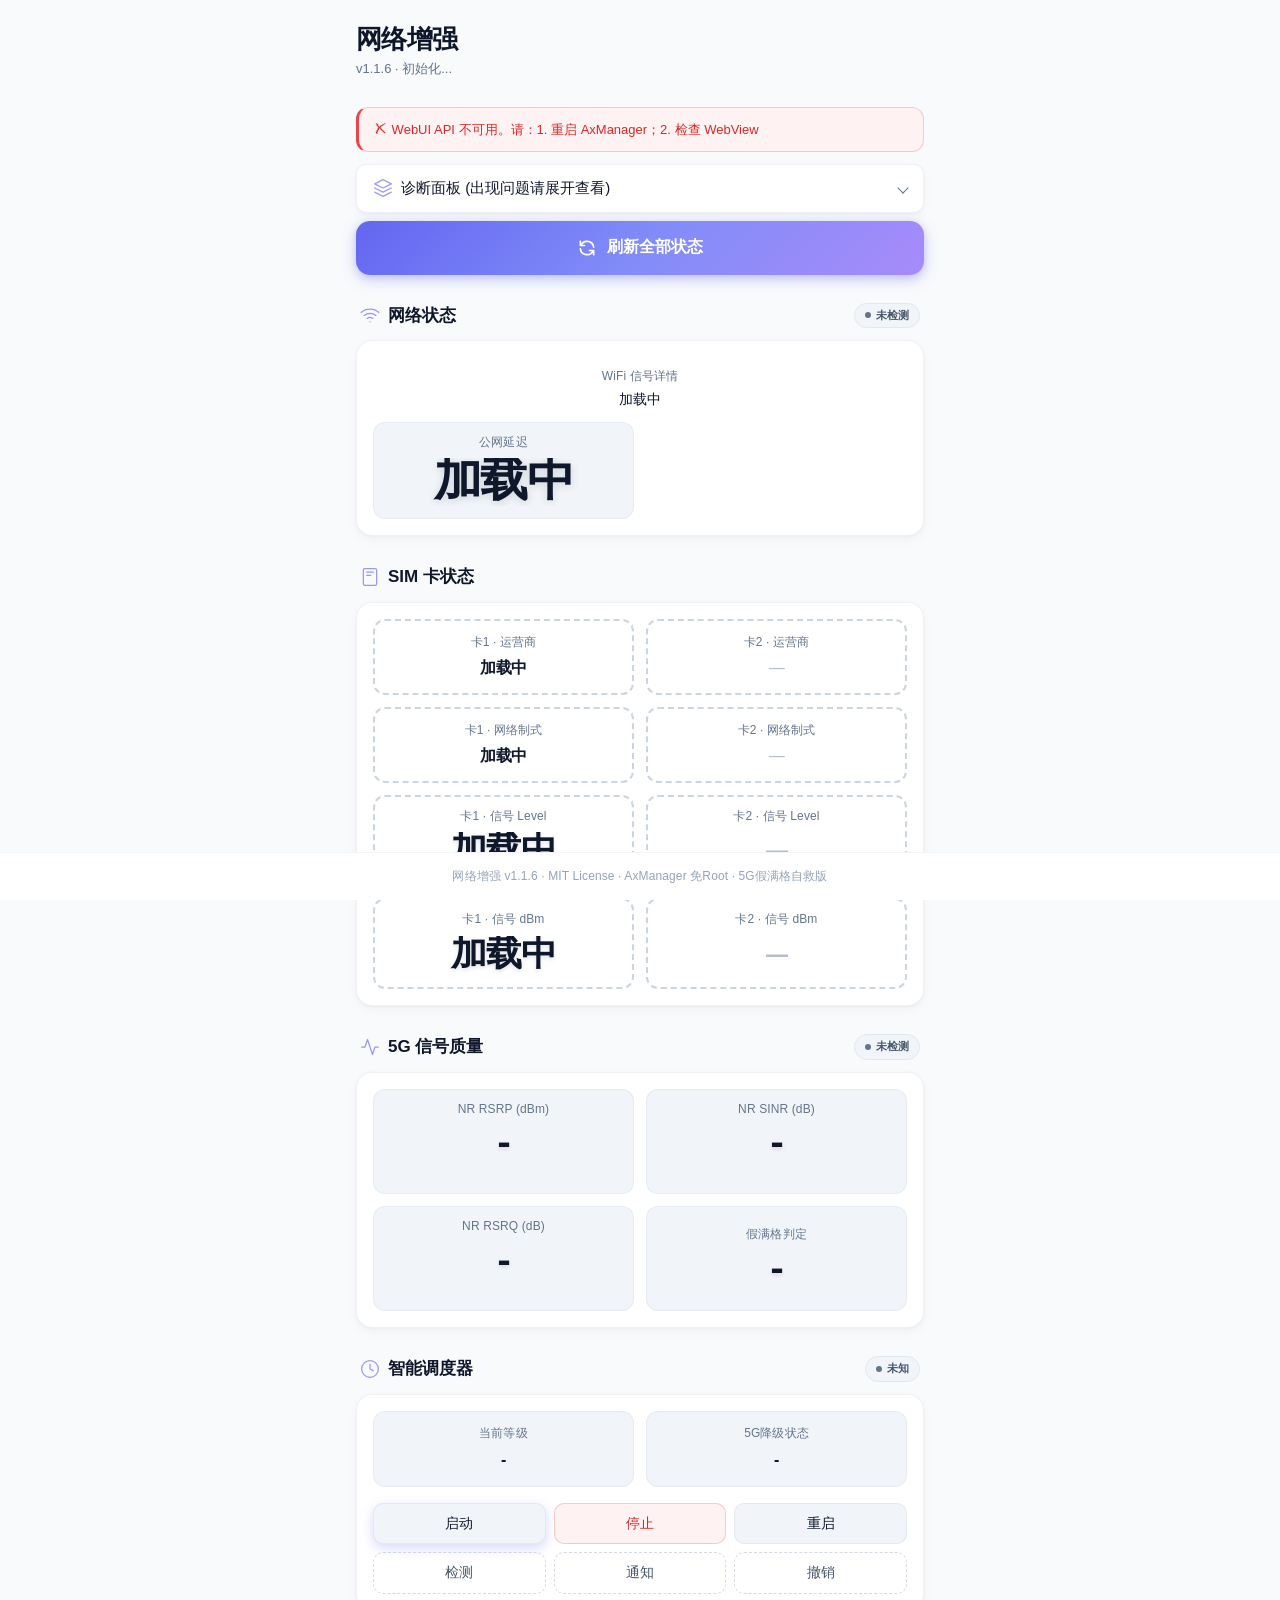
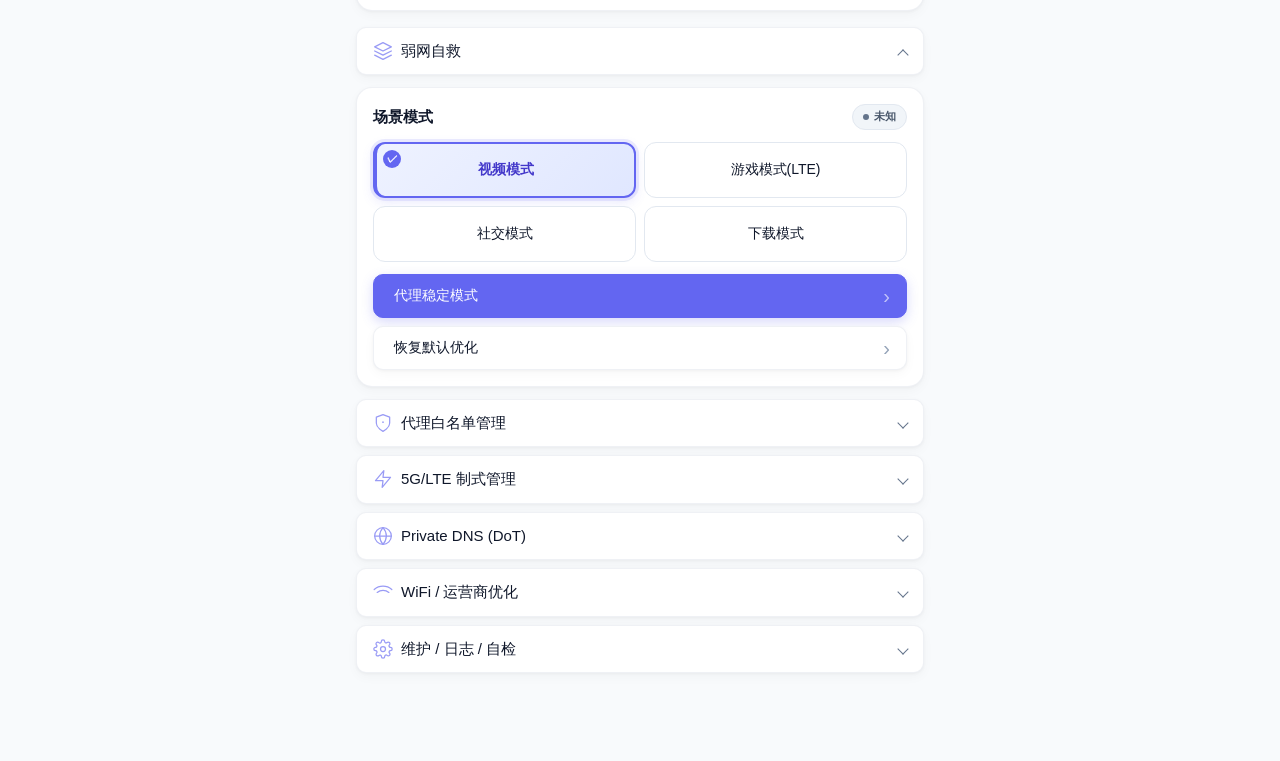
<file: webroot/index.html>
<!DOCTYPE html>
<html lang="zh-CN">

<head>
  <meta charset="UTF-8">
  <meta name="viewport" content="width=device-width, initial-scale=1.0, user-scalable=no, viewport-fit=cover">
  <title>网络增强 Network_Enhance</title>
  <link rel="stylesheet" href="style.css">
</head>

<body>

  <div class="header">
    <h1>网络增强</h1>
    <div class="ver">v1.1.6 · <span id="env-info">初始化...</span></div>
  </div>

  <div class="api-banner" id="api-banner"></div>

  <details id="diag-panel">
    <summary>
      <svg class="icon" viewBox="0 0 24 24" fill="none" stroke="currentColor" stroke-width="1.5" stroke-linecap="round" stroke-linejoin="round">
        <path d="M12 2L2 7l10 5 10-5-10-5zM2 17l10 5 10-5M2 12l10 5 10-5"/>
      </svg>
      诊断面板 (出现问题请展开查看)
    </summary>
    <div class="card">
      <div class="card-title">
        <span>API 状态</span>
        <button class="btn btn-sm btn-ghost btn-rediagnose" onclick="runDiagnostics()">重新诊断</button>
      </div>
      <div class="terminal-wrapper">
        <div class="terminal-header">
          <div class="terminal-title-row">
            <span class="terminal-icon">💻</span>
            <span class="terminal-title">Terminal Output</span>
          </div>
          <button class="btn-copy-terminal" onclick="copyTerminalContent()" title="复制全部内容">
            <svg class="copy-icon" width="14" height="14" viewBox="0 0 24 24" fill="none" stroke="currentColor" stroke-width="2" stroke-linecap="round" stroke-linejoin="round">
              <rect x="9" y="9" width="13" height="13" rx="2" ry="2"></rect>
              <path d="M5 15H4a2 2 0 0 1-2-2V4a2 2 0 0 1 2-2h9a2 2 0 0 1 2 2v1"></path>
            </svg>
            <span class="copy-text">复制</span>
          </button>
        </div>
        <div class="diag wifi-info-raw" id="diag-output">等待诊断...</div>
      </div>
      <div class="btn-grid" style="grid-template-columns:1fr;margin-top:12px">
        <button class="btn btn-secondary btn-test-exec" onclick="testExec()">测试 exec</button>
      </div>
    </div>
  </details>

  <div class="btn-grid" style="grid-template-columns:1fr;margin-bottom:16px">
    <button class="refresh-all-btn-primary" onclick="refreshAll()">
      <svg class="refresh-icon" viewBox="0 0 24 24" fill="none" stroke="currentColor" stroke-width="2" stroke-linecap="round" stroke-linejoin="round">
        <path d="M4 4v5h.582m15.356 2A8.001 8.001 0 004.582 9m0 0H9m11 11v-5h-.581m0 0a8.003 8.003 0 01-15.357-2m15.357 2H15"/>
      </svg>
      <span>刷新全部状态</span>
    </button>
  </div>

  <!-- 网络状态 -->
  <div class="section">
    <div class="section-title">
      <svg class="icon" viewBox="0 0 24 24" fill="none" stroke="currentColor" stroke-width="1.5" stroke-linecap="round" stroke-linejoin="round">
        <path d="M5 12.55a11 11 0 0114.08 0M1.42 9a16 16 0 0121.16 0M8.53 16.11a6 6 0 016.95 0M12 20h.01"/>
      </svg>
      网络状态
      <span class="spacer"></span>
      <span class="badge" id="net-badge">未检测</span>
    </div>
    <div class="card">
      <div class="grid">
        <div class="stat stat-span2 wifi-stat-host">
          <div class="stat-label">WiFi 信号详情</div>
          <div id="wifi-ssid">加载中</div>
        </div>
        <div class="stat">
          <div class="stat-label">公网延迟</div>
          <div class="stat-value" id="net-ping">加载中</div>
        </div>
        <div class="stat stat-hidden">
          <div class="stat-label">WiFi RSSI</div>
          <div class="stat-value" id="wifi-rssi">加载中</div>
        </div>
        <div class="stat stat-hidden">
          <div class="stat-label">WiFi 链路速率</div>
          <div class="stat-value" id="wifi-speed">加载中</div>
        </div>
        <div class="stat stat-hidden">
          <div class="stat-label">WiFi 频段</div>
          <div class="stat-value" id="wifi-freq">加载中</div>
        </div>
        <div class="stat stat-hidden">
          <div class="stat-label">网络类型</div>
          <div class="stat-value" id="net-type">加载中</div>
        </div>
      </div>
    </div>
  </div>

  <!-- L1: SIM 卡状态 (双卡合并) -->
  <div class="section section-sim">
    <div class="section-title">
      <svg class="icon" viewBox="0 0 24 24" fill="none" stroke="currentColor" stroke-width="1.5" stroke-linecap="round" stroke-linejoin="round">
        <rect x="4" y="2" width="16" height="20" rx="2"/>
        <path d="M8 6h8M8 10h5"/>
      </svg>
      SIM 卡状态
    </div>
    <div class="card">
      <div class="grid">
        <div class="stat">
          <div class="stat-label">卡1 · 运营商</div>
          <div class="stat-value small" id="mobile-carrier-1">加载中</div>
        </div>
        <div class="stat">
          <div class="stat-label">卡2 · 运营商</div>
          <div class="stat-value small value-unknown-text" id="mobile-carrier-2">—</div>
        </div>
        <div class="stat">
          <div class="stat-label">卡1 · 网络制式</div>
          <div class="stat-value small" id="mobile-rat-1">加载中</div>
        </div>
        <div class="stat">
          <div class="stat-label">卡2 · 网络制式</div>
          <div class="stat-value small value-unknown-text" id="mobile-rat-2">—</div>
        </div>
        <div class="stat">
          <div class="stat-label">卡1 · 信号 Level</div>
          <div class="stat-value" id="mobile-level-1">加载中</div>
          <div class="signal-bars" id="mobile-bars-1" style="display:none">
            <span></span><span></span><span></span><span></span>
          </div>
        </div>
        <div class="stat">
          <div class="stat-label">卡2 · 信号 Level</div>
          <div class="stat-value value-unknown-text" id="mobile-level-2">—</div>
          <div class="signal-bars" id="mobile-bars-2" style="display:none">
            <span></span><span></span><span></span><span></span>
          </div>
        </div>
        <div class="stat">
          <div class="stat-label">卡1 · 信号 dBm</div>
          <div class="stat-value" id="mobile-dbm-1">加载中</div>
          <div class="progress-track" id="mobile-dbm-bar-1" style="display:none">
            <div class="progress-fill" style="width:0%"></div>
          </div>
        </div>
        <div class="stat">
          <div class="stat-label">卡2 · 信号 dBm</div>
          <div class="stat-value value-unknown-text" id="mobile-dbm-2">—</div>
          <div class="progress-track" id="mobile-dbm-bar-2" style="display:none">
            <div class="progress-fill" style="width:0%"></div>
          </div>
        </div>
      </div>
    </div>
  </div>

  <!-- L2: 5G 信号质量 -->
  <div class="section">
    <div class="section-title">
      <svg class="icon" viewBox="0 0 24 24" fill="none" stroke="currentColor" stroke-width="1.5" stroke-linecap="round" stroke-linejoin="round">
        <path d="M22 12h-4l-3 9L9 3l-3 9H2"/>
      </svg>
      5G 信号质量
      <span class="spacer"></span>
      <span class="badge" id="nr-badge">未检测</span>
    </div>
    <div class="card">
      <div class="grid">
        <div class="stat">
          <div class="stat-label">NR RSRP (dBm)</div>
          <div class="stat-value" id="nr-rsrp">-</div>
          <div class="progress-track" id="nr-rsrp-bar">
            <div class="progress-fill" style="width:0%"></div>
          </div>
        </div>
        <div class="stat">
          <div class="stat-label">NR SINR (dB)</div>
          <div class="stat-value" id="nr-sinr">-</div>
          <div class="progress-track" id="nr-sinr-bar">
            <div class="progress-fill" style="width:0%"></div>
          </div>
        </div>
        <div class="stat">
          <div class="stat-label">NR RSRQ (dB)</div>
          <div class="stat-value" id="nr-rsrq">-</div>
          <div class="progress-track" id="nr-rsrq-bar">
            <div class="progress-fill" style="width:0%"></div>
          </div>
        </div>
        <div class="stat">
          <div class="stat-label">假满格判定</div>
          <div class="stat-value" id="fake5g-status">-</div>
        </div>
      </div>
      <div class="fake5g-warn" id="fake5g-warn">检测到 5G 假满格，调度器将自动降级到 4G（冷却 30 分钟）</div>
    </div>
  </div>

  <!-- L2: 智能调度器 -->
  <div class="section">
    <div class="section-title">
      <svg class="icon" viewBox="0 0 24 24" fill="none" stroke="currentColor" stroke-width="1.5" stroke-linecap="round" stroke-linejoin="round">
        <circle cx="12" cy="12" r="10"/>
        <polyline points="12 6 12 12 16 14"/>
      </svg>
      智能调度器
      <span class="spacer"></span>
      <span class="badge" id="monitor-badge">未知</span>
    </div>
    <div class="card">
      <div class="grid">
        <div class="stat">
          <div class="stat-label">当前等级</div>
          <div class="stat-value small" id="mon-level">-</div>
        </div>
        <div class="stat">
          <div class="stat-label">5G降级状态</div>
          <div class="stat-value small" id="mon-fake5g">-</div>
        </div>
      </div>
      <div class="btn-grid cols-3">
        <button class="btn btn-primary" onclick="runCmd('sh ' + MODDIR + '/scripts/monitor.sh start', '启动')">启动</button>
        <button class="btn btn-danger" onclick="runCmd('sh ' + MODDIR + '/scripts/monitor.sh stop', '停止')">停止</button>
        <button class="btn btn-secondary" onclick="runCmd('sh ' + MODDIR + '/scripts/monitor.sh restart', '重启')">重启</button>
        <button class="btn btn-ghost" onclick="runCmd('sh ' + MODDIR + '/scripts/monitor.sh detect', '单次检测')">检测</button>
        <button class="btn btn-ghost" onclick="runCmd('sh ' + MODDIR + '/scripts/monitor.sh notify', '测试通知')">通知</button>
        <button class="btn btn-ghost" onclick="runCmd('sh ' + MODDIR + '/scripts/monitor.sh cancel', '撤销通知')">撤销</button>
      </div>
    </div>
  </div>

  <!-- L3: 弱网自救 (可展开) -->
  <details open>
    <summary>
      <svg class="icon" viewBox="0 0 24 24" fill="none" stroke="currentColor" stroke-width="1.5" stroke-linecap="round" stroke-linejoin="round">
        <path d="M12 2L2 7l10 5 10-5-10-5zM2 17l10 5 10-5M2 12l10 5 10-5"/>
      </svg>
      弱网自救
    </summary>
    <div class="card">
      <div class="card-title">
        <span>场景模式</span>
        <span class="badge" id="weaknet-badge">未知</span>
      </div>
      <div class="btn-grid">
        <button class="mode-btn active" onclick="runCmd('sh ' + MODDIR + '/scripts/weaknet.sh video', '视频模式')">
          <span class="mode-check">✓</span>
          视频模式
        </button>
        <button class="mode-btn" onclick="runCmd('sh ' + MODDIR + '/scripts/weaknet.sh game', '游戏模式(LTE)')">游戏模式(LTE)</button>
        <button class="mode-btn" onclick="runCmd('sh ' + MODDIR + '/scripts/weaknet.sh social', '社交模式')">社交模式</button>
        <button class="mode-btn" onclick="runCmd('sh ' + MODDIR + '/scripts/weaknet.sh download', '下载模式')">下载模式</button>
      </div>
      <div class="action-stack">
        <button class="action-bar accent" onclick="runCmd('sh ' + MODDIR + '/action.sh 33', '代理稳定模式')">代理稳定模式</button>
        <button class="action-bar" onclick="runCmd('sh ' + MODDIR + '/scripts/weaknet.sh normal', '恢复默认')">恢复默认优化</button>
      </div>
    </div>
  </details>

  <!-- L3: 代理白名单 -->
  <details>
    <summary>
      <svg class="icon" viewBox="0 0 24 24" fill="none" stroke="currentColor" stroke-width="1.5" stroke-linecap="round" stroke-linejoin="round">
        <path d="M12 22s8-4 8-10V5l-8-3-8 3v7c0 6 8 10 8 10z"/>
        <circle cx="12" cy="11" r="1" fill="currentColor" stroke="none"/>
      </svg>
      代理白名单管理
    </summary>
    <div class="card">
      <div class="card-title">
        <span>Data Saver 白名单</span>
        <span class="badge" id="wl-badge">Data Saver</span>
      </div>
      <div class="hint-text">代理稳定模式开启后, 将代理软件加入白名单可防止其被 Data Saver 误杀</div>
      <input type="text" class="input-package-name" id="vpn-pkg-input" placeholder="输入代理软件包名，如 com.v2ray.ang">
      <div class="btn-grid">
        <button class="btn btn-primary" onclick="addVpnWhitelist()">加入白名单</button>
        <button class="btn btn-danger" onclick="removeVpnWhitelist()">移出白名单</button>
      </div>
    </div>
  </details>

  <!-- L3: 5G/LTE 制式管理 -->
  <details>
    <summary>
      <svg class="icon" viewBox="0 0 24 24" fill="none" stroke="currentColor" stroke-width="1.5" stroke-linecap="round" stroke-linejoin="round">
        <path d="M13 2L3 14h9l-1 8 10-12h-9l1-8z"/>
      </svg>
      5G/LTE 制式管理
    </summary>
    <div class="card">
      <div class="btn-grid cols-3">
        <button class="btn btn-secondary" onclick="runCmd('sh ' + MODDIR + '/action.sh 30', '5G自检')">5G自检</button>
        <button class="btn btn-danger" onclick="runCmd('sh ' + MODDIR + '/action.sh 31', '锁定LTE')">锁定LTE</button>
        <button class="btn btn-primary" onclick="runCmd('sh ' + MODDIR + '/action.sh 32', '解锁LTE')">解锁LTE</button>
      </div>
      <div class="hint-text">锁定LTE会启用LTE Only模式，非VoLTE来电可能无法接通</div>
    </div>
  </details>

  <!-- L3: Private DNS -->
  <details>
    <summary>
      <svg class="icon" viewBox="0 0 24 24" fill="none" stroke="currentColor" stroke-width="1.5" stroke-linecap="round" stroke-linejoin="round">
        <circle cx="12" cy="12" r="10"/>
        <line x1="2" y1="12" x2="22" y2="12"/>
        <path d="M12 2a15.3 15.3 0 014 10 15.3 15.3 0 01-4 10 15.3 15.3 0 01-4-10 15.3 15.3 0 014-10z"/>
      </svg>
      Private DNS (DoT)
    </summary>
    <div class="card">
      <div class="card-title">
        <span>DNS 状态</span>
        <span class="badge" id="dns-badge">未知</span>
      </div>
      <div class="hint-text">模式: <span id="dns-mode">-</span> | 主机: <span id="dns-spec">-</span></div>
      <div class="btn-grid cols-3">
        <button class="btn btn-secondary" onclick="runCmd('sh ' + MODDIR + '/scripts/dns.sh on ali', '阿里')">阿里</button>
        <button class="btn btn-secondary" onclick="runCmd('sh ' + MODDIR + '/scripts/dns.sh on tencent', '腾讯')">腾讯</button>
        <button class="btn btn-secondary" onclick="runCmd('sh ' + MODDIR + '/scripts/dns.sh on dnspod', 'DNSPod')">DNSPod</button>
        <button class="btn btn-primary" onclick="runCmd('sh ' + MODDIR + '/scripts/dns.sh auto', '智能选择')">智能选择</button>
        <button class="btn btn-ghost" onclick="runCmd('sh ' + MODDIR + '/scripts/dns.sh off', '禁用DNS')">禁用</button>
        <button class="btn btn-ghost" onclick="runCmd('sh ' + MODDIR + '/scripts/dns.sh status', 'DNS状态')">状态</button>
      </div>
    </div>
  </details>

  <!-- L3: WiFi / 运营商 -->
  <details>
    <summary>
      <svg class="icon" viewBox="0 0 24 24" fill="none" stroke="currentColor" stroke-width="1.5" stroke-linecap="round" stroke-linejoin="round">
        <path d="M5 12.55a11 11 0 0114.08 0M1.42 9a16 16 0 0121.16 0"/>
      </svg>
      WiFi / 运营商优化
    </summary>
    <div class="card">
      <div class="btn-grid">
        <button class="btn btn-secondary" onclick="runCmd('sh ' + MODDIR + '/scripts/wifi.sh apply', '应用WiFi')">应用WiFi</button>
        <button class="btn btn-ghost" onclick="runCmd('sh ' + MODDIR + '/scripts/wifi.sh status', 'WiFi状态')">WiFi状态</button>
        <button class="btn btn-secondary" onclick="runCmd('sh ' + MODDIR + '/scripts/carrier.sh apply', '应用运营商')">应用运营商</button>
        <button class="btn btn-ghost" onclick="runCmd('sh ' + MODDIR + '/scripts/carrier.sh status', '运营商状态')">运营商状态</button>
      </div>
    </div>
  </details>

  <!-- L3: 维护 -->
  <details>
    <summary>
      <svg class="icon" viewBox="0 0 24 24" fill="none" stroke="currentColor" stroke-width="1.5" stroke-linecap="round" stroke-linejoin="round">
        <circle cx="12" cy="12" r="3"/>
        <path d="M19.4 15a1.65 1.65 0 00.33 1.82l.06.06a2 2 0 010 2.83 2 2 0 01-2.83 0l-.06-.06a1.65 1.65 0 00-1.82-.33 1.65 1.65 0 00-1 1.51V21a2 2 0 01-2 2 2 2 0 01-2-2v-.09A1.65 1.65 0 009 19.4a1.65 1.65 0 00-1.82.33l-.06.06a2 2 0 01-2.83 0 2 2 0 010-2.83l.06-.06a1.65 1.65 0 00.33-1.82 1.65 1.65 0 00-1.51-1H3a2 2 0 01-2-2 2 2 0 012-2h.09A1.65 1.65 0 004.6 9a1.65 1.65 0 00-.33-1.82l-.06-.06a2 2 0 010-2.83 2 2 0 012.83 0l.06.06a1.65 1.65 0 001.82.33H9a1.65 1.65 0 001-1.51V3a2 2 0 012-2 2 2 0 012 2v.09a1.65 1.65 0 001 1.51 1.65 1.65 0 001.82-.33l.06-.06a2 2 0 012.83 0 2 2 0 010 2.83l-.06.06a1.65 1.65 0 00-.33 1.82V9a1.65 1.65 0 001.51 1H21a2 2 0 012 2 2 2 0 01-2 2h-.09a1.65 1.65 0 00-1.51 1z"/>
      </svg>
      维护 / 日志 / 自检
    </summary>
    <div class="card">
      <div class="btn-grid">
        <button class="btn btn-secondary" onclick="runCmd('sh ' + MODDIR + '/action.sh 26', '模块自检')">模块自检</button>
        <button class="btn btn-danger" onclick="confirmReset()">一键还原</button>
        <button class="btn btn-secondary" onclick="loadLog()">刷新日志</button>
        <button class="btn btn-danger" onclick="clearLog()">清空日志</button>
      </div>
      <div class="log-view" id="log-view">点击"刷新日志"加载</div>
    </div>
  </details>

  <div class="footer">网络增强 v1.1.6 · MIT License · AxManager 免Root · 5G假满格自救版</div>
  <div class="exec-indicator" id="exec-indicator">
    <div class="exec-bar"></div>
  </div>
  <div class="exec-label" id="exec-label"><span class="exec-label-spinner"></span><span id="exec-label-text">执行中</span>
  </div>
  <div class="toast" id="toast"></div>
  <div class="alert-box" id="alert-box"><button class="close-btn close-btn-inline" onclick="hideAlert()">×</button>
    <div id="alert-content"></div>
  </div>

  <script>
    // ======================================================================
    // 网络增强 WebUI
    // 基于 exec 容错增强框架 + 全局异步防假卡死框架构建
    // ======================================================================


    //TODO: 按钮异步顶部浮窗不正常显示，等待refactor-ui
    var MODDIR = '';
    var diagLog = [];
    var API_READY = false;
    var API_TYPE = '';
    var apiRetryCount = 0;
    var MAX_API_RETRY = 3;

    // ======================================================================
    // 全局异步防假卡死框架
    //   - 去重: pendingLoads 跟踪正在执行的请求，避免重复提交
    //   - 节流: 按钮操作 500ms 冷却，refreshAll 2s 冷却
    //   - 错误隔离: 每个异步操作独立 try/catch，不互相拖垮
    // ======================================================================
    var pendingLoads = {};          // key → true 表示该请求正在执行
    var pendingLoadTimers = {};    // key → 延迟执行的 timer
    var lastBtnClick = 0;          // 按钮节流时间戳
    var lastRefreshAll = 0;        // refreshAll 节流时间戳
    var cmdRunning = false;        // 异步执行互斥锁：true 表示有操作正在执行
    var cmdRunningName = '';       // 当前正在执行的操作名
    var BTN_THROTTLE_MS = 500;
    var REFRESH_THROTTLE_MS = 2000;

    // CI 调试模式
    var SE_CI_LOGON = false;

    function ciLog(src, msg) {
      if (!SE_CI_LOGON) return;
      try {
        var ts = new Date().toISOString().replace('T', ' ').substring(0, 19);
        // 使用 printf + 单引号防 shell 注入（$() 在双引号内仍会被执行）
        var safeMsg = (ts + ' [' + src + '] INFO ' + msg).replace(/'/g, "'\\''");
        execSync("printf '%s\\n' '" + safeMsg + "' >> /data/local/tmp/Network_Enhance/ci.log 2>/dev/null");
      } catch (e) { }
    }

    function diag(msg, level) {
      var ts = new Date().toLocaleTimeString();
      var line = '[' + ts + '] ' + msg;
      diagLog.push(line);
      if (diagLog.length > 80) diagLog.shift();
      var el = document.getElementById('diag-output');
      if (el) {
        el.className = 'diag' + (level === 'err' ? ' err' : level === 'ok' ? ' ok' : '');
        el.textContent = diagLog.join('\n').replace(/,/g, ', ');
        el.scrollTop = el.scrollHeight;
      }
      console.log('[diag]', msg);
    }

    // 带去重的延迟加载 — 同一 key 在冷却期内不会重复提交
    // 用于 setInterval 中的轮询请求，避免旧请求堆积
    // 直接执行 fn，不再经过队列（exec 已是同步调用）
    function throttledLoad(key, delayMs, fn) {
      if (pendingLoads[key]) return;           // 正在执行中，跳过
      if (pendingLoadTimers[key]) return;      // 已有定时器，跳过
      pendingLoadTimers[key] = setTimeout(function () {
        delete pendingLoadTimers[key];
        if (pendingLoads[key]) return;         // 双重检查
        pendingLoads[key] = true;
        // 安全超时：15s 后强制解锁，防止 exec 回调丢失导致永久阻塞
        var safetyTimer = setTimeout(function () {
          delete pendingLoads[key];
        }, 15000);
        fn(function () {
          clearTimeout(safetyTimer);
          delete pendingLoads[key];
        });
      }, delayMs);
    }

    function setApiBanner(level, msg) {
      var el = document.getElementById('api-banner');
      if (!el) return;
      el.className = 'api-banner ' + level;
      el.textContent = msg;
    }

    function detectApi() {
      if (typeof Axeron !== 'undefined' && typeof Axeron.exec === 'function') {
        return 'axeron';
      }
      if (typeof ksu !== 'undefined' && typeof ksu.exec === 'function') {
        return 'ksu-async';
      }
      return 'none';
    }

    function waitApiReady(callback) {
      apiRetryCount++;
      var apiType = detectApi();

      if (apiType !== 'none') {
        API_READY = true;
        API_TYPE = apiType;
        diag('✓ API 就绪: ' + apiType, 'ok');
        setApiBanner('ok', '✓ API 就绪: ' + apiType);
        ciLog('index.html', 'API 就绪 | type=' + apiType);
        callback(true);
        return;
      }

      if (apiRetryCount >= MAX_API_RETRY) {
        diag('✗ API 探测失败', 'err');
        setApiBanner('err', '✗ API 不可用 (Axeron=' + (typeof Axeron) + ', ksu=' + (typeof ksu) + ')');
        callback(false);
        return;
      }

      setApiBanner('warn', '⏳ API 初始化中... (' + apiRetryCount + '/' + MAX_API_RETRY + ')');
      setTimeout(function () { waitApiReady(callback); }, 300);
    }

    function execSync(cmd) {
      // 注意：ciLog 依赖 execSync 写日志，此处不能调 ciLog，否则形成循环递归
      if (typeof Axeron !== 'undefined' && typeof Axeron.exec === 'function') {
        try {
          var json = Axeron.exec(cmd, '{}');
          var result = JSON.parse(json);
          return {
            errno: (result.errno !== undefined) ? result.errno : 0,
            stdout: result.stdout || '',
            stderr: result.stderr || ''
          };
        } catch (e) {
          diag('Axeron.exec 异常: ' + e, 'err');
          return null;
        }
      }
      return null;
    }

    function exec(cmd, callback) {
      diag('exec: ' + cmd.substring(0, 100));
      try {
        if (typeof Axeron !== 'undefined' && typeof Axeron.exec === 'function') {
          try {
            var json = Axeron.exec(cmd, '{}');
            var result = JSON.parse(json);
            var errno = (result.errno !== undefined) ? result.errno : 0;
            var stdout = result.stdout || '';
            var stderr = result.stderr || '';
            diag('exec [axeron]: errno=' + errno + ' len=' + stdout.length, 'ok');
            try { callback(errno, stdout, stderr); } catch (e) { diag('cb err: ' + e, 'err'); }
            return;
          } catch (e) {
            diag('Axeron.exec 异常: ' + e, 'err');
          }
        }

        if (typeof ksu !== 'undefined' && typeof ksu.exec === 'function') {
          var cbName = '__ne_cb_' + Date.now() + '_' + Math.floor(Math.random() * 1000000);
          var ksuDone = false;
          window[cbName] = function (errno, stdout, stderr) {
            if (ksuDone) return;
            ksuDone = true;
            try { delete window[cbName]; } catch (e) { }
            diag('exec [ksu]: errno=' + errno + ' len=' + (stdout || '').length, 'ok');
            try { callback(errno, stdout || '', stderr || ''); } catch (e2) { diag('cb err: ' + e2, 'err'); }
          };
          try {
            ksu.exec(cmd, '{}', cbName);
            setTimeout(function () {
              if (!ksuDone) {
                ksuDone = true;
                try { delete window[cbName]; } catch (e) { }
                diag('ksu.exec 超时', 'err');
                callback(-2, '', 'exec 超时');
              }
            }, 10000);
            return;
          } catch (e) {
            ksuDone = true;
            try { delete window[cbName]; } catch (e8) { }
            diag('ksu.exec 异常: ' + e, 'err');
          }
        }

        diag('exec 失败: API 不可用', 'err');
        callback(-1, '', 'API 不可用');
      } catch (e) {
        diag('exec 异常: ' + e, 'err');
        callback(-1, '', 'exec 异常');
      }
    }

    function initModDir() {
      diag('开始获取 MODDIR...');

      diag('策略 1: ksu.moduleInfo()...');
      if (typeof ksu !== 'undefined' && typeof ksu.moduleInfo === 'function') {
        try {
          var raw = ksu.moduleInfo();
          diag('  moduleInfo: ' + String(raw || '').substring(0, 200));
          var info = (typeof raw === 'string') ? JSON.parse(raw) : raw;
          if (info) {
            var dir = info.moduleDir || info.module_dir || info.path || '';
            if (typeof dir === 'object' && dir) {
              dir = dir.path || dir.absolutePath || dir.toString() || '';
            }
            dir = String(dir || '');
            if (dir && dir !== '[object Object]' && dir.charAt(0) === '/') {
              MODDIR = dir;
              diag('✓ MODDIR = ' + MODDIR + ' (moduleInfo)', 'ok');
              return true;
            }
          }
        } catch (e) {
          diag('  moduleInfo 异常: ' + e, 'err');
        }
      }

      diag('策略 2: Axeron.moduleInfo()...');
      if (typeof Axeron !== 'undefined' && typeof Axeron.moduleInfo === 'function') {
        try {
          var raw2 = Axeron.moduleInfo();
          diag('  Axeron.moduleInfo: ' + String(raw2 || '').substring(0, 200));
          var info2 = (typeof raw2 === 'string') ? JSON.parse(raw2) : raw2;
          if (info2) {
            var dir2 = String(info2.moduleDir || info2.path || info2.absolutePath || '');
            if (dir2 && dir2.charAt(0) === '/') {
              MODDIR = dir2;
              diag('✓ MODDIR = ' + MODDIR + ' (Axeron.moduleInfo)', 'ok');
              return true;
            }
          }
        } catch (e) {
          diag('  Axeron.moduleInfo 异常: ' + e, 'err');
        }
      }

      diag('策略 3: exec 探测路径...');

      var r0 = execSync('pwd');
      if (r0 && r0.stdout) {
        var pwdDir = r0.stdout.trim();
        diag('  pwd = ' + pwdDir);
        var r0b = execSync('test -f ' + pwdDir + '/module.prop && echo FOUND');
        if (r0b && r0b.stdout && r0b.stdout.indexOf('FOUND') >= 0) {
          MODDIR = String(pwdDir);
          diag('✓ MODDIR = ' + MODDIR + ' (pwd)', 'ok');
          return true;
        }
      }

      var candidates = [
        '/data/user_de/0/com.android.shell/axeron/plugins/Network_Enhance',
        '/data/user_de/0/android/axeron/plugins/Network_Enhance',
        '/data/adb/modules/Network_Enhance',
        '/data/data/com.android.shell/axeron/plugins/Network_Enhance'
      ];
      for (var i = 0; i < candidates.length; i++) {
        var d = candidates[i];
        var r = execSync('test -f ' + d + '/module.prop && echo FOUND');
        diag('  探测 ' + d + ': ' + (r ? (r.stdout || '').trim() : 'exec 失败'));
        if (r && r.stdout && String(r.stdout).indexOf('FOUND') >= 0) {
          MODDIR = String(d);
          diag('✓ MODDIR = ' + MODDIR + ' (探测命中)', 'ok');
          return true;
        }
      }

      diag('策略 4: ls 扫描 plugins 目录...');
      var pluginsDirs = [
        '/data/user_de/0/com.android.shell/axeron/plugins/',
        '/data/user_de/0/android/axeron/plugins/',
        '/data/adb/modules/'
      ];
      for (var j = 0; j < pluginsDirs.length; j++) {
        var r2 = execSync('ls ' + pluginsDirs[j] + ' 2>/dev/null');
        if (r2 && r2.stdout) {
          diag('  ' + pluginsDirs[j] + ': ' + r2.stdout.substring(0, 200));
          var lines = String(r2.stdout).split('\n');
          for (var k = 0; k < lines.length; k++) {
            var name = lines[k].trim();
            var nameLower = name.toLowerCase();
            if (name && (nameLower.indexOf('network') >= 0 || nameLower.indexOf('enhance') >= 0)) {
              var d2 = pluginsDirs[j] + name;
              MODDIR = String(d2);
              diag('✓ MODDIR = ' + MODDIR + ' (ls 命中)', 'ok');
              return true;
            }
          }
        }
      }

      MODDIR = String('/data/user_de/0/com.android.shell/axeron/plugins/Network_Enhance');
      diag('⚠ 所有策略失败，使用默认 MODDIR = ' + MODDIR, 'err');
      setApiBanner('warn', '⚠ MODDIR 探测失败，使用默认路径');
      return false;
    }

    function testExec() {
      ciLog('index.html', 'testExec');
      diag('=== 测试 exec ===');
      var apiType = detectApi();
      diag('API 类型: ' + apiType);

      if (apiType === 'axeron') {
        try {
          var rawJson = Axeron.exec('echo hello_exec_test', '{}');
          diag('Axeron.exec 返回: ' + String(rawJson).substring(0, 200));
          var result = JSON.parse(rawJson);
          var stdout = result.stdout || '';
          if (stdout.indexOf('hello_exec_test') >= 0) {
            diag('✓ exec 测试成功', 'ok');
            showAlert('✓ exec 测试成功\n\nstdout: ' + stdout);
          } else {
            diag('✗ exec 返回异常', 'err');
            showAlert('✗ exec 返回异常\n\n' + rawJson);
          }
        } catch (e) {
          diag('Axeron.exec 异常: ' + e, 'err');
          showAlert('Axeron.exec 异常\n\n' + e);
        }
      } else if (apiType === 'ksu-async') {
        exec('echo hello_exec_test', function (errno, stdout, stderr) {
          if ((errno === 0 || errno === '0') && stdout.indexOf('hello_exec_test') >= 0) {
            diag('✓ exec 测试成功', 'ok');
            showAlert('✓ exec 测试成功 (ksu)\n\nstdout: ' + stdout);
          } else {
            diag('✗ exec 返回异常', 'err');
            showAlert('✗ exec 返回异常\nerrno=' + errno + '\nstdout: ' + stdout);
          }
        });
      } else {
        showAlert('✗ 无可用 API\ntypeof Axeron=' + (typeof Axeron) + '\ntypeof ksu=' + (typeof ksu));
      }
    }

    function runDiagnostics() {
      ciLog('index.html', 'runDiagnostics');
      diagLog = [];
      diag('=== 开始完整诊断 ===');
      diag('typeof Axeron: ' + (typeof Axeron));
      diag('typeof ksu: ' + (typeof ksu));
      if (typeof Axeron !== 'undefined') diag('Axeron.exec: ' + (typeof Axeron.exec));
      if (typeof ksu !== 'undefined') diag('ksu.exec: ' + (typeof ksu.exec));
      diag('navigator.userAgent: ' + navigator.userAgent.substring(0, 100));

      apiRetryCount = 0;
      waitApiReady(function (apiOk) {
        if (!apiOk) {
          diag('API 探测失败', 'err');
          return;
        }
        initModDir();

        // CI 调试模式检测
        (function detectCiMode() {
          try {
            if (!MODDIR) return;
            var r = execSync('grep "^version=" ' + MODDIR + '/module.prop 2>/dev/null | cut -d= -f2');
            if (r && r.stdout) {
              var ver = r.stdout.trim();
              if (ver.indexOf('ci') === 0) {
                SE_CI_LOGON = true;
                ciLog('index.html', 'CI 调试模式已启用 | version=' + ver);
              }
            }
          } catch (e) { }
        })();

        diag('测试 exec (echo hello)...');
        exec('echo hello', function (errno, stdout) {
          diag('exec 测试: errno=' + errno + ' stdout="' + stdout.trim() + '"',
            (errno === 0 || errno === '0') ? 'ok' : 'err');
        });

        diag('测试 settings get...');
        exec('settings get global wifi_scan_throttle_enabled', function (errno, stdout) {
          diag('settings 测试: stdout="' + stdout.trim() + '"', 'ok');
        });

        if (MODDIR) {
          diag('测试模块脚本存在性...');
          exec('test -f ' + MODDIR + '/module.prop && echo EXISTS || echo MISSING', function (errno, stdout) {
            diag('module.prop: ' + stdout.trim(), stdout.indexOf('EXISTS') >= 0 ? 'ok' : 'err');
          });
          exec('test -f ' + MODDIR + '/scripts/network_info.sh && echo EXISTS || echo MISSING', function (errno, stdout) {
            diag('network_info.sh: ' + stdout.trim(), stdout.indexOf('EXISTS') >= 0 ? 'ok' : 'err');
          });
          exec('pwd', function (errno, stdout) {
            diag('pwd = ' + stdout.trim());
          });
        }

        diag('=== 诊断完成 ===');
      });
    }

    function showExecIndicator(name) {
      // 取消任何挂起的隐藏定时器
      if (showExecIndicator._hideTimer) { clearTimeout(showExecIndicator._hideTimer); showExecIndicator._hideTimer = null; }
      var bar = document.getElementById('exec-indicator');
      var label = document.getElementById('exec-label');
      var txt = document.getElementById('exec-label-text');
      if (txt) txt.textContent = (name || '执行中');
      if (bar) bar.className = 'exec-indicator show';
      if (label) label.className = 'exec-label show';
    }

    function hideExecIndicator() {
      var bar = document.getElementById('exec-indicator');
      var label = document.getElementById('exec-label');
      if (bar) bar.className = 'exec-indicator';
      if (label) label.className = 'exec-label';
    }

    function toast(msg, duration) {
      var el = document.getElementById('toast');
      if (!el) return;
      el.textContent = msg;
      el.className = 'toast show';
      // 清除之前的定时器，避免旧 toast 提前关闭新 toast
      if (toast._timer) { clearTimeout(toast._timer); toast._timer = null; }
      toast._timer = setTimeout(function () { el.className = 'toast'; toast._timer = null; }, duration || 3000);
    }

    function showAlert(content, duration) {
      var alertContent = document.getElementById('alert-content');
      var alertBox = document.getElementById('alert-box');
      if (!alertContent || !alertBox) return;
      alertContent.textContent = content;
      alertBox.className = 'alert-box show';
      // 自动关闭：默认 3 秒，传 0 则不自动关闭
      if (showAlert._timer) { clearTimeout(showAlert._timer); showAlert._timer = null; }
      var d = (duration === undefined) ? 3000 : duration;
      if (d > 0) {
        showAlert._timer = setTimeout(hideAlert, d);
      }
    }

    function hideAlert() {
      if (showAlert._timer) { clearTimeout(showAlert._timer); showAlert._timer = null; }
      var alertBox = document.getElementById('alert-box');
      if (alertBox) alertBox.className = 'alert-box';
    }

    function runCmd(cmd, name, after) {
      ciLog('index.html', 'runCmd: ' + name);
      // 互斥锁：不支持同时执行两个操作
      if (cmdRunning) {
        toast('正在执行 ' + cmdRunningName + '，请等待');
        return;
      }
      // 按钮节流防连点
      var now = Date.now();
      if (now - lastBtnClick < BTN_THROTTLE_MS) {
        toast('操作太快，请稍候');
        return;
      }
      lastBtnClick = now;
      cmdRunning = true;
      cmdRunningName = name;
      showExecIndicator(name);
      diag('runCmd: ' + name + ' | ' + cmd.substring(0, 80));
      // 安全超时：15s 后强制解锁，防止 exec 回调不被调用导致按钮永久禁用
      var cmdTimeout = setTimeout(function () {
        hideExecIndicator();
        cmdRunning = false;
        cmdRunningName = '';
        toast(name + ' 超时');
      }, 15000);
      // 关键：用双 rAF 让出主线程，确保浏览器先绘制指示器再执行同步阻塞的 exec
      // Axeron.exec 是同步的，若不yield，className 变更会被合并到 exec 之后的同一帧，导致指示器不显示
      requestAnimationFrame(function () {
        requestAnimationFrame(function () {
          exec(cmd, function (errno, stdout, stderr) {
            clearTimeout(cmdTimeout);
            // 完成时立即隐藏指示器，避免与反馈弹窗同时显示
            hideExecIndicator();
            try {
              var ok = (errno === 0 || errno === '0');
              if (ok) {
                toast(name + ' 完成');
                // 仅当有非空输出时延迟弹窗，避免与 toast 重叠观感
                if (stdout && stdout.trim()) {
                  setTimeout(function () {
                    showAlert(name + ' 输出:\n\n' + stdout.substring(0, 3000), 0);
                  }, 200);
                }
              } else {
                toast(name + ' 失败 (' + errno + ')');
                setTimeout(function () {
                  showAlert(name + ' 失败 (errno=' + errno + '):\n\nstdout: ' + (stdout || '') + '\n\nstderr: ' + (stderr || ''), 0);
                }, 200);
              }
              if (typeof after === 'function') after();
              // 延迟刷新，避免阻塞当前操作
              setTimeout(function () { throttledLoad('refreshAll', 500, doRefreshAll); }, 500);
            } finally {
              cmdRunning = false;
              cmdRunningName = '';
            }
          });
        });
      });
    }

    // 清空日志
    function clearLog() {
      ciLog('index.html', 'clearLog');
      if (!confirm('确定清空日志?')) return;
      runCmd('rm -f /data/local/tmp/Network_Enhance/network_enhance.log', '清空日志', loadLog);
    }

    function confirmReset() {
      ciLog('index.html', 'confirmReset');
      if (!confirm('确定一键还原所有设置?\n\n将关闭 Data Saver + 恢复 5G + 还原 WiFi/DNS 设置')) return;
      runCmd('sh ' + MODDIR + '/action.sh 27', '一键还原');
    }

    // 代理白名单管理
    function validatePkgName(pkg) {
      if (!pkg) return false;
      return /^[a-zA-Z][a-zA-Z0-9._-]*$/.test(pkg);
    }

    function addVpnWhitelist() {
      ciLog('index.html', 'addVpnWhitelist');
      var pkg = document.getElementById('vpn-pkg-input').value.trim();
      if (!pkg) {
        showAlert('请输入代理软件包名\n\n示例: com.v2ray.ang');
        return;
      }
      if (!validatePkgName(pkg)) {
        showAlert('包名格式非法: ' + pkg + '\n\n包名仅允许字母/数字/点/下划线/连字符, 且必须以字母开头\n示例: com.v2ray.ang');
        return;
      }
      if (!confirm('确定将以下应用加入 Data Saver 白名单?\n\n' + pkg + '\n\n加入后该应用的后台流量不受 Data Saver 限制')) return;
      runCmd('sh ' + MODDIR + '/action.sh 34 "' + pkg + '"', '加入白名单 ' + pkg);
    }

    function removeVpnWhitelist() {
      ciLog('index.html', 'removeVpnWhitelist');
      var pkg = document.getElementById('vpn-pkg-input').value.trim();
      if (!pkg) {
        showAlert('请输入代理软件包名\n\n示例: com.v2ray.ang');
        return;
      }
      if (!validatePkgName(pkg)) {
        showAlert('包名格式非法: ' + pkg + '\n\n包名仅允许字母/数字/点/下划线/连字符, 且必须以字母开头\n示例: com.v2ray.ang');
        return;
      }
      if (!confirm('确定将以下应用移出 Data Saver 白名单?\n\n' + pkg + '\n\n移出后该应用的后台流量将受 Data Saver 限制')) return;
      runCmd('sh ' + MODDIR + '/action.sh 35 "' + pkg + '"', '移出白名单 ' + pkg);
    }

    function parseJSON(text) {
      try { return JSON.parse(text); } catch (e) { return null; }
    }

    // loadNetworkInfo 解析 network_info.sh JSON 并更新各区块
    // 使用 throttledLoad 防止重复调用堆积
    function loadNetworkInfo() {
      ciLog('index.html', 'loadNetworkInfo');
      if (!MODDIR || !API_READY) return;
      throttledLoad('networkInfo', 0, function (done) {
        exec('sh ' + MODDIR + '/scripts/network_info.sh json', function (errno, stdout) {
          var data = parseJSON(stdout);

          if (!data) {
            document.getElementById('net-badge').textContent = '解析失败';
            document.getElementById('net-badge').className = 'badge err';
            diag('network_info json 解析失败: errno=' + errno + ' stdout=' + (stdout || '').substring(0, 200), 'err');
            done();
            return;
          }

          var netTypeEl = document.getElementById('net-type');
          if (netTypeEl) netTypeEl.textContent = data.net_type || '-';
          var badge = document.getElementById('net-badge');
          // 网络类型映射: 5G/4G/3G/2G/wifi/mobile/dual/none
          if (data.net_type === 'wifi') { badge.textContent = 'WiFi'; badge.className = 'badge ok'; }
          else if (data.net_type === '5G') { badge.textContent = '5G'; badge.className = 'badge ok'; }
          else if (data.net_type === '4G') { badge.textContent = '4G'; badge.className = 'badge ok'; }
          else if (data.net_type === '3G') { badge.textContent = '3G'; badge.className = 'badge warn'; }
          else if (data.net_type === '2G') { badge.textContent = '2G'; badge.className = 'badge err'; }
          else if (data.net_type === 'mobile') { badge.textContent = '移动数据'; badge.className = 'badge ok'; }
          else if (data.net_type === 'dual') { badge.textContent = '双通道'; badge.className = 'badge ok'; }
          else { badge.textContent = '无网络'; badge.className = 'badge err'; }

          var wifi = data.wifi || {};
          var mobile1 = data.mobile1 || {};
          var mobile2 = data.mobile2 || {};

          // v1.1.6 V2: WiFi 信息结构化渲染
          //   合成 raw WifiInfo 字符串后调用 renderWifiInfo，渲染 SSID + 标签 + 信号徽章
          //   原 wifi-rssi / wifi-speed / wifi-freq 元素仍保留赋值（兼容 stat-hidden 隐藏卡片）
          var wifiSsidEl = document.getElementById('wifi-ssid');
          var wifiRawStr = 'SSID:' + (wifi.ssid || '未知网络') +
                           ',RSSI:' + (wifi.rssi || '?') +
                           ',Linkspeed:' + (wifi.link_speed || '?') + ' Mbps' +
                           ',band:' + (wifi.frequency || '?');
          if (wifiSsidEl) {
            try {
              renderWifiInfo(wifiSsidEl, wifiRawStr);
            } catch (e) {
              diag('renderWifiInfo 异常: ' + e, 'err');
              wifiSsidEl.textContent = wifi.ssid || '-';
            }
          }

          var rssiEl = document.getElementById('wifi-rssi');
          var rssiVal = wifi.rssi || '?';
          rssiEl.textContent = rssiVal + ' dBm';
          rssiEl.className = 'stat-value ' + rssiClass(rssiVal);
          document.getElementById('wifi-speed').textContent = (wifi.link_speed || '?') + ' Mbps';
          document.getElementById('wifi-freq').textContent = wifi.frequency || '?';

          // 卡1
          document.getElementById('mobile-carrier-1').textContent = mobile1.carrier || '-';
          document.getElementById('mobile-rat-1').textContent = mobile1.rat || '-';
          var dbm1El = document.getElementById('mobile-dbm-1');
          var dbm1Val = mobile1.dbm || '?';
          dbm1El.textContent = dbm1Val + ' dBm';
          dbm1El.className = 'stat-value ' + dbmClass(dbm1Val);
          var lvl1El = document.getElementById('mobile-level-1');
          var lvl1FromDbm = dbmToLevel(dbm1Val);
          lvl1El.textContent = lvl1FromDbm + '/4';
          lvl1El.className = 'stat-value ' + levelClass(lvl1FromDbm);

          // 卡2
          var m2Carrier = mobile2.carrier || '';
          var m2Rat = mobile2.rat || '';
          var m2Level = mobile2.level || '';
          var m2Dbm = mobile2.dbm || '';
          var lvl2El = document.getElementById('mobile-level-2');
          var dbm2El = document.getElementById('mobile-dbm-2');
          var rat2El = document.getElementById('mobile-rat-2');
          // 卡2 存在（运营商有值）但其他字段全空 → 显示"无服务"
          var m2NoService = (m2Carrier && !m2Rat && !m2Level && !m2Dbm);

          document.getElementById('mobile-carrier-2').textContent = m2Carrier || '-';
          if (m2NoService) {
            rat2El.textContent = '无服务';
            rat2El.className = 'stat-value bad';
            lvl2El.textContent = '无服务';
            lvl2El.className = 'stat-value bad';
            dbm2El.textContent = '无服务';
            dbm2El.className = 'stat-value bad';
          } else {
            rat2El.textContent = m2Rat || '-';
            rat2El.className = 'stat-value';
            var dbm2Val = m2Dbm || '?';
            dbm2El.textContent = dbm2Val + ' dBm';
            dbm2El.className = 'stat-value ' + dbmClass(dbm2Val);
            var lvl2FromDbm = dbmToLevel(dbm2Val);
            lvl2El.textContent = lvl2FromDbm + '/4';
            lvl2El.className = 'stat-value ' + levelClass(lvl2FromDbm);
          }

          // v1.1.6 V3: 追加数据可视化渲染（不修改原赋值，仅追加渲染）
          //   - SIM 卡 signal-bars 根据 level(0-4) 点亮格子
          //   - SIM 卡 dBm 进度条根据数值映射宽度+颜色
          //   - 5G 信号质量的 RSRP/SINR/RSRQ 进度条
          try {
            // SIM 卡1 Level signal-bars
            renderSignalBars('mobile-bars-1', lvl1FromDbm);
            // SIM 卡1 dBm 进度条
            renderProgressTrack('mobile-dbm-bar-1', dbm1Val, -120, -50, 'dbm');
            // SIM 卡2
            if (!m2NoService) {
              renderSignalBars('mobile-bars-2', lvl2FromDbm);
              renderProgressTrack('mobile-dbm-bar-2', dbm2Val, -120, -50, 'dbm');
            } else {
              renderSignalBars('mobile-bars-2', '?');
              renderProgressTrack('mobile-dbm-bar-2', '?', -120, -50, 'dbm');
            }
          } catch (e) {
            diag('V3 SIM 数据可视化渲染异常: ' + e, 'err');
          }

          var pingEl = document.getElementById('net-ping');
          var pingVal = data.ping_ms || '?';
          // ping 显示兼容 timeout / 2000
          if (pingVal === 'timeout') {
            pingEl.textContent = 'timeout (不通)';
            pingEl.className = 'stat-value bad';
          } else if (String(pingVal) === '2000') {
            pingEl.textContent = '2000 ms (较差)';
            pingEl.className = 'stat-value warn';
          } else {
            pingEl.textContent = pingVal + ' ms';
            pingEl.className = 'stat-value ' + pingClass(pingVal);
          }

          // 5G 信号质量字段
          var nr = data.nr || {};
          var nrBadge = document.getElementById('nr-badge');
          var rsrpEl = document.getElementById('nr-rsrp');
          var rsrqEl = document.getElementById('nr-rsrq');
          var sinrEl = document.getElementById('nr-sinr');
          var fake5gEl = document.getElementById('fake5g-status');
          var fake5gWarn = document.getElementById('fake5g-warn');

          var rsrpVal = nr.rsrp || '无';
          var sinrVal = nr.sinr || '无';
          rsrpEl.textContent = rsrpVal;
          rsrqEl.textContent = nr.rsrq || '无';
          sinrEl.textContent = sinrVal;
          rsrpEl.className = 'stat-value ' + rsrpClass(rsrpVal);
          sinrEl.className = 'stat-value ' + sinrClass(sinrVal);

          // v1.1.6 V3: 5G 信号质量进度条渲染
          try {
            renderProgressTrack('nr-rsrp-bar', rsrpVal, -120, -50, 'rsrp');
            renderProgressTrack('nr-sinr-bar', sinrVal, -10, 20, 'sinr');
            renderProgressTrack('nr-rsrq-bar', nr.rsrq || '无', -20, -3, 'rsrq');
          } catch (e) {
            diag('V3 5G 进度条渲染异常: ' + e, 'err');
          }

          // fake_5g 兼容 '1'/'true'/1/true 多种格式
          var isFake5g = (nr.fake_5g === '1' || nr.fake_5g === 1 || nr.fake_5g === true || nr.fake_5g === 'true');
          var isFake5gActive = (nr.fake_5g_active === '1' || nr.fake_5g_active === 1 || nr.fake_5g_active === 'true');
          if (isFake5g || isFake5gActive) {
            fake5gEl.textContent = '⚠ 假满格';
            fake5gEl.className = 'stat-value bad';
            nrBadge.textContent = '假满格';
            nrBadge.className = 'badge err';
            fake5gWarn.className = 'fake5g-warn show';
          } else {
            fake5gEl.textContent = 'OK 正常';
            fake5gEl.className = 'stat-value good';
            nrBadge.textContent = '正常';
            nrBadge.className = 'badge ok';
            fake5gWarn.className = 'fake5g-warn';
          }

          // 同步驱动调度器区块的 5G降级状态 (mon-fake5g)
          // 解决 loadMonitorStatus 依赖 state 文件导致空白的问题
          // 即使调度器未运行, 也能从 JSON 的 fake_5g_active 字段获取状态
          var monFake5gEl = document.getElementById('mon-fake5g');
          if (monFake5gEl) {
            if (isFake5gActive) {
              monFake5gEl.textContent = '⚠ 已降级4G';
              monFake5gEl.className = 'stat-value small warn';
            } else if (isFake5g) {
              monFake5gEl.textContent = '⚠ 检测到假满格';
              monFake5gEl.className = 'stat-value small warn';
            } else {
              monFake5gEl.textContent = '正常';
              monFake5gEl.className = 'stat-value small good';
            }
          }
          done();
        });
      });
    }

    // 5G 信号质量等级判定函数（5级分类，依据 3GPP TS 38.133 + Android SignalStrength 标准）
    // 通用规则: excellent > good > warn > poor > bad
    function rsrpClass(rsrp) {
      // 信号强度分级: >=-50 优秀 / -67~-50 良好 / -85~-67 中等 / -100~-85 差 / <-100 极差
      if (rsrp === '无' || rsrp === '?' || rsrp === '') return '';
      var n = parseInt(rsrp); if (isNaN(n)) return '';
      if (n >= -50) return 'excellent';
      if (n >= -67) return 'good';
      if (n >= -85) return 'warn';
      if (n >= -100) return 'poor';
      return 'bad';
    }
    function sinrClass(sinr) {
      // 3GPP SINR 阈值: >=13 优 / 5~13 良 / 0~5 中 / -5~0 差 / <-5 无
      if (sinr === '无' || sinr === '?' || sinr === '') return '';
      var n = parseInt(sinr); if (isNaN(n)) return '';
      if (n >= 13) return 'excellent';
      if (n >= 5) return 'good';
      if (n >= 0) return 'warn';
      if (n >= -5) return 'poor';
      return 'bad';
    }

    function rssiClass(rssi) {
      // 信号强度分级: >=-50 优秀 / -67~-50 良好 / -85~-67 中等 / -100~-85 差 / <-100 极差
      if (rssi === '?' || rssi === '') return '';
      var n = parseInt(rssi); if (isNaN(n)) return '';
      if (n >= -50) return 'excellent';
      if (n >= -67) return 'good';
      if (n >= -85) return 'warn';
      if (n >= -100) return 'poor';
      return 'bad';
    }
    // 将 dBm 数值映射为前端显示等级 0-4，与新阈值对齐
    function dbmToLevel(dbm) {
      if (dbm === '?' || dbm === '' || dbm === '无') return '?';
      var n = parseInt(dbm); if (isNaN(n)) return '?';
      if (n >= -50) return '4';
      if (n >= -67) return '3';
      if (n >= -85) return '2';
      if (n >= -100) return '1';
      return '0';
    }
    function levelClass(lvl) {
      // 由 dbmToLevel 计算前端等级，levelClass 仅做 CSS 映射
      if (lvl === '?' || lvl === '' || lvl === '无') return '';
      var n = parseInt(lvl); if (isNaN(n)) return '';
      if (n >= 4) return 'excellent';
      if (n >= 3) return 'good';
      if (n >= 2) return 'warn';
      if (n >= 1) return 'poor';
      return 'bad';
    }
    function dbmClass(dbm) {
      // 信号强度分级: >=-50 优秀 / -67~-50 良好 / -85~-67 中等 / -100~-85 差 / <-100 极差
      if (dbm === '?' || dbm === '') return '';
      var n = parseInt(dbm); if (isNaN(n)) return '';
      if (n >= -50) return 'excellent';
      if (n >= -67) return 'good';
      if (n >= -85) return 'warn';
      if (n >= -100) return 'poor';
      return 'bad';
    }
    function pingClass(ms) {
      // Ping 延迟行业共识: <30 优 / 30~80 良 / 80~150 中 / 150~300 差 / >=300 无
      if (ms === '?' || ms === '') return '';
      var n = parseInt(ms); if (isNaN(n)) return '';
      if (n < 30) return 'excellent';
      if (n < 80) return 'good';
      if (n < 150) return 'warn';
      if (n < 300) return 'poor';
      return 'bad';
    }

    // 状态文件路径 + 5G 降级状态显示
    function loadMonitorStatus() {
      ciLog('index.html', 'loadMonitorStatus');
      if (!MODDIR || !API_READY) return;
      throttledLoad('monitorStatus', 0, function (done) {
        var pidFile = '/data/local/tmp/network_enhance_monitor.pid';
        var stateFile = '/data/local/tmp/network_enhance_monitor.state';

        exec('cat ' + pidFile + ' 2>/dev/null', function (errno, pidStr) {
          var pid = (pidStr || '').trim();
          var badge = document.getElementById('monitor-badge');
          var levelEl = document.getElementById('mon-level');
          var fake5gEl = document.getElementById('mon-fake5g');

          if (!pid || !/^[0-9]+$/.test(pid)) {
            badge.textContent = '未运行';
            badge.className = 'badge err';
            levelEl.textContent = '-';
            fake5gEl.textContent = '-';
            done();
            return;
          }

          exec('kill -0 ' + pid + ' 2>/dev/null && echo ALIVE || echo DEAD', function (e2, out2) {
            var alive = (out2 || '').indexOf('ALIVE') >= 0;

            if (!alive) {
              badge.textContent = '未运行';
              badge.className = 'badge err';
              levelEl.textContent = '-';
              fake5gEl.textContent = '-';
              done();
              return;
            }

            badge.textContent = '运行中';
            badge.className = 'badge ok';

            exec('cat ' + stateFile + ' 2>/dev/null', function (e3, stateText) {
              var text = stateText || '';

              if (text.indexOf('PID=') < 0) {
                levelEl.textContent = '启动中';
                fake5gEl.textContent = '-';
                done();
                return;
              }

              var lines = text.split('\n');
              var fields = {};
              for (var i = 0; i < lines.length; i++) {
                var idx = lines[i].indexOf('=');
                if (idx > 0) {
                  fields[lines[i].substring(0, idx)] = lines[i].substring(idx + 1);
                }
              }

              if (fields.LEVEL && fields.LEVEL !== 'init') {
                levelEl.textContent = fields.LEVEL;
              } else if (fields.LEVEL === 'init') {
                levelEl.textContent = '初始化中';
              } else {
                levelEl.textContent = '运行中';
              }

              // 5G 降级状态
              if (fields.FAKE_5G_ACTIVE === '1') {
                fake5gEl.textContent = '⚠ 已降级4G';
                fake5gEl.className = 'stat-value small warn';
              } else {
                fake5gEl.textContent = '正常';
                fake5gEl.className = 'stat-value small good';
              }
              done();
            });
          });
        });
      });
    }

    function loadDnsStatus() {
      ciLog('index.html', 'loadDnsStatus');
      if (!MODDIR || !API_READY) return;
      throttledLoad('dnsStatus', 500, function (done) {
        exec('sh ' + MODDIR + '/scripts/dns.sh status', function (errno, stdout) {
          var text = stdout || '';
          var modeMatch = text.match(/模式:\s*(\S+)/);
          var specMatch = text.match(/主机:\s*(\S+)/);
          document.getElementById('dns-mode').textContent = modeMatch ? modeMatch[1] : '-';
          document.getElementById('dns-spec').textContent = specMatch ? specMatch[1] : '-';
          var mode = modeMatch ? modeMatch[1] : '-';
          var badge = document.getElementById('dns-badge');
          if (mode === 'hostname') { badge.textContent = 'DoT'; badge.className = 'badge ok'; }
          else if (mode === 'off') { badge.textContent = '关闭'; badge.className = 'badge err'; }
          else { badge.textContent = mode; badge.className = 'badge'; }
          done();
        });
      });
    }

    // weaknet 标志路径
    function loadWeaknetStatus() {
      ciLog('index.html', 'loadWeaknetStatus');
      if (!API_READY) return;
      throttledLoad('weaknetStatus', 500, function (done) {
        exec('test -f /data/local/tmp/network_enhance_weaknet_active && echo ACTIVE || echo STANDARD', function (errno, stdout) {
          var text = (stdout || '').trim();
          var badge = document.getElementById('weaknet-badge');
          if (text === 'ACTIVE') { badge.textContent = 'weaknet激活'; badge.className = 'badge warn'; }
          else { badge.textContent = '标准'; badge.className = 'badge'; }
          done();
        });
      });
    }

    // 日志路径
    function loadLog() {
      ciLog('index.html', 'loadLog');
      if (!API_READY) return;
      throttledLoad('logLoad', 0, function (done) {
        exec('tail -50 /data/local/tmp/Network_Enhance/network_enhance.log 2>/dev/null || echo "(日志不存在)"', function (errno, stdout) {
          var text = (stdout || '').trim() || '(空)';
          var html = text.split('\n').map(function (line) {
            var cls = '';
            if (/\[WARN\]|\[FAIL\]|\[warn\]/.test(line)) cls = 'log-warn';
            else if (/\[ERR\]|\[ERROR\]/.test(line)) cls = 'log-err';
            return '<div class="' + cls + '">' + escapeHtml(line) + '</div>';
          }).join('');
          document.getElementById('log-view').innerHTML = html;
          done();
        });
      });
    }

    function escapeHtml(s) {
      return s.replace(/&/g, '&amp;').replace(/</g, '&lt;').replace(/>/g, '&gt;')
        .replace(/"/g, '&quot;').replace(/'/g, '&#39;');
    }

    // ======================================================================
    // v1.1.6 V3 数据可视化渲染函数
    //   - renderSignalBars: 根据 level 数值(0-4)点亮 signal-bars 的 4 个格子
    //   - renderProgressTrack: 根据数值与范围设置 progress-fill 宽度 + 颜色类
    //   注: 这两个函数只做渲染, 不修改原 stat-value 的 textContent / className
    //       仅追加到对应容器(若存在)。若容器不存在则静默跳过, 不影响原逻辑
    // ======================================================================

    function renderSignalBars(containerId, level) {
      var el = document.getElementById(containerId);
      if (!el) return;
      // level 可能是 '4'/'3'/'2'/'1'/'0'/'?'/'无服务' 等
      var n = parseInt(level, 10);
      if (isNaN(n)) {
        el.style.display = 'none';
        return;
      }
      el.style.display = 'flex';
      var spans = el.querySelectorAll('span');
      if (spans.length < 4) return;
      // 清空 class
      for (var i = 0; i < 4; i++) {
        spans[i].className = '';
      }
      // 点亮前 n 格
      for (var j = 0; j < n && j < 4; j++) {
        if (n >= 3) spans[j].classList.add('on');
        else if (n === 2) spans[j].classList.add('warn');
        else spans[j].classList.add('danger');
      }
    }

    function renderProgressTrack(containerId, value, min, max, type) {
      var el = document.getElementById(containerId);
      if (!el) return;
      var fill = el.querySelector('.progress-fill');
      if (!fill) return;
      el.style.display = 'block';
      // value 可能是数值字符串或 '无'/'?' 等
      var n = parseFloat(value);
      if (isNaN(n)) {
        fill.style.width = '0%';
        fill.className = 'progress-fill';
        return;
      }
      // 计算百分比 (min/max 是范围, value 越接近 max 越好)
      var pct = ((n - min) / (max - min)) * 100;
      if (pct < 0) pct = 0;
      if (pct > 100) pct = 100;
      // 颜色类: type 决定阈值映射
      // type='rsrp': min=-120, max=-50; good>=-67, warn>=-85, danger>=-100, poor<其它
      // type='sinr': min=-10, max=20; good>=5, warn>=0, danger>=-5
      // type='rsrq': min=-20, max=-3; good>=-10, warn>=-15, danger<其它
      // type='dbm' (mobile): min=-120, max=-50; good>=-67, warn>=-85, danger>=-100
      // type='ping': min=0, max=300; good<30, warn<80, danger<150
      var cls = 'good';
      if (type === 'rsrp' || type === 'dbm') {
        if (n >= -67) cls = 'good';
        else if (n >= -85) cls = 'warning';
        else if (n >= -100) cls = 'danger';
        else cls = 'poor';
      } else if (type === 'sinr') {
        if (n >= 5) cls = 'good';
        else if (n >= 0) cls = 'warning';
        else cls = 'danger';
      } else if (type === 'rsrq') {
        if (n >= -10) cls = 'good';
        else if (n >= -15) cls = 'warning';
        else cls = 'danger';
      } else if (type === 'ping') {
        if (n < 30) cls = 'good';
        else if (n < 80) cls = 'warning';
        else if (n < 150) cls = 'danger';
        else cls = 'poor';
      }
      fill.className = 'progress-fill ' + cls;
      fill.style.width = pct + '%';
    }

    // ======================================================================
    // WiFi 结构化解析与渲染（v1.1.6 V2）
    //   - parseWifiInfo: 从 raw WifiInfo 字符串解析 SSID/RSSI/BSSID/standard 等
    //   - getSignalMeta: 根据 RSSI 数值返回信号等级 + 颜色 + 背景色
    //   - renderWifiInfo: 在容器内渲染结构化卡片（图标 + SSID + 标签 + 信号徽章 + BSSID/MAC）
    //   注: escapeHtml 已存在，复用之；不替换原有定义
    // ======================================================================

    function parseWifiInfo(raw) {
      if (!raw || typeof raw !== 'string') return null;
      var info = { raw: raw };
      var ssidMatch = raw.match(/SSID:([^,]+)/);
      info.ssid = ssidMatch ? ssidMatch[1].trim() : '未知网络';
      var fields = [
        ['bssid', /BSSID:([^,]+)/],
        ['mac', /MAC:([^,]+)/],
        ['standard', /Fistandard:([^,]+)/],
        ['rssi', /RSSI:([^,]+)/],
        ['linkspeed', /Linkspeed:([^,]+)/],
        ['band', /band:([^,]+)/i],
        ['security', /wpa2|wpa3|wep|psk|sae/gi]
      ];
      fields.forEach(function (pair) {
        var key = pair[0], regex = pair[1];
        var m = raw.match(regex);
        info[key] = m ? (m[1] || m[0]) : null;
      });
      Object.keys(info).forEach(function (k) {
        if (info[k] === '<none>' || info[k] === 'null') info[k] = null;
      });
      if (!info.band && info.ssid) {
        if (info.ssid.indexOf('5G') >= 0 || (info.standard && info.standard.indexOf('ax') >= 0)) {
          info.band = '5 GHz';
        } else if (info.ssid.indexOf('2.4G') >= 0) {
          info.band = '2.4 GHz';
        }
      }
      info.rssiNum = info.rssi ? parseInt(info.rssi, 10) : null;
      if (isNaN(info.rssiNum)) info.rssiNum = null;
      return info;
    }

    function getSignalMeta(rssi) {
      if (rssi === null || isNaN(rssi)) return { level: '未知', color: '#9CA3AF', bg: 'rgba(156,163,175,0.08)' };
      if (rssi >= -50) return { level: '极强', color: '#10B981', bg: 'rgba(16,185,129,0.10)' };
      if (rssi >= -65) return { level: '良好', color: '#34D399', bg: 'rgba(52,211,153,0.10)' };
      if (rssi >= -80) return { level: '一般', color: '#F59E0B', bg: 'rgba(245,158,11,0.10)' };
      return { level: '较弱', color: '#F43F5E', bg: 'rgba(244,63,94,0.10)' };
    }

    function renderWifiInfo(container, rawString) {
      if (!container) return;
      var wifi = parseWifiInfo(rawString);
      if (!wifi) {
        container.innerHTML = '<div class="wifi-empty">无法解析 WiFi 信息</div>';
        return;
      }
      var sig = getSignalMeta(wifi.rssiNum);
      var tags = [];
      if (wifi.standard) tags.push({ text: wifi.standard.toUpperCase(), type: 'tech' });
      if (wifi.band) tags.push({ text: wifi.band, type: 'band' });
      if (wifi.security) tags.push({ text: wifi.security.toUpperCase(), type: 'security' });
      if (wifi.linkspeed) tags.push({ text: wifi.linkspeed, type: 'speed' });
      var tagsHtml = tags.map(function (t) {
        return '<span class="wifi-tag wifi-tag--' + t.type + '">' + escapeHtml(t.text) + '</span>';
      }).join('');
      var metaHtml = (wifi.bssid || wifi.mac)
        ? '<div class="wifi-meta">' +
          (wifi.bssid ? '<span>BSSID: ' + escapeHtml(wifi.bssid) + '</span>' : '') +
          (wifi.mac ? '<span>MAC: ' + escapeHtml(wifi.mac) + '</span>' : '') +
          '</div>'
        : '';
      var signalBadge = (wifi.rssiNum !== null)
        ? '<div class="wifi-signal-badge" style="color:' + sig.color + ';background:' + sig.bg + ';border:1px solid ' + sig.color + '20">' + wifi.rssiNum + ' dBm · ' + sig.level + '</div>'
        : '';
      container.innerHTML =
        '<div class="wifi-structured">' +
          '<div class="wifi-header">' +
            '<div class="wifi-icon">' +
              '<svg width="20" height="20" viewBox="0 0 24 24" fill="none" stroke="' + sig.color + '" stroke-width="1.5" stroke-linecap="round" stroke-linejoin="round">' +
                '<path d="M5 12.55a11 11 0 0 1 14.08 0"/>' +
                '<path d="M1.42 9a16 16 0 0 1 21.16 0"/>' +
                '<path d="M8.53 16.11a6 6 0 0 1 6.95 0"/>' +
                '<line x1="12" y1="20" x2="12.01" y2="20"/>' +
              '</svg>' +
            '</div>' +
            '<div class="wifi-title-group">' +
              '<div class="wifi-ssid">' + escapeHtml(wifi.ssid) + '</div>' +
              '<div class="wifi-tags-row">' + tagsHtml + '</div>' +
            '</div>' +
            signalBadge +
          '</div>' +
          metaHtml +
        '</div>';
    }

    function loadEnv() {
      if (!API_READY) {
        document.getElementById('env-info').textContent = 'API 未就绪';
        return;
      }
      exec('getprop ro.product.brand; getprop ro.product.model; getprop ro.build.version.release', function (errno, stdout) {
        var lines = (stdout || '').split('\n').filter(function (l) { return l.trim(); });
        var brand = (lines[0] || '?').trim();
        var model = (lines[1] || '?').trim();
        var ver = (lines[2] || '?').trim();
        document.getElementById('env-info').textContent = brand + ' ' + model + ' · Android ' + ver;
      });
    }

    // 实际刷新逻辑（被 throttledLoad 调度）
    function doRefreshAll(done) {
      ciLog('index.html', 'refreshAll');
      if (!API_READY || !MODDIR) {
        diag('doRefreshAll 跳过: API=' + API_READY + ' MODDIR=' + MODDIR, 'err');
        if (done) done();
        return;
      }
      loadNetworkInfo();
      loadMonitorStatus();
      loadDnsStatus();
      loadWeaknetStatus();
      // 子操作均为异步（throttledLoad + exec），done() 延迟 200ms 执行
      // 避免 throttledLoad('refreshAll') 在子操作完成前提前释放锁
      if (done) setTimeout(done, 200);
    }

    function refreshAll() {
      // refreshAll 节流 — 2s 内只生效一次
      var now = Date.now();
      if (now - lastRefreshAll < REFRESH_THROTTLE_MS) return;
      lastRefreshAll = now;
      throttledLoad('refreshAll', 0, doRefreshAll);
    }

    window.addEventListener('DOMContentLoaded', function () {
      diag('DOM 加载完成，开始初始化...');

      // v1.1.5 优化: 首屏先渲染静态 UI，再异步初始化
      // 给 DOM 一帧渲染时间，避免白屏
      requestAnimationFrame(function () {
        waitApiReady(function (apiOk) {
          if (!apiOk) {
            diag('API 不可用，WebUI 功能受限', 'err');
            setApiBanner('err', '✗ WebUI API 不可用。请：1. 重启 AxManager；2. 检查 WebView');
            return;
          }

          initModDir();
          loadEnv();

          if (MODDIR) {
            // v1.1.5 优化: 延迟 100ms 再加载首次数据，确保 UI 已渲染
            setTimeout(function () { refreshAll(); }, 100);
          } else {
            diag('MODDIR 未获取到', 'err');
            setApiBanner('warn', '⚠ MODDIR 探测失败，点击"重新诊断"');
          }

          // v1.1.5 优化: 降低轮询频率，减少 exec 调用
          // networkInfo: 30s → 45s, monitorStatus: 60s → 90s, weaknetStatus: 60s → 90s
          var intervals = [];
          intervals.push(setInterval(loadNetworkInfo, 45000));
          intervals.push(setInterval(loadMonitorStatus, 90000));
          intervals.push(setInterval(loadWeaknetStatus, 90000));

          window.addEventListener('beforeunload', function () {
            intervals.forEach(function (id) { clearInterval(id); });
            if (toast._timer) clearTimeout(toast._timer);
            if (showAlert._timer) clearTimeout(showAlert._timer);
          });
        });
      });
    });
  </script>

  <!-- V6: 独立 script 标签 - 终端复制功能（不修改原有 44 个 JS 函数） -->
  <script>
    // 终端内容复制函数
    // 点击复制按钮时获取终端内容并写入剪贴板，2 秒后恢复按钮文字
    function copyTerminalContent() {
      var terminalEl = document.getElementById('diag-output');
      var btn = document.querySelector('.btn-copy-terminal');
      if (!terminalEl || !btn) return;

      var text = terminalEl.innerText || terminalEl.textContent || '';
      if (!text) return;

      // 优先使用 navigator.clipboard API（HTTPS 或 WebView 安全上下文）
      if (navigator.clipboard && navigator.clipboard.writeText) {
        navigator.clipboard.writeText(text).then(function () {
          markCopied(btn);
        }).catch(function (err) {
          fallbackCopy(text, btn);
        });
      } else {
        fallbackCopy(text, btn);
      }
    }

    // 兜底复制方案（exec command）
    function fallbackCopy(text, btn) {
      try {
        var ta = document.createElement('textarea');
        ta.value = text;
        ta.style.position = 'fixed';
        ta.style.opacity = '0';
        document.body.appendChild(ta);
        ta.select();
        var ok = document.execCommand('copy');
        document.body.removeChild(ta);
        if (ok) {
          markCopied(btn);
        }
      } catch (e) {
        console.error('复制失败:', e);
      }
    }

    // 标记已复制状态，2 秒后恢复
    function markCopied(btn) {
      var textEl = btn.querySelector('.copy-text');
      var originalText = textEl ? textEl.textContent : '';
      btn.classList.add('copied');
      if (textEl) textEl.textContent = '已复制';
      setTimeout(function () {
        btn.classList.remove('copied');
        if (textEl) textEl.textContent = originalText || '复制';
      }, 2000);
    }
  </script>

</body>

</html>
</file>
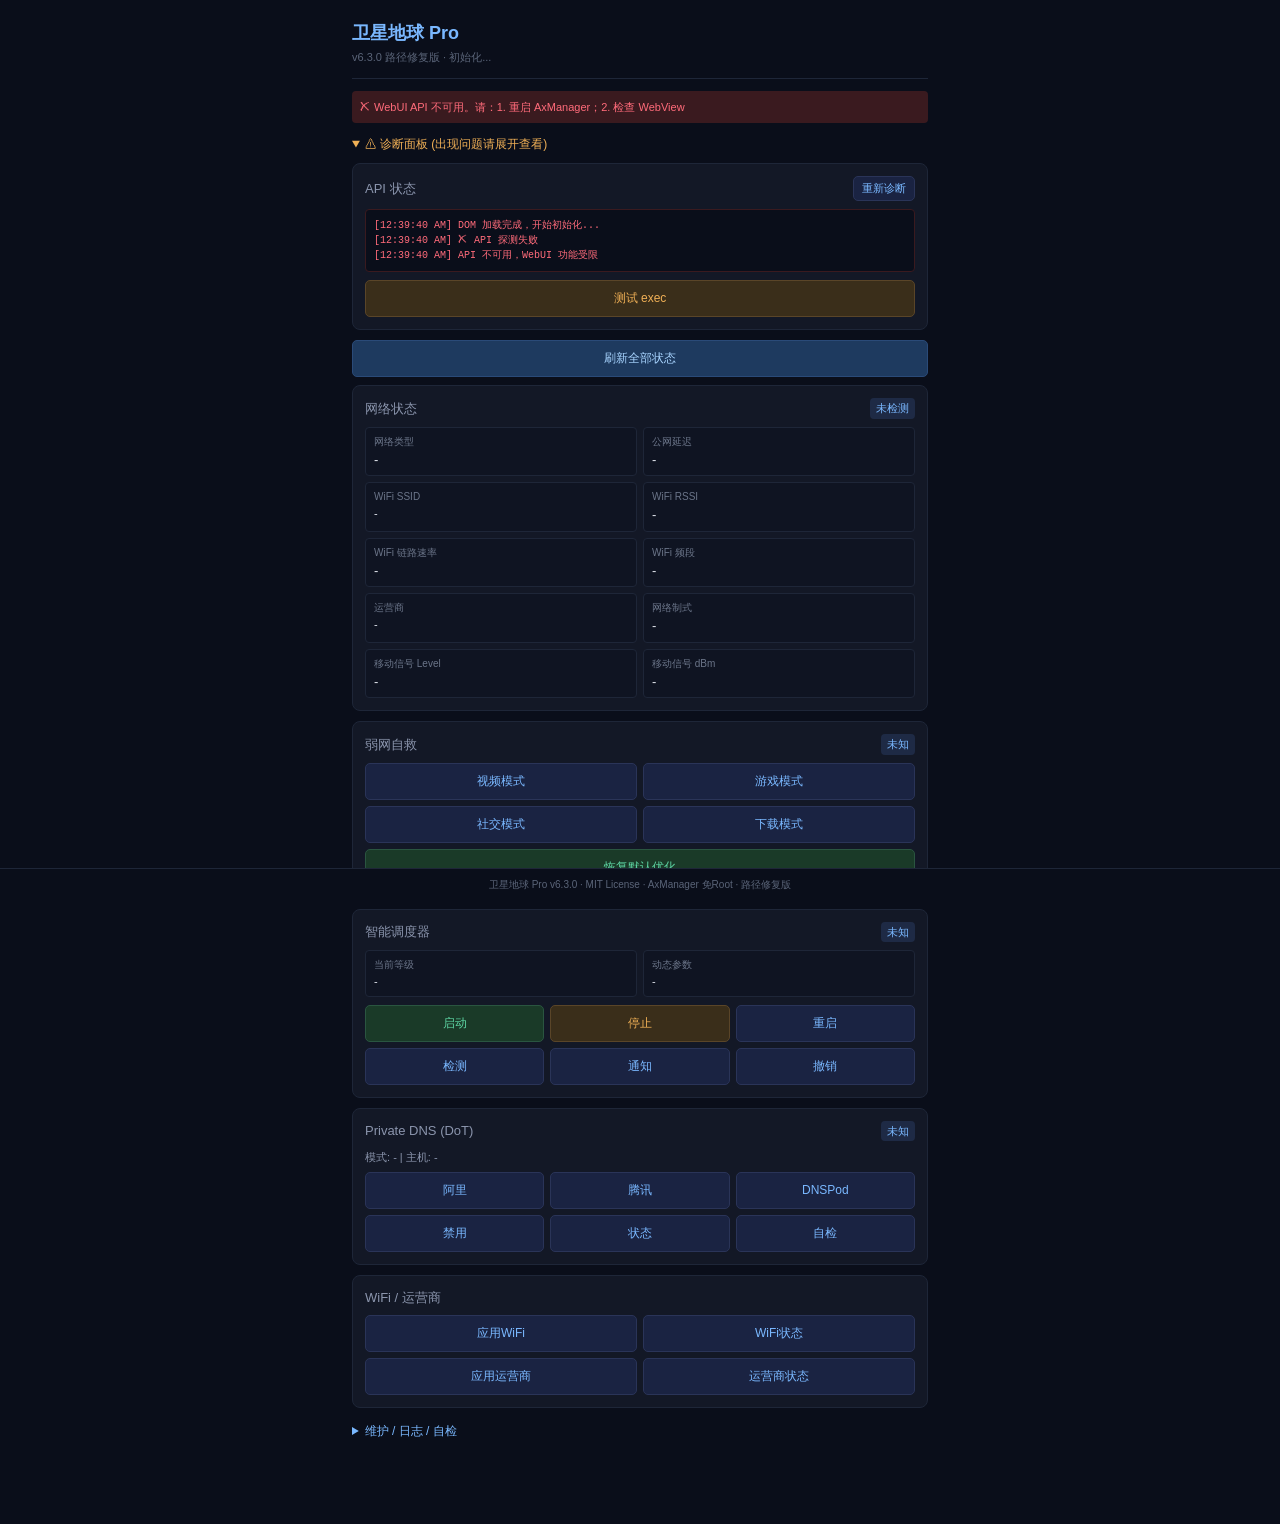
<file: work/extract/webroot/index.html>
<!DOCTYPE html>
<html lang="zh-CN">
<head>
<meta charset="UTF-8">
<meta name="viewport" content="width=device-width, initial-scale=1.0, user-scalable=no">
<title>卫星地球 Pro v6.3.0</title>
<style>
  *{box-sizing:border-box;-webkit-tap-highlight-color:transparent}
  html,body{margin:0;padding:0;font-family:-apple-system,BlinkMacSystemFont,"Segoe UI","PingFang SC","Microsoft YaHei",sans-serif;background:#0a0e1a;color:#e4e8f0;font-size:14px;line-height:1.5}
  body{padding:12px;padding-bottom:80px;max-width:600px;margin:0 auto}
  h1{font-size:18px;margin:0 0 2px;font-weight:600;color:#7ab8ff}
  .header{padding:8px 0 12px;border-bottom:1px solid #1e2638;margin-bottom:12px}
  .header .ver{font-size:11px;color:#5a6478;margin-top:2px}
  .card{background:#131826;border:1px solid #1e2638;border-radius:8px;padding:12px;margin-bottom:10px}
  .card-title{font-size:13px;color:#8b95ad;margin-bottom:8px;display:flex;align-items:center;justify-content:space-between}
  .card-title .badge{background:#1e2a45;color:#7ab8ff;padding:2px 6px;border-radius:4px;font-size:11px;font-weight:500}
  .card-title .badge.ok{background:#1a3a28;color:#5dd4a3}
  .card-title .badge.warn{background:#3a2e1a;color:#f0b056}
  .card-title .badge.err{background:#3a1a1f;color:#ff6b7a}
  .grid{display:grid;grid-template-columns:1fr 1fr;gap:6px}
  .stat{padding:6px 8px;background:#0f1422;border-radius:4px;border:1px solid #1e2638}
  .stat-label{font-size:10px;color:#6b7589;margin-bottom:1px}
  .stat-value{font-size:13px;color:#e4e8f0;font-weight:500;word-break:break-all}
  .stat-value.small{font-size:11px}
  .stat-value.good{color:#5dd4a3}.stat-value.warn{color:#f0b056}.stat-value.bad{color:#ff6b7a}
  .btn-grid{display:grid;grid-template-columns:1fr 1fr;gap:6px}
  .btn-grid.cols-3{grid-template-columns:1fr 1fr 1fr}
  .btn{background:#1a2342;color:#7ab8ff;border:1px solid #2a3458;padding:9px 6px;border-radius:5px;font-size:12px;font-weight:500;cursor:pointer;transition:all .15s;text-align:center;font-family:inherit}
  .btn:hover{background:#22305f;border-color:#3a4878}
  .btn:active{transform:scale(.97)}
  .btn.primary{background:#1e3a5f;color:#a8d4ff;border-color:#2a4a78}
  .btn.success{background:#1a3a28;color:#5dd4a3;border-color:#2a5540}
  .btn.warn{background:#3a2e1a;color:#f0b056;border-color:#5a4528}
  .btn.danger{background:#3a1a1f;color:#ff6b7a;border-color:#5a2a30}
  .btn:disabled{opacity:.4;cursor:not-allowed}
  .toast{position:fixed;left:50%;bottom:30px;transform:translateX(-50%);background:#1e2638;color:#e4e8f0;padding:10px 16px;border-radius:6px;border:1px solid #2a3458;font-size:13px;opacity:0;transition:opacity .25s;pointer-events:none;z-index:1000;max-width:90%;text-align:center}
  .toast.show{opacity:1}
  .diag{background:#0a0e1a;border:1px solid #3a2e1a;border-radius:4px;padding:8px;font-family:ui-monospace,SFMono-Regular,Consolas,monospace;font-size:10px;line-height:1.5;color:#f0b056;max-height:200px;overflow-y:auto;white-space:pre-wrap;word-break:break-all;margin-top:8px}
  .diag.err{color:#ff6b7a;border-color:#3a1a1f}
  .diag.ok{color:#5dd4a3;border-color:#1a3a28}
  .footer{position:fixed;bottom:0;left:0;right:0;background:#0a0e1a;border-top:1px solid #1e2638;padding:8px 12px;text-align:center;font-size:10px;color:#5a6478}
  details summary{cursor:pointer;color:#7ab8ff;font-size:12px;padding:4px 0}
  details[open] summary{margin-bottom:6px}
  .alert-box{position:fixed;top:10px;left:50%;transform:translateX(-50%);background:#1e2638;color:#e4e8f0;padding:12px 16px;border-radius:6px;border:1px solid #2a3458;font-size:12px;z-index:2000;max-width:90%;text-align:left;white-space:pre-wrap;word-break:break-all;display:none;box-shadow:0 4px 12px rgba(0,0,0,.5);max-height:70vh;overflow-y:auto}
  .alert-box.show{display:block}
  .alert-box .close{color:#7ab8ff;cursor:pointer;float:right;font-weight:bold;margin-left:8px}
  .log-view{background:#0a0e1a;border:1px solid #1e2638;border-radius:4px;padding:8px;font-family:ui-monospace,SFMono-Regular,Consolas,monospace;font-size:10px;line-height:1.5;color:#a8b3c8;max-height:250px;overflow-y:auto;white-space:pre-wrap;word-break:break-all}
  .log-view .log-warn{color:#f0b056}
  .log-view .log-err{color:#ff6b7a}
  .api-banner{padding:8px;border-radius:4px;font-size:11px;margin-bottom:8px;display:none}
  .api-banner.ok{background:#1a3a28;color:#5dd4a3;display:block}
  .api-banner.warn{background:#3a2e1a;color:#f0b056;display:block}
  .api-banner.err{background:#3a1a1f;color:#ff6b7a;display:block}
</style>
</head>
<body>

<div class="header">
  <h1>卫星地球 Pro</h1>
  <div class="ver">v6.3.0 路径修复版 · <span id="env-info">初始化...</span></div>
</div>

<div class="api-banner" id="api-banner"></div>

<details open id="diag-panel">
  <summary style="color:#f0b056">⚠ 诊断面板 (出现问题请展开查看)</summary>
  <div class="card">
    <div class="card-title">
      <span>API 状态</span>
      <button class="btn" style="padding:4px 8px;font-size:11px" onclick="runDiagnostics()">重新诊断</button>
    </div>
    <div class="diag" id="diag-output">等待诊断...</div>
    <div style="margin-top:8px">
      <button class="btn warn" style="width:100%" onclick="testExec()">测试 exec</button>
    </div>
  </div>
</details>

<div style="margin:8px 0">
  <button class="btn primary" style="width:100%" onclick="refreshAll()">刷新全部状态</button>
</div>

<div class="card">
  <div class="card-title">
    <span>网络状态</span>
    <span class="badge" id="net-badge">未检测</span>
  </div>
  <div class="grid" id="net-grid">
    <div class="stat"><div class="stat-label">网络类型</div><div class="stat-value" id="net-type">-</div></div>
    <div class="stat"><div class="stat-label">公网延迟</div><div class="stat-value" id="net-ping">-</div></div>
    <div class="stat"><div class="stat-label">WiFi SSID</div><div class="stat-value small" id="wifi-ssid">-</div></div>
    <div class="stat"><div class="stat-label">WiFi RSSI</div><div class="stat-value" id="wifi-rssi">-</div></div>
    <div class="stat"><div class="stat-label">WiFi 链路速率</div><div class="stat-value" id="wifi-speed">-</div></div>
    <div class="stat"><div class="stat-label">WiFi 频段</div><div class="stat-value" id="wifi-freq">-</div></div>
    <div class="stat"><div class="stat-label">运营商</div><div class="stat-value small" id="mobile-carrier">-</div></div>
    <div class="stat"><div class="stat-label">网络制式</div><div class="stat-value" id="mobile-rat">-</div></div>
    <div class="stat"><div class="stat-label">移动信号 Level</div><div class="stat-value" id="mobile-level">-</div></div>
    <div class="stat"><div class="stat-label">移动信号 dBm</div><div class="stat-value" id="mobile-dbm">-</div></div>
  </div>
</div>

<div class="card">
  <div class="card-title">
    <span>弱网自救</span>
    <span class="badge" id="weaknet-badge">未知</span>
  </div>
  <div class="btn-grid">
    <button class="btn" onclick="runCmd('sh ' + MODDIR + '/scripts/weaknet.sh video', '视频模式')">视频模式</button>
    <button class="btn" onclick="runCmd('sh ' + MODDIR + '/scripts/weaknet.sh game', '游戏模式')">游戏模式</button>
    <button class="btn" onclick="runCmd('sh ' + MODDIR + '/scripts/weaknet.sh social', '社交模式')">社交模式</button>
    <button class="btn" onclick="runCmd('sh ' + MODDIR + '/scripts/weaknet.sh download', '下载模式')">下载模式</button>
    <button class="btn success" onclick="runCmd('sh ' + MODDIR + '/scripts/weaknet.sh normal', '恢复默认')" style="grid-column:1/-1">恢复默认优化</button>
  </div>
</div>

<div class="card">
  <div class="card-title">
    <span>智能调度器</span>
    <span class="badge" id="monitor-badge">未知</span>
  </div>
  <div class="grid" style="margin-bottom:8px">
    <div class="stat"><div class="stat-label">当前等级</div><div class="stat-value small" id="mon-level">-</div></div>
    <div class="stat"><div class="stat-label">动态参数</div><div class="stat-value small" id="mon-params">-</div></div>
  </div>
  <div class="btn-grid cols-3">
    <button class="btn success" onclick="runCmd('sh ' + MODDIR + '/scripts/monitor.sh start', '启动')">启动</button>
    <button class="btn warn" onclick="runCmd('sh ' + MODDIR + '/scripts/monitor.sh stop', '停止')">停止</button>
    <button class="btn" onclick="runCmd('sh ' + MODDIR + '/scripts/monitor.sh restart', '重启')">重启</button>
    <button class="btn" onclick="runCmd('sh ' + MODDIR + '/scripts/monitor.sh detect', '单次检测')">检测</button>
    <button class="btn" onclick="runCmd('sh ' + MODDIR + '/scripts/monitor.sh notify', '测试通知')">通知</button>
    <button class="btn" onclick="runCmd('sh ' + MODDIR + '/scripts/monitor.sh cancel', '撤销通知')">撤销</button>
  </div>
</div>

<div class="card">
  <div class="card-title">
    <span>Private DNS (DoT)</span>
    <span class="badge" id="dns-badge">未知</span>
  </div>
  <div style="font-size:11px;color:#8b95ad;margin-bottom:6px">模式: <span id="dns-mode">-</span> | 主机: <span id="dns-spec">-</span></div>
  <div class="btn-grid cols-3">
    <button class="btn" onclick="runCmd('sh ' + MODDIR + '/scripts/dns.sh on ali', '阿里')">阿里</button>
    <button class="btn" onclick="runCmd('sh ' + MODDIR + '/scripts/dns.sh on tencent', '腾讯')">腾讯</button>
    <button class="btn" onclick="runCmd('sh ' + MODDIR + '/scripts/dns.sh on dnspod', 'DNSPod')">DNSPod</button>
    <button class="btn" onclick="runCmd('sh ' + MODDIR + '/scripts/dns.sh off', '禁用DNS')">禁用</button>
    <button class="btn" onclick="runCmd('sh ' + MODDIR + '/scripts/dns.sh status', 'DNS状态')">状态</button>
    <button class="btn" onclick="runCmd('sh ' + MODDIR + '/scripts/dns.sh check', '自检853')">自检</button>
  </div>
</div>

<div class="card">
  <div class="card-title"><span>WiFi / 运营商</span></div>
  <div class="btn-grid">
    <button class="btn" onclick="runCmd('sh ' + MODDIR + '/scripts/wifi.sh apply', '应用WiFi')">应用WiFi</button>
    <button class="btn" onclick="runCmd('sh ' + MODDIR + '/scripts/wifi.sh status', 'WiFi状态')">WiFi状态</button>
    <button class="btn" onclick="runCmd('sh ' + MODDIR + '/scripts/carrier.sh apply', '应用运营商')">应用运营商</button>
    <button class="btn" onclick="runCmd('sh ' + MODDIR + '/scripts/carrier.sh status', '运营商状态')">运营商状态</button>
  </div>
</div>

<details>
  <summary>维护 / 日志 / 自检</summary>
  <div class="card">
    <div class="btn-grid">
      <button class="btn" onclick="runCmd('sh ' + MODDIR + '/action.sh 26', '模块自检')">模块自检</button>
      <button class="btn danger" onclick="confirmReset()">一键还原</button>
      <button class="btn" onclick="loadLog()">刷新日志</button>
      <button class="btn danger" onclick="clearLog()">清空日志</button>
    </div>
    <div class="log-view" id="log-view" style="margin-top:8px">点击"刷新日志"加载</div>
  </div>
</details>

<div class="footer">卫星地球 Pro v6.3.0 · MIT License · AxManager 免Root · 路径修复版</div>
<div class="toast" id="toast"></div>
<div class="alert-box" id="alert-box"><span class="close" onclick="hideAlert()">×</span><div id="alert-content"></div></div>

<script>
// ======================================================================
// v6.3.0 WebUI: 路径修复 + exec 容错增强
// ======================================================================
// 核心修复（基于官方源码 ExecutePluginAction.kt:100-102 确认）:
//   1. MODDIR 探测：优先 pwd（CWD=模块根目录），其次 ksu.moduleInfo()
//      原版硬编码路径优先导致在非标准安装路径失效
//   2. exec 调用：增加 errno==0 和 errno=="0" 双重判断（部分 ROM 返回字符串）
//   3. 命令调用：所有 sh $MODDIR/scripts/xxx.sh 改为先 cd $MODDIR 再 sh ./scripts/xxx.sh
//      原因：子脚本内 bootstrap 也依赖 pwd 正确
// ======================================================================

var MODDIR = '';
var diagLog = [];
var API_READY = false;
var API_TYPE = '';
var apiRetryCount = 0;
var MAX_API_RETRY = 3;

function diag(msg, level) {
  var ts = new Date().toLocaleTimeString();
  var line = '[' + ts + '] ' + msg;
  diagLog.push(line);
  if (diagLog.length > 80) diagLog.shift();
  var el = document.getElementById('diag-output');
  if (el) {
    el.className = 'diag' + (level === 'err' ? ' err' : level === 'ok' ? ' ok' : '');
    el.textContent = diagLog.join('\n');
    el.scrollTop = el.scrollHeight;
  }
  console.log('[diag]', msg);
}

function setApiBanner(level, msg) {
  var el = document.getElementById('api-banner');
  if (!el) return;
  el.className = 'api-banner ' + level;
  el.textContent = msg;
}

function detectApi() {
  if (typeof Axeron !== 'undefined' && typeof Axeron.exec === 'function') {
    return 'axeron';
  }
  if (typeof ksu !== 'undefined' && typeof ksu.exec === 'function') {
    return 'ksu-async';
  }
  return 'none';
}

function waitApiReady(callback) {
  apiRetryCount++;
  var apiType = detectApi();

  if (apiType !== 'none') {
    API_READY = true;
    API_TYPE = apiType;
    diag('✓ API 就绪: ' + apiType, 'ok');
    setApiBanner('ok', '✓ API 就绪: ' + apiType);
    callback(true);
    return;
  }

  if (apiRetryCount >= MAX_API_RETRY) {
    diag('✗ API 探测失败', 'err');
    setApiBanner('err', '✗ API 不可用 (Axeron=' + (typeof Axeron) + ', ksu=' + (typeof ksu) + ')');
    callback(false);
    return;
  }

  setApiBanner('warn', '⏳ API 初始化中... (' + apiRetryCount + '/' + MAX_API_RETRY + ')');
  setTimeout(function() { waitApiReady(callback); }, 300);
}

// v6.3.0: execSync 仅用于 initModDir，仅走 Axeron.exec
function execSync(cmd) {
  if (typeof Axeron !== 'undefined' && typeof Axeron.exec === 'function') {
    try {
      var json = Axeron.exec(cmd, '{}');
      var result = JSON.parse(json);
      return {
        errno: (result.errno !== undefined) ? result.errno : 0,
        stdout: result.stdout || '',
        stderr: result.stderr || ''
      };
    } catch(e) {
      diag('Axeron.exec 异常: ' + e, 'err');
      return null;
    }
  }
  return null;
}

// v6.3.0: 异步 exec（统一封装，双 API 分发）
function exec(cmd, callback) {
  diag('exec: ' + cmd.substring(0, 100));

  // 方式 1: Axeron.exec 同步
  if (typeof Axeron !== 'undefined' && typeof Axeron.exec === 'function') {
    try {
      var json = Axeron.exec(cmd, '{}');
      var result = JSON.parse(json);
      var errno = (result.errno !== undefined) ? result.errno : 0;
      var stdout = result.stdout || '';
      var stderr = result.stderr || '';
      diag('exec [axeron]: errno=' + errno + ' len=' + stdout.length, 'ok');
      setTimeout(function() {
        try { callback(errno, stdout, stderr); } catch(e) { diag('cb err: ' + e, 'err'); }
      }, 0);
      return;
    } catch(e) {
      diag('Axeron.exec 异常: ' + e, 'err');
    }
  }

  // 方式 2: ksu.exec 异步
  if (typeof ksu !== 'undefined' && typeof ksu.exec === 'function') {
    var cbName = '__se_cb_' + Date.now() + '_' + Math.floor(Math.random() * 1000000);
    var done = false;
    window[cbName] = function(errno, stdout, stderr) {
      if (done) return;
      done = true;
      try { delete window[cbName]; } catch(e) {}
      diag('exec [ksu]: errno=' + errno + ' len=' + (stdout||'').length, 'ok');
      try { callback(errno, stdout || '', stderr || ''); } catch(e2) { diag('cb err: ' + e2, 'err'); }
    };
    try {
      ksu.exec(cmd, '{}', cbName);
      setTimeout(function() {
        if (!done) {
          done = true;
          try { delete window[cbName]; } catch(e) {}
          diag('ksu.exec 超时', 'err');
          callback(-2, '', 'exec 超时');
        }
      }, 10000);
      return;
    } catch(e) {
      try { delete window[cbName]; } catch(e8) {}
      diag('ksu.exec 异常: ' + e, 'err');
    }
  }

  diag('exec 失败: API 不可用', 'err');
  setTimeout(function() { callback(-1, '', 'API 不可用'); }, 0);
}

// v6.3.0: MODDIR 探测（优先 pwd，匹配 shell 端 bootstrap 逻辑）
function initModDir() {
  diag('开始获取 MODDIR...');

  // 策略 1: ksu.moduleInfo() 官方 API
  diag('策略 1: ksu.moduleInfo()...');
  if (typeof ksu !== 'undefined' && typeof ksu.moduleInfo === 'function') {
    try {
      var raw = ksu.moduleInfo();
      diag('  moduleInfo: ' + String(raw || '').substring(0, 200));
      var info = (typeof raw === 'string') ? JSON.parse(raw) : raw;
      if (info) {
        var dir = info.moduleDir || info.module_dir || info.path || '';
        if (typeof dir === 'object' && dir) {
          dir = dir.path || dir.absolutePath || dir.toString() || '';
        }
        dir = String(dir || '');
        if (dir && dir !== '[object Object]' && dir.charAt(0) === '/') {
          MODDIR = dir;
          diag('✓ MODDIR = ' + MODDIR + ' (moduleInfo)', 'ok');
          return true;
        }
      }
    } catch(e) {
      diag('  moduleInfo 异常: ' + e, 'err');
    }
  }

  // 策略 2: Axeron.moduleInfo()
  diag('策略 2: Axeron.moduleInfo()...');
  if (typeof Axeron !== 'undefined' && typeof Axeron.moduleInfo === 'function') {
    try {
      var raw2 = Axeron.moduleInfo();
      diag('  Axeron.moduleInfo: ' + String(raw2 || '').substring(0, 200));
      var info2 = (typeof raw2 === 'string') ? JSON.parse(raw2) : raw2;
      if (info2) {
        var dir2 = String(info2.moduleDir || info2.path || info2.absolutePath || '');
        if (dir2 && dir2.charAt(0) === '/') {
          MODDIR = dir2;
          diag('✓ MODDIR = ' + MODDIR + ' (Axeron.moduleInfo)', 'ok');
          return true;
        }
      }
    } catch(e) {
      diag('  Axeron.moduleInfo 异常: ' + e, 'err');
    }
  }

  // 策略 3: exec 探测候选路径（v6.3.0: 用 pwd + 候选路径）
  diag('策略 3: exec 探测路径...');

  // 3a: pwd（WebUI exec 时 CWD 可能是模块根目录，也可能不是）
  var r0 = execSync('pwd');
  if (r0 && r0.stdout) {
    var pwdDir = r0.stdout.trim();
    diag('  pwd = ' + pwdDir);
    var r0b = execSync('test -f ' + pwdDir + '/module.prop && echo FOUND');
    if (r0b && r0b.stdout && r0b.stdout.indexOf('FOUND') >= 0) {
      MODDIR = String(pwdDir);
      diag('✓ MODDIR = ' + MODDIR + ' (pwd)', 'ok');
      return true;
    }
  }

  // 3b: 候选路径硬探测
  var candidates = [
    '/data/user_de/0/com.android.shell/axeron/plugins/Satellite_Earth',
    '/data/user_de/0/android/axeron/plugins/Satellite_Earth',
    '/data/adb/modules/Satellite_Earth',
    '/data/data/com.android.shell/axeron/plugins/Satellite_Earth'
  ];
  for (var i = 0; i < candidates.length; i++) {
    var d = candidates[i];
    var r = execSync('test -f ' + d + '/module.prop && echo FOUND');
    diag('  探测 ' + d + ': ' + (r ? (r.stdout || '').trim() : 'exec 失败'));
    if (r && r.stdout && String(r.stdout).indexOf('FOUND') >= 0) {
      MODDIR = String(d);
      diag('✓ MODDIR = ' + MODDIR + ' (探测命中)', 'ok');
      return true;
    }
  }

  // 策略 4: ls 扫描 plugins 目录
  diag('策略 4: ls 扫描 plugins 目录...');
  var pluginsDirs = [
    '/data/user_de/0/com.android.shell/axeron/plugins/',
    '/data/user_de/0/android/axeron/plugins/',
    '/data/adb/modules/'
  ];
  for (var j = 0; j < pluginsDirs.length; j++) {
    var r2 = execSync('ls ' + pluginsDirs[j] + ' 2>/dev/null');
    if (r2 && r2.stdout) {
      diag('  ' + pluginsDirs[j] + ': ' + r2.stdout.substring(0, 200));
      var lines = String(r2.stdout).split('\n');
      for (var k = 0; k < lines.length; k++) {
        var name = lines[k].trim();
        if (name && name.toLowerCase().indexOf('satellite') >= 0) {
          var d2 = pluginsDirs[j] + name;
          MODDIR = String(d2);
          diag('✓ MODDIR = ' + MODDIR + ' (ls 命中)', 'ok');
          return true;
        }
      }
    }
  }

  // 兜底
  MODDIR = String('/data/user_de/0/com.android.shell/axeron/plugins/Satellite_Earth');
  diag('⚠ 所有策略失败，使用默认 MODDIR = ' + MODDIR, 'err');
  setApiBanner('warn', '⚠ MODDIR 探测失败，使用默认路径');
  return false;
}

function testExec() {
  diag('=== 测试 exec ===');
  var apiType = detectApi();
  diag('API 类型: ' + apiType);

  if (apiType === 'axeron') {
    try {
      var rawJson = Axeron.exec('echo hello_exec_test', '{}');
      diag('Axeron.exec 返回: ' + String(rawJson).substring(0, 200));
      var result = JSON.parse(rawJson);
      var stdout = result.stdout || '';
      if (stdout.indexOf('hello_exec_test') >= 0) {
        diag('✓ exec 测试成功', 'ok');
        showAlert('✓ exec 测试成功\n\nstdout: ' + stdout);
      } else {
        diag('✗ exec 返回异常', 'err');
        showAlert('✗ exec 返回异常\n\n' + rawJson);
      }
    } catch(e) {
      diag('Axeron.exec 异常: ' + e, 'err');
      showAlert('Axeron.exec 异常\n\n' + e);
    }
  } else if (apiType === 'ksu-async') {
    exec('echo hello_exec_test', function(errno, stdout, stderr) {
      if ((errno === 0 || errno === '0') && stdout.indexOf('hello_exec_test') >= 0) {
        diag('✓ exec 测试成功', 'ok');
        showAlert('✓ exec 测试成功 (ksu)\n\nstdout: ' + stdout);
      } else {
        diag('✗ exec 返回异常', 'err');
        showAlert('✗ exec 返回异常\nerrno=' + errno + '\nstdout: ' + stdout);
      }
    });
  } else {
    showAlert('✗ 无可用 API\ntypeof Axeron=' + (typeof Axeron) + '\ntypeof ksu=' + (typeof ksu));
  }
}

function runDiagnostics() {
  diagLog = [];
  diag('=== 开始完整诊断 ===');
  diag('typeof Axeron: ' + (typeof Axeron));
  diag('typeof ksu: ' + (typeof ksu));
  if (typeof Axeron !== 'undefined') diag('Axeron.exec: ' + (typeof Axeron.exec));
  if (typeof ksu !== 'undefined') diag('ksu.exec: ' + (typeof ksu.exec));
  diag('navigator.userAgent: ' + navigator.userAgent.substring(0, 100));

  apiRetryCount = 0;
  waitApiReady(function(apiOk) {
    if (!apiOk) {
      diag('API 探测失败', 'err');
      return;
    }
    initModDir();

    diag('测试 exec (echo hello)...');
    exec('echo hello', function(errno, stdout) {
      diag('exec 测试: errno=' + errno + ' stdout="' + stdout.trim() + '"',
           (errno === 0 || errno === '0') ? 'ok' : 'err');
    });

    diag('测试 settings get...');
    exec('settings get global wifi_scan_throttle_enabled', function(errno, stdout) {
      diag('settings 测试: stdout="' + stdout.trim() + '"', 'ok');
    });

    if (MODDIR) {
      diag('测试模块脚本存在性...');
      exec('test -f ' + MODDIR + '/module.prop && echo EXISTS || echo MISSING', function(errno, stdout) {
        diag('module.prop: ' + stdout.trim(), stdout.indexOf('EXISTS') >= 0 ? 'ok' : 'err');
      });
      exec('test -f ' + MODDIR + '/scripts/network_info.sh && echo EXISTS || echo MISSING', function(errno, stdout) {
        diag('network_info.sh: ' + stdout.trim(), stdout.indexOf('EXISTS') >= 0 ? 'ok' : 'err');
      });
      // v6.3.0: 测试 pwd
      exec('pwd', function(errno, stdout) {
        diag('pwd = ' + stdout.trim());
      });
    }

    diag('=== 诊断完成 ===');
  });
}

function toast(msg) {
  var el = document.getElementById('toast');
  el.textContent = msg;
  el.className = 'toast show';
  setTimeout(function() { el.className = 'toast'; }, 2500);
}

function showAlert(content) {
  document.getElementById('alert-content').textContent = content;
  document.getElementById('alert-box').className = 'alert-box show';
}

function hideAlert() {
  document.getElementById('alert-box').className = 'alert-box';
}

// v6.3.0: runCmd 增强 errno 判断
function runCmd(cmd, name, after) {
  toast(name + ' 执行中...');
  diag('runCmd: ' + name + ' | ' + cmd.substring(0, 80));
  exec(cmd, function(errno, stdout, stderr) {
    // v6.3.0: 部分ROM返回字符串"0"，统一比较
    var ok = (errno === 0 || errno === '0' || errno === 0);
    if (ok) {
      toast(name + ' 完成');
      if (stdout && stdout.trim()) {
        showAlert(name + ' 输出:\n\n' + stdout.substring(0, 3000));
      }
    } else {
      toast(name + ' 失败 (' + errno + ')');
      showAlert(name + ' 失败 (errno=' + errno + '):\n\nstdout: ' + (stdout || '') + '\n\nstderr: ' + (stderr || ''));
    }
    if (typeof after === 'function') after();
    setTimeout(refreshAll, 500);
  });
}

function clearLog() {
  if (!confirm('确定清空日志?')) return;
  runCmd('rm -f /data/local/tmp/satellite_earth.log', '清空日志', loadLog);
}

function confirmReset() {
  if (!confirm('确定一键还原所有设置?')) return;
  runCmd('sh ' + MODDIR + '/action.sh 27', '一键还原');
}

function parseJSON(text) {
  try { return JSON.parse(text); } catch(e) { return null; }
}

function loadNetworkInfo() {
  if (!MODDIR || !API_READY) return;
  exec('sh ' + MODDIR + '/scripts/network_info.sh json', function(errno, stdout) {
    // v6.3.2: 增强容错,即使 errno 非 0 也尝试解析 stdout(可能有部分数据)
    var data = parseJSON(stdout);

    if (!data) {
      // JSON 解析失败,显示诊断信息
      document.getElementById('net-badge').textContent = '解析失败';
      document.getElementById('net-badge').className = 'badge err';
      diag('network_info json 解析失败: errno=' + errno + ' stdout=' + (stdout||'').substring(0, 200), 'err');
      // 保留上次的显示,不覆盖为"无"
      return;
    }

    document.getElementById('net-type').textContent = data.net_type || '-';
    var badge = document.getElementById('net-badge');
    if (data.net_type === 'wifi') { badge.textContent = 'WiFi'; badge.className = 'badge ok'; }
    else if (data.net_type === 'mobile') { badge.textContent = '移动数据'; badge.className = 'badge ok'; }
    else if (data.net_type === 'dual') { badge.textContent = '双通道'; badge.className = 'badge ok'; }
    else { badge.textContent = '无网络'; badge.className = 'badge err'; }

    // v6.3.2: 每个字段单独容错,避免 undefined 显示
    var wifi = data.wifi || {};
    var mobile = data.mobile || {};

    document.getElementById('wifi-ssid').textContent = wifi.ssid || '-';
    var rssiEl = document.getElementById('wifi-rssi');
    var rssiVal = wifi.rssi || '?';
    rssiEl.textContent = rssiVal + ' dBm';
    rssiEl.className = 'stat-value ' + rssiClass(rssiVal);
    document.getElementById('wifi-speed').textContent = (wifi.link_speed || '?') + ' Mbps';
    document.getElementById('wifi-freq').textContent = wifi.frequency || '?';

    document.getElementById('mobile-carrier').textContent = mobile.carrier || '-';
    document.getElementById('mobile-rat').textContent = mobile.rat || '-';
    var lvlEl = document.getElementById('mobile-level');
    var lvlVal = mobile.level || '?';
    lvlEl.textContent = lvlVal + '/4';
    lvlEl.className = 'stat-value ' + levelClass(lvlVal);
    var dbmEl = document.getElementById('mobile-dbm');
    var dbmVal = mobile.dbm || '?';
    dbmEl.textContent = dbmVal + ' dBm';
    dbmEl.className = 'stat-value ' + dbmClass(dbmVal);

    var pingEl = document.getElementById('net-ping');
    var pingVal = data.ping_ms || '?';
    pingEl.textContent = pingVal + ' ms';
    pingEl.className = 'stat-value ' + pingClass(pingVal);
  });
}

function rssiClass(rssi) {
  if (rssi === '?' || rssi === '') return '';
  var n = parseInt(rssi); if (isNaN(n)) return '';
  if (n > -60) return 'good'; if (n > -75) return 'warn'; return 'bad';
}
function levelClass(lvl) {
  if (lvl === '?' || lvl === '') return '';
  var n = parseInt(lvl); if (isNaN(n)) return '';
  if (n >= 3) return 'good'; if (n >= 2) return 'warn'; return 'bad';
}
function dbmClass(dbm) {
  if (dbm === '?' || dbm === '') return '';
  var n = parseInt(dbm); if (isNaN(n)) return '';
  if (n > -85) return 'good'; if (n > -105) return 'warn'; return 'bad';
}
function pingClass(ms) {
  if (ms === '?' || ms === '') return '';
  var n = parseInt(ms); if (isNaN(n)) return '';
  if (n < 50) return 'good'; if (n < 150) return 'warn'; return 'bad';
}

function loadMonitorStatus() {
  if (!MODDIR || !API_READY) return;

  // v6.3.2: 修复状态同步 Bug
  // 原版只 cat 状态文件,但状态文件可能因调度器刚启动/首轮写入失败而缺失,
  // 导致明明 PID 进程在跑却显示"未运行"
  // 正确做法: 读 PID 文件 + kill -0 验证进程存活 → 判断是否运行
  //          状态文件 → 仅用于显示等级和参数(读不到显示"-",不影响运行判定)

  var pidFile = '/data/local/tmp/satellite_earth_monitor.pid';
  var stateFile = '/data/local/tmp/satellite_earth_monitor.state';

  // 第 1 步: 读 PID 文件 + kill -0 验证进程是否存活
  exec('cat ' + pidFile + ' 2>/dev/null', function(errno, pidStr) {
    var pid = (pidStr || '').trim();
    var badge = document.getElementById('monitor-badge');
    var levelEl = document.getElementById('mon-level');
    var paramsEl = document.getElementById('mon-params');

    if (!pid || !/^[0-9]+$/.test(pid)) {
      // PID 文件不存在或无效,调度器未运行
      badge.textContent = '未运行';
      badge.className = 'badge err';
      levelEl.textContent = '-';
      paramsEl.textContent = '-';
      return;
    }

    // 用 kill -0 验证进程是否真的存活(防止 PID 文件残留)
    exec('kill -0 ' + pid + ' 2>/dev/null && echo ALIVE || echo DEAD', function(e2, out2) {
      var alive = (out2 || '').indexOf('ALIVE') >= 0;

      if (!alive) {
        // 进程已死,PID 文件是残留
        badge.textContent = '未运行';
        badge.className = 'badge err';
        levelEl.textContent = '-';
        paramsEl.textContent = '-';
        return;
      }

      // 进程存活 → 显示"运行中"
      badge.textContent = '运行中';
      badge.className = 'badge ok';

      // 第 2 步: 读状态文件获取等级和参数(读不到不影响"运行中"判定)
      exec('cat ' + stateFile + ' 2>/dev/null', function(e3, stateText) {
        var text = stateText || '';

        if (text.indexOf('PID=') < 0) {
          // 状态文件不存在或为空(调度器刚启动,首轮还没写完)
          levelEl.textContent = '启动中';
          paramsEl.textContent = '-';
          return;
        }

        // 解析 KEY=value 字段
        var lines = text.split('\n');
        var fields = {};
        for (var i = 0; i < lines.length; i++) {
          var idx = lines[i].indexOf('=');
          if (idx > 0) {
            fields[lines[i].substring(0, idx)] = lines[i].substring(idx + 1);
          }
        }

        // 显示等级
        if (fields.LEVEL && fields.LEVEL !== 'init') {
          levelEl.textContent = fields.LEVEL;
        } else if (fields.LEVEL === 'init') {
          levelEl.textContent = '初始化中';
        } else {
          levelEl.textContent = '运行中';
        }

        // 显示动态参数
        if (fields.PARAMS) {
          paramsEl.textContent = fields.PARAMS;
        } else {
          paramsEl.textContent = '-';
        }
      });
    });
  });
}

function loadDnsStatus() {
  if (!MODDIR || !API_READY) return;
  exec('sh ' + MODDIR + '/scripts/dns.sh status', function(errno, stdout) {
    var text = stdout || '';
    var modeMatch = text.match(/模式:\s*(\S+)/);
    var specMatch = text.match(/主机:\s*(\S+)/);
    document.getElementById('dns-mode').textContent = modeMatch ? modeMatch[1] : '-';
    document.getElementById('dns-spec').textContent = specMatch ? specMatch[1] : '-';
    var mode = modeMatch ? modeMatch[1] : '-';
    var badge = document.getElementById('dns-badge');
    if (mode === 'hostname') { badge.textContent = 'DoT'; badge.className = 'badge ok'; }
    else if (mode === 'off') { badge.textContent = '关闭'; badge.className = 'badge err'; }
    else { badge.textContent = mode; badge.className = 'badge'; }
  });
}

function loadWeaknetStatus() {
  if (!API_READY) return;
  exec('test -f /data/local/tmp/satellite_earth_weaknet_active && echo ACTIVE || echo STANDARD', function(errno, stdout) {
    var text = (stdout || '').trim();
    var badge = document.getElementById('weaknet-badge');
    if (text === 'ACTIVE') { badge.textContent = 'weaknet激活'; badge.className = 'badge warn'; }
    else { badge.textContent = '标准'; badge.className = 'badge'; }
  });
}

function loadLog() {
  if (!API_READY) return;
  exec('tail -50 /data/local/tmp/satellite_earth.log 2>/dev/null || echo "(日志不存在)"', function(errno, stdout) {
    var text = (stdout || '').trim() || '(空)';
    var html = text.split('\n').map(function(line) {
      var cls = '';
      if (/\[WARN\]|\[FAIL\]|\[warn\]/.test(line)) cls = 'log-warn';
      else if (/\[ERR\]|\[ERROR\]/.test(line)) cls = 'log-err';
      return '<div class="' + cls + '">' + escapeHtml(line) + '</div>';
    }).join('');
    document.getElementById('log-view').innerHTML = html;
  });
}

function escapeHtml(s) {
  return s.replace(/&/g, '&amp;').replace(/</g, '&lt;').replace(/>/g, '&gt;');
}

function loadEnv() {
  if (!API_READY) {
    document.getElementById('env-info').textContent = 'API 未就绪';
    return;
  }
  exec('getprop ro.product.brand; getprop ro.product.model; getprop ro.build.version.release', function(errno, stdout) {
    var lines = (stdout || '').split('\n').filter(function(l) { return l.trim(); });
    var brand = (lines[0] || '?').trim();
    var model = (lines[1] || '?').trim();
    var ver = (lines[2] || '?').trim();
    document.getElementById('env-info').textContent = brand + ' ' + model + ' · Android ' + ver;
  });
}

function refreshAll() {
  if (!API_READY || !MODDIR) {
    diag('refreshAll 跳过: API=' + API_READY + ' MODDIR=' + MODDIR, 'err');
    return;
  }
  loadNetworkInfo();
  loadMonitorStatus();
  loadDnsStatus();
  loadWeaknetStatus();
}

window.addEventListener('DOMContentLoaded', function() {
  diag('DOM 加载完成，开始初始化...');

  waitApiReady(function(apiOk) {
    if (!apiOk) {
      diag('API 不可用，WebUI 功能受限', 'err');
      setApiBanner('err', '✗ WebUI API 不可用。请：1. 重启 AxManager；2. 检查 WebView');
      return;
    }

    initModDir();
    loadEnv();

    if (MODDIR) {
      refreshAll();
    } else {
      diag('MODDIR 未获取到', 'err');
      setApiBanner('warn', '⚠ MODDIR 探测失败，点击"重新诊断"');
    }

    setInterval(loadNetworkInfo, 30000);
    setInterval(loadMonitorStatus, 60000);
    setInterval(loadWeaknetStatus, 60000);
  });
});
</script>

</body>
</html>
</file>
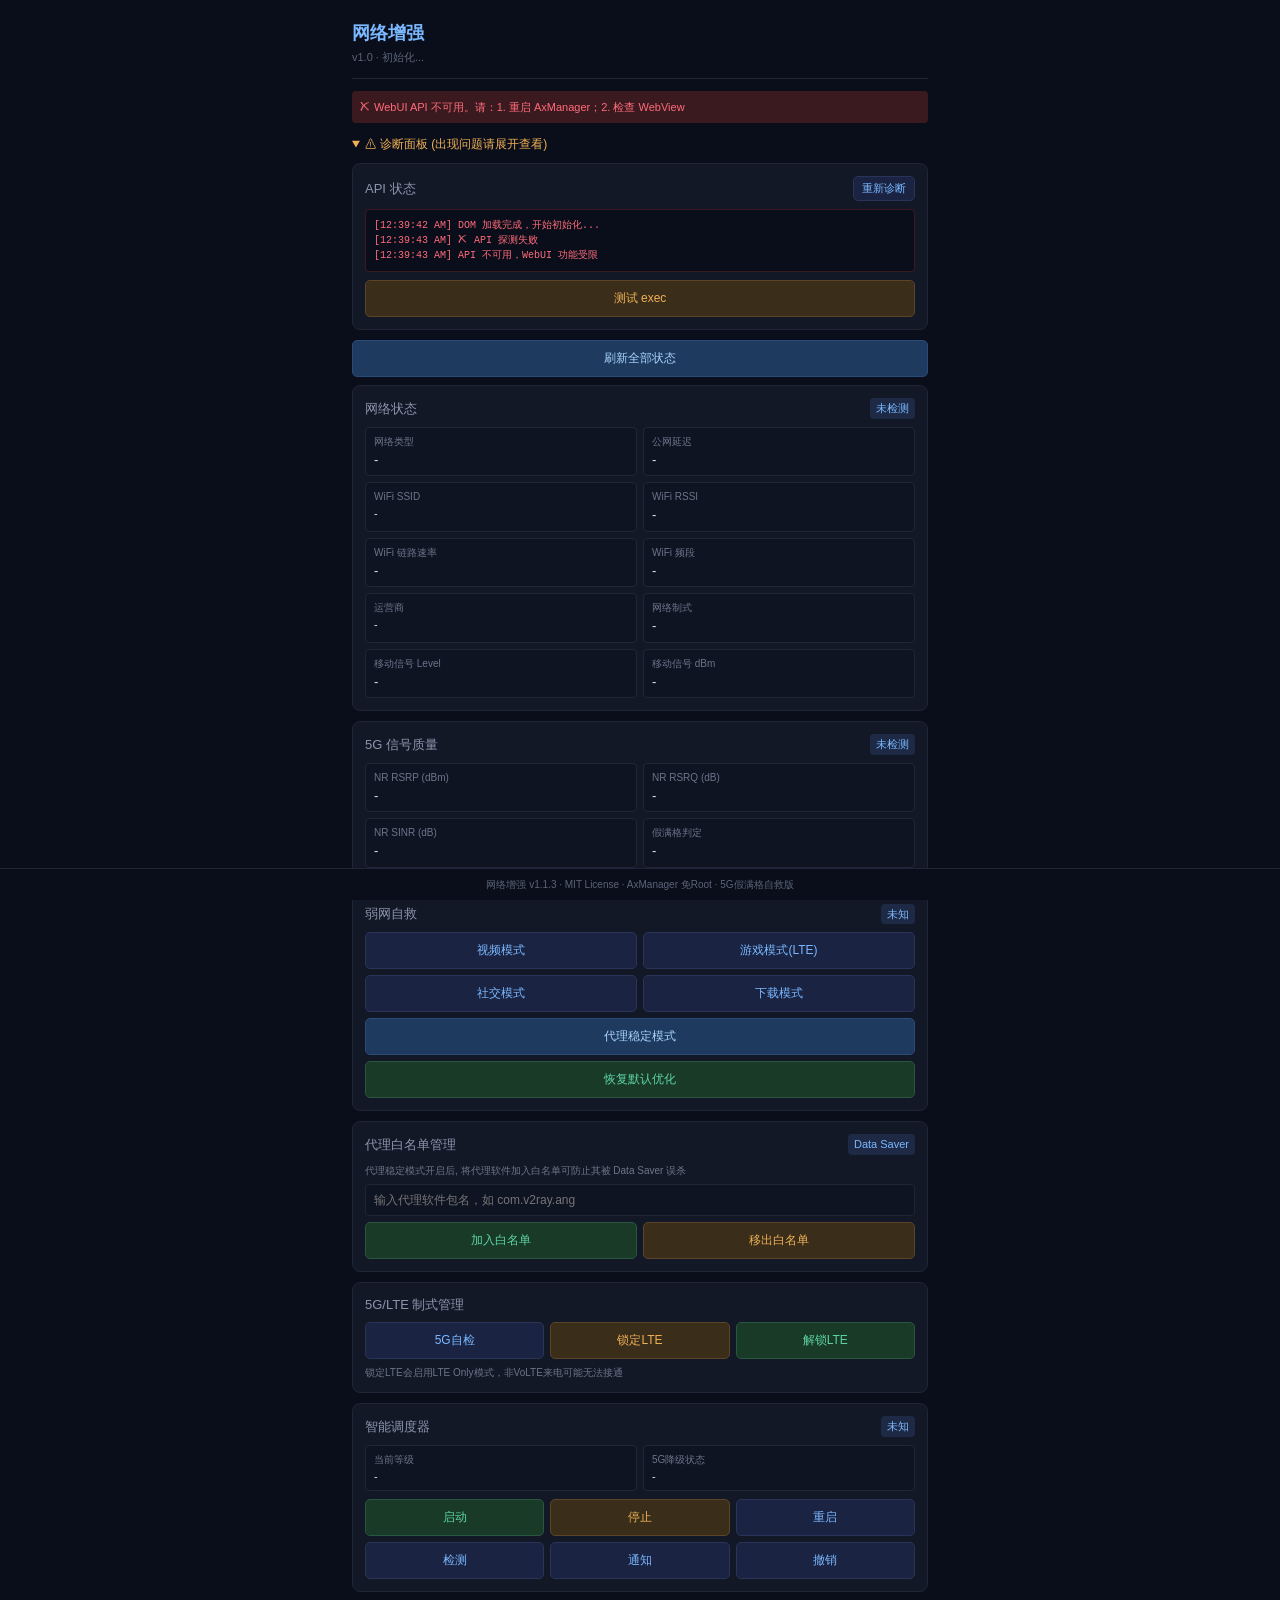
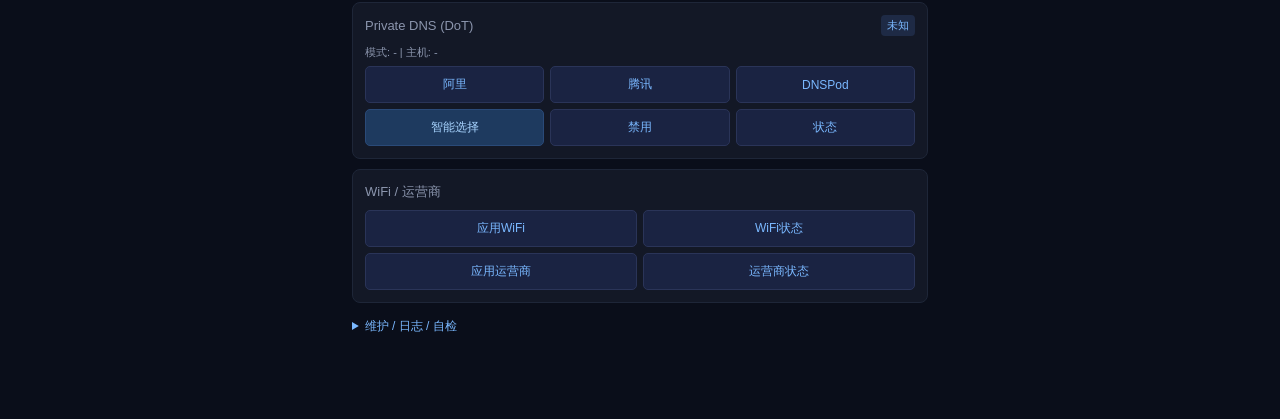
<file: work/Network_Enhance/webroot/index.html>
<!DOCTYPE html>
<html lang="zh-CN">
<head>
<meta charset="UTF-8">
<meta name="viewport" content="width=device-width, initial-scale=1.0, user-scalable=no">
<title>网络增强 v1.0</title>
<style>
  *{box-sizing:border-box;-webkit-tap-highlight-color:transparent}
  html,body{margin:0;padding:0;font-family:-apple-system,BlinkMacSystemFont,"Segoe UI","PingFang SC","Microsoft YaHei",sans-serif;background:#0a0e1a;color:#e4e8f0;font-size:14px;line-height:1.5}
  body{padding:12px;padding-bottom:80px;max-width:600px;margin:0 auto}
  h1{font-size:18px;margin:0 0 2px;font-weight:600;color:#7ab8ff}
  .header{padding:8px 0 12px;border-bottom:1px solid #1e2638;margin-bottom:12px}
  .header .ver{font-size:11px;color:#5a6478;margin-top:2px}
  .card{background:#131826;border:1px solid #1e2638;border-radius:8px;padding:12px;margin-bottom:10px}
  .card-title{font-size:13px;color:#8b95ad;margin-bottom:8px;display:flex;align-items:center;justify-content:space-between}
  .card-title .badge{background:#1e2a45;color:#7ab8ff;padding:2px 6px;border-radius:4px;font-size:11px;font-weight:500}
  .card-title .badge.ok{background:#1a3a28;color:#5dd4a3}
  .card-title .badge.warn{background:#3a2e1a;color:#f0b056}
  .card-title .badge.err{background:#3a1a1f;color:#ff6b7a}
  .grid{display:grid;grid-template-columns:1fr 1fr;gap:6px}
  .stat{padding:6px 8px;background:#0f1422;border-radius:4px;border:1px solid #1e2638}
  .stat-label{font-size:10px;color:#6b7589;margin-bottom:1px}
  .stat-value{font-size:13px;color:#e4e8f0;font-weight:500;word-break:break-all}
  .stat-value.small{font-size:11px}
  .stat-value.good{color:#5dd4a3}.stat-value.warn{color:#f0b056}.stat-value.bad{color:#ff6b7a}
  .btn-grid{display:grid;grid-template-columns:1fr 1fr;gap:6px}
  .btn-grid.cols-3{grid-template-columns:1fr 1fr 1fr}
  .btn{background:#1a2342;color:#7ab8ff;border:1px solid #2a3458;padding:9px 6px;border-radius:5px;font-size:12px;font-weight:500;cursor:pointer;transition:all .15s;text-align:center;font-family:inherit}
  .btn:hover{background:#22305f;border-color:#3a4878}
  .btn:active{transform:scale(.97)}
  .btn.primary{background:#1e3a5f;color:#a8d4ff;border-color:#2a4a78}
  .btn.success{background:#1a3a28;color:#5dd4a3;border-color:#2a5540}
  .btn.warn{background:#3a2e1a;color:#f0b056;border-color:#5a4528}
  .btn.danger{background:#3a1a1f;color:#ff6b7a;border-color:#5a2a30}
  .btn:disabled{opacity:.4;cursor:not-allowed}
  .toast{position:fixed;left:50%;bottom:30px;transform:translateX(-50%);background:#1e2638;color:#e4e8f0;padding:10px 16px;border-radius:6px;border:1px solid #2a3458;font-size:13px;opacity:0;transition:opacity .25s;pointer-events:none;z-index:1000;max-width:90%;text-align:center}
  .toast.show{opacity:1}
  .diag{background:#0a0e1a;border:1px solid #3a2e1a;border-radius:4px;padding:8px;font-family:ui-monospace,SFMono-Regular,Consolas,monospace;font-size:10px;line-height:1.5;color:#f0b056;max-height:200px;overflow-y:auto;white-space:pre-wrap;word-break:break-all;margin-top:8px}
  .diag.err{color:#ff6b7a;border-color:#3a1a1f}
  .diag.ok{color:#5dd4a3;border-color:#1a3a28}
  .footer{position:fixed;bottom:0;left:0;right:0;background:#0a0e1a;border-top:1px solid #1e2638;padding:8px 12px;text-align:center;font-size:10px;color:#5a6478}
  details summary{cursor:pointer;color:#7ab8ff;font-size:12px;padding:4px 0}
  details[open] summary{margin-bottom:6px}
  .alert-box{position:fixed;top:10px;left:50%;transform:translateX(-50%);background:#1e2638;color:#e4e8f0;padding:12px 16px;border-radius:6px;border:1px solid #2a3458;font-size:12px;z-index:2000;max-width:90%;text-align:left;white-space:pre-wrap;word-break:break-all;display:none;box-shadow:0 4px 12px rgba(0,0,0,.5);max-height:70vh;overflow-y:auto}
  .alert-box.show{display:block}
  .alert-box .close{color:#7ab8ff;cursor:pointer;float:right;font-weight:bold;margin-left:8px}
  .log-view{background:#0a0e1a;border:1px solid #1e2638;border-radius:4px;padding:8px;font-family:ui-monospace,SFMono-Regular,Consolas,monospace;font-size:10px;line-height:1.5;color:#a8b3c8;max-height:250px;overflow-y:auto;white-space:pre-wrap;word-break:break-all}
  .log-view .log-warn{color:#f0b056}
  .log-view .log-err{color:#ff6b7a}
  .api-banner{padding:8px;border-radius:4px;font-size:11px;margin-bottom:8px;display:none}
  .api-banner.ok{background:#1a3a28;color:#5dd4a3;display:block}
  .api-banner.warn{background:#3a2e1a;color:#f0b056;display:block}
  .api-banner.err{background:#3a1a1f;color:#ff6b7a;display:block}
  .fake5g-warn{background:#3a1a1f;color:#ff6b7a;padding:6px 8px;border-radius:4px;font-size:11px;margin-top:4px;display:none}
  .fake5g-warn.show{display:block}
</style>
</head>
<body>

<div class="header">
  <h1>网络增强</h1>
  <div class="ver">v1.0 · <span id="env-info">初始化...</span></div>
</div>

<div class="api-banner" id="api-banner"></div>

<details open id="diag-panel">
  <summary style="color:#f0b056">⚠ 诊断面板 (出现问题请展开查看)</summary>
  <div class="card">
    <div class="card-title">
      <span>API 状态</span>
      <button class="btn" style="padding:4px 8px;font-size:11px" onclick="runDiagnostics()">重新诊断</button>
    </div>
    <div class="diag" id="diag-output">等待诊断...</div>
    <div style="margin-top:8px">
      <button class="btn warn" style="width:100%" onclick="testExec()">测试 exec</button>
    </div>
  </div>
</details>

<div style="margin:8px 0">
  <button class="btn primary" style="width:100%" onclick="refreshAll()">刷新全部状态</button>
</div>

<div class="card">
  <div class="card-title">
    <span>网络状态</span>
    <span class="badge" id="net-badge">未检测</span>
  </div>
  <div class="grid" id="net-grid">
    <div class="stat"><div class="stat-label">网络类型</div><div class="stat-value" id="net-type">-</div></div>
    <div class="stat"><div class="stat-label">公网延迟</div><div class="stat-value" id="net-ping">-</div></div>
    <div class="stat"><div class="stat-label">WiFi SSID</div><div class="stat-value small" id="wifi-ssid">-</div></div>
    <div class="stat"><div class="stat-label">WiFi RSSI</div><div class="stat-value" id="wifi-rssi">-</div></div>
    <div class="stat"><div class="stat-label">WiFi 链路速率</div><div class="stat-value" id="wifi-speed">-</div></div>
    <div class="stat"><div class="stat-label">WiFi 频段</div><div class="stat-value" id="wifi-freq">-</div></div>
    <div class="stat"><div class="stat-label">运营商</div><div class="stat-value small" id="mobile-carrier">-</div></div>
    <div class="stat"><div class="stat-label">网络制式</div><div class="stat-value" id="mobile-rat">-</div></div>
    <div class="stat"><div class="stat-label">移动信号 Level</div><div class="stat-value" id="mobile-level">-</div></div>
    <div class="stat"><div class="stat-label">移动信号 dBm</div><div class="stat-value" id="mobile-dbm">-</div></div>
  </div>
</div>

<div class="card">
  <div class="card-title">
    <span>5G 信号质量</span>
    <span class="badge" id="nr-badge">未检测</span>
  </div>
  <div class="grid">
    <div class="stat"><div class="stat-label">NR RSRP (dBm)</div><div class="stat-value" id="nr-rsrp">-</div></div>
    <div class="stat"><div class="stat-label">NR RSRQ (dB)</div><div class="stat-value" id="nr-rsrq">-</div></div>
    <div class="stat"><div class="stat-label">NR SINR (dB)</div><div class="stat-value" id="nr-sinr">-</div></div>
    <div class="stat"><div class="stat-label">假满格判定</div><div class="stat-value" id="fake5g-status">-</div></div>
  </div>
  <div class="fake5g-warn" id="fake5g-warn">⚠ 检测到 5G 假满格，调度器将自动降级到 4G（冷却 30 分钟）</div>
</div>

<div class="card">
  <div class="card-title">
    <span>弱网自救</span>
    <span class="badge" id="weaknet-badge">未知</span>
  </div>
  <div class="btn-grid">
    <button class="btn" onclick="runCmd('sh ' + MODDIR + '/scripts/weaknet.sh video', '视频模式')">视频模式</button>
    <button class="btn" onclick="runCmd('sh ' + MODDIR + '/scripts/weaknet.sh game', '游戏模式(LTE)')">游戏模式(LTE)</button>
    <button class="btn" onclick="runCmd('sh ' + MODDIR + '/scripts/weaknet.sh social', '社交模式')">社交模式</button>
    <button class="btn" onclick="runCmd('sh ' + MODDIR + '/scripts/weaknet.sh download', '下载模式')">下载模式</button>
    <button class="btn primary" onclick="runCmd('sh ' + MODDIR + '/action.sh 33', '代理稳定模式')" style="grid-column:1/-1">代理稳定模式</button>
    <button class="btn success" onclick="runCmd('sh ' + MODDIR + '/scripts/weaknet.sh normal', '恢复默认')" style="grid-column:1/-1">恢复默认优化</button>
  </div>
</div>

<div class="card">
  <div class="card-title">
    <span>代理白名单管理</span>
    <span class="badge" id="wl-badge">Data Saver</span>
  </div>
  <div style="font-size:10px;color:#6b7589;margin-bottom:6px">代理稳定模式开启后, 将代理软件加入白名单可防止其被 Data Saver 误杀</div>
  <input type="text" id="vpn-pkg-input" placeholder="输入代理软件包名，如 com.v2ray.ang" style="width:100%;padding:8px;margin-bottom:6px;background:#0f1422;border:1px solid #1e2638;border-radius:4px;color:#e4e8f0;font-size:12px;font-family:inherit;box-sizing:border-box">
  <div class="btn-grid">
    <button class="btn success" onclick="addVpnWhitelist()">加入白名单</button>
    <button class="btn warn" onclick="removeVpnWhitelist()">移出白名单</button>
  </div>
</div>

<div class="card">
  <div class="card-title">
    <span>5G/LTE 制式管理</span>
  </div>
  <div class="btn-grid cols-3">
    <button class="btn" onclick="runCmd('sh ' + MODDIR + '/action.sh 30', '5G自检')">5G自检</button>
    <button class="btn warn" onclick="runCmd('sh ' + MODDIR + '/action.sh 31', '锁定LTE')">锁定LTE</button>
    <button class="btn success" onclick="runCmd('sh ' + MODDIR + '/action.sh 32', '解锁LTE')">解锁LTE</button>
  </div>
  <div style="font-size:10px;color:#6b7589;margin-top:6px">锁定LTE会启用LTE Only模式，非VoLTE来电可能无法接通</div>
</div>

<div class="card">
  <div class="card-title">
    <span>智能调度器</span>
    <span class="badge" id="monitor-badge">未知</span>
  </div>
  <div class="grid" style="margin-bottom:8px">
    <div class="stat"><div class="stat-label">当前等级</div><div class="stat-value small" id="mon-level">-</div></div>
    <div class="stat"><div class="stat-label">5G降级状态</div><div class="stat-value small" id="mon-fake5g">-</div></div>
  </div>
  <div class="btn-grid cols-3">
    <button class="btn success" onclick="runCmd('sh ' + MODDIR + '/scripts/monitor.sh start', '启动')">启动</button>
    <button class="btn warn" onclick="runCmd('sh ' + MODDIR + '/scripts/monitor.sh stop', '停止')">停止</button>
    <button class="btn" onclick="runCmd('sh ' + MODDIR + '/scripts/monitor.sh restart', '重启')">重启</button>
    <button class="btn" onclick="runCmd('sh ' + MODDIR + '/scripts/monitor.sh detect', '单次检测')">检测</button>
    <button class="btn" onclick="runCmd('sh ' + MODDIR + '/scripts/monitor.sh notify', '测试通知')">通知</button>
    <button class="btn" onclick="runCmd('sh ' + MODDIR + '/scripts/monitor.sh cancel', '撤销通知')">撤销</button>
  </div>
</div>

<div class="card">
  <div class="card-title">
    <span>Private DNS (DoT)</span>
    <span class="badge" id="dns-badge">未知</span>
  </div>
  <div style="font-size:11px;color:#8b95ad;margin-bottom:6px">模式: <span id="dns-mode">-</span> | 主机: <span id="dns-spec">-</span></div>
  <div class="btn-grid cols-3">
    <button class="btn" onclick="runCmd('sh ' + MODDIR + '/scripts/dns.sh on ali', '阿里')">阿里</button>
    <button class="btn" onclick="runCmd('sh ' + MODDIR + '/scripts/dns.sh on tencent', '腾讯')">腾讯</button>
    <button class="btn" onclick="runCmd('sh ' + MODDIR + '/scripts/dns.sh on dnspod', 'DNSPod')">DNSPod</button>
    <button class="btn primary" onclick="runCmd('sh ' + MODDIR + '/scripts/dns.sh auto', '智能选择')">智能选择</button>
    <button class="btn" onclick="runCmd('sh ' + MODDIR + '/scripts/dns.sh off', '禁用DNS')">禁用</button>
    <button class="btn" onclick="runCmd('sh ' + MODDIR + '/scripts/dns.sh status', 'DNS状态')">状态</button>
  </div>
</div>

<div class="card">
  <div class="card-title"><span>WiFi / 运营商</span></div>
  <div class="btn-grid">
    <button class="btn" onclick="runCmd('sh ' + MODDIR + '/scripts/wifi.sh apply', '应用WiFi')">应用WiFi</button>
    <button class="btn" onclick="runCmd('sh ' + MODDIR + '/scripts/wifi.sh status', 'WiFi状态')">WiFi状态</button>
    <button class="btn" onclick="runCmd('sh ' + MODDIR + '/scripts/carrier.sh apply', '应用运营商')">应用运营商</button>
    <button class="btn" onclick="runCmd('sh ' + MODDIR + '/scripts/carrier.sh status', '运营商状态')">运营商状态</button>
  </div>
</div>

<details>
  <summary>维护 / 日志 / 自检</summary>
  <div class="card">
    <div class="btn-grid">
      <button class="btn" onclick="runCmd('sh ' + MODDIR + '/action.sh 26', '模块自检')">模块自检</button>
      <button class="btn danger" onclick="confirmReset()">一键还原</button>
      <button class="btn" onclick="loadLog()">刷新日志</button>
      <button class="btn danger" onclick="clearLog()">清空日志</button>
    </div>
    <div class="log-view" id="log-view" style="margin-top:8px">点击"刷新日志"加载</div>
  </div>
</details>

<div class="footer">网络增强 v1.1.3 · MIT License · AxManager 免Root · 5G假满格自救版</div>
<div class="toast" id="toast"></div>
<div class="alert-box" id="alert-box"><span class="close" onclick="hideAlert()">×</span><div id="alert-content"></div></div>

<script>
// ======================================================================
// 网络增强 v1.0 WebUI
// 保留 S1 v6.3.0 路径修复 + exec 容错增强框架
// 修改点 1: 命名统一为 network_enhance / v1.0
// 修改点 2: 路径硬编码 Satellite_Earth → Network_Enhance
// 修改点 3: 新增 5G 信号质量区块（RSRP/SINR/假满格判定）
// 修改点 4: 新增 5G/LTE 制式管理按钮（菜单 30/31/32 严格对应）
// 修改点 5: 新增智能 DNS 选择按钮（dns.sh auto）
// ======================================================================

var MODDIR = '';
var diagLog = [];
var API_READY = false;
var API_TYPE = '';
var apiRetryCount = 0;
var MAX_API_RETRY = 3;

function diag(msg, level) {
  var ts = new Date().toLocaleTimeString();
  var line = '[' + ts + '] ' + msg;
  diagLog.push(line);
  if (diagLog.length > 80) diagLog.shift();
  var el = document.getElementById('diag-output');
  if (el) {
    el.className = 'diag' + (level === 'err' ? ' err' : level === 'ok' ? ' ok' : '');
    el.textContent = diagLog.join('\n');
    el.scrollTop = el.scrollHeight;
  }
  console.log('[diag]', msg);
}

function setApiBanner(level, msg) {
  var el = document.getElementById('api-banner');
  if (!el) return;
  el.className = 'api-banner ' + level;
  el.textContent = msg;
}

function detectApi() {
  if (typeof Axeron !== 'undefined' && typeof Axeron.exec === 'function') {
    return 'axeron';
  }
  if (typeof ksu !== 'undefined' && typeof ksu.exec === 'function') {
    return 'ksu-async';
  }
  return 'none';
}

function waitApiReady(callback) {
  apiRetryCount++;
  var apiType = detectApi();

  if (apiType !== 'none') {
    API_READY = true;
    API_TYPE = apiType;
    diag('✓ API 就绪: ' + apiType, 'ok');
    setApiBanner('ok', '✓ API 就绪: ' + apiType);
    callback(true);
    return;
  }

  if (apiRetryCount >= MAX_API_RETRY) {
    diag('✗ API 探测失败', 'err');
    setApiBanner('err', '✗ API 不可用 (Axeron=' + (typeof Axeron) + ', ksu=' + (typeof ksu) + ')');
    callback(false);
    return;
  }

  setApiBanner('warn', '⏳ API 初始化中... (' + apiRetryCount + '/' + MAX_API_RETRY + ')');
  setTimeout(function() { waitApiReady(callback); }, 300);
}

function execSync(cmd) {
  if (typeof Axeron !== 'undefined' && typeof Axeron.exec === 'function') {
    try {
      var json = Axeron.exec(cmd, '{}');
      var result = JSON.parse(json);
      return {
        errno: (result.errno !== undefined) ? result.errno : 0,
        stdout: result.stdout || '',
        stderr: result.stderr || ''
      };
    } catch(e) {
      diag('Axeron.exec 异常: ' + e, 'err');
      return null;
    }
  }
  return null;
}

function exec(cmd, callback) {
  diag('exec: ' + cmd.substring(0, 100));

  if (typeof Axeron !== 'undefined' && typeof Axeron.exec === 'function') {
    try {
      var json = Axeron.exec(cmd, '{}');
      var result = JSON.parse(json);
      var errno = (result.errno !== undefined) ? result.errno : 0;
      var stdout = result.stdout || '';
      var stderr = result.stderr || '';
      diag('exec [axeron]: errno=' + errno + ' len=' + stdout.length, 'ok');
      setTimeout(function() {
        try { callback(errno, stdout, stderr); } catch(e) { diag('cb err: ' + e, 'err'); }
      }, 0);
      return;
    } catch(e) {
      diag('Axeron.exec 异常: ' + e, 'err');
    }
  }

  if (typeof ksu !== 'undefined' && typeof ksu.exec === 'function') {
    var cbName = '__ne_cb_' + Date.now() + '_' + Math.floor(Math.random() * 1000000);
    var done = false;
    window[cbName] = function(errno, stdout, stderr) {
      if (done) return;
      done = true;
      try { delete window[cbName]; } catch(e) {}
      diag('exec [ksu]: errno=' + errno + ' len=' + (stdout||'').length, 'ok');
      try { callback(errno, stdout || '', stderr || ''); } catch(e2) { diag('cb err: ' + e2, 'err'); }
    };
    try {
      ksu.exec(cmd, '{}', cbName);
      setTimeout(function() {
        if (!done) {
          done = true;
          try { delete window[cbName]; } catch(e) {}
          diag('ksu.exec 超时', 'err');
          callback(-2, '', 'exec 超时');
        }
      }, 10000);
      return;
    } catch(e) {
      try { delete window[cbName]; } catch(e8) {}
      diag('ksu.exec 异常: ' + e, 'err');
    }
  }

  diag('exec 失败: API 不可用', 'err');
  setTimeout(function() { callback(-1, '', 'API 不可用'); }, 0);
}

// 修改点 2: MODDIR 探测路径更新为 Network_Enhance
function initModDir() {
  diag('开始获取 MODDIR...');

  diag('策略 1: ksu.moduleInfo()...');
  if (typeof ksu !== 'undefined' && typeof ksu.moduleInfo === 'function') {
    try {
      var raw = ksu.moduleInfo();
      diag('  moduleInfo: ' + String(raw || '').substring(0, 200));
      var info = (typeof raw === 'string') ? JSON.parse(raw) : raw;
      if (info) {
        var dir = info.moduleDir || info.module_dir || info.path || '';
        if (typeof dir === 'object' && dir) {
          dir = dir.path || dir.absolutePath || dir.toString() || '';
        }
        dir = String(dir || '');
        if (dir && dir !== '[object Object]' && dir.charAt(0) === '/') {
          MODDIR = dir;
          diag('✓ MODDIR = ' + MODDIR + ' (moduleInfo)', 'ok');
          return true;
        }
      }
    } catch(e) {
      diag('  moduleInfo 异常: ' + e, 'err');
    }
  }

  diag('策略 2: Axeron.moduleInfo()...');
  if (typeof Axeron !== 'undefined' && typeof Axeron.moduleInfo === 'function') {
    try {
      var raw2 = Axeron.moduleInfo();
      diag('  Axeron.moduleInfo: ' + String(raw2 || '').substring(0, 200));
      var info2 = (typeof raw2 === 'string') ? JSON.parse(raw2) : raw2;
      if (info2) {
        var dir2 = String(info2.moduleDir || info2.path || info2.absolutePath || '');
        if (dir2 && dir2.charAt(0) === '/') {
          MODDIR = dir2;
          diag('✓ MODDIR = ' + MODDIR + ' (Axeron.moduleInfo)', 'ok');
          return true;
        }
      }
    } catch(e) {
      diag('  Axeron.moduleInfo 异常: ' + e, 'err');
    }
  }

  diag('策略 3: exec 探测路径...');

  var r0 = execSync('pwd');
  if (r0 && r0.stdout) {
    var pwdDir = r0.stdout.trim();
    diag('  pwd = ' + pwdDir);
    var r0b = execSync('test -f ' + pwdDir + '/module.prop && echo FOUND');
    if (r0b && r0b.stdout && r0b.stdout.indexOf('FOUND') >= 0) {
      MODDIR = String(pwdDir);
      diag('✓ MODDIR = ' + MODDIR + ' (pwd)', 'ok');
      return true;
    }
  }

  var candidates = [
    '/data/user_de/0/com.android.shell/axeron/plugins/Network_Enhance',
    '/data/user_de/0/android/axeron/plugins/Network_Enhance',
    '/data/adb/modules/Network_Enhance',
    '/data/data/com.android.shell/axeron/plugins/Network_Enhance'
  ];
  for (var i = 0; i < candidates.length; i++) {
    var d = candidates[i];
    var r = execSync('test -f ' + d + '/module.prop && echo FOUND');
    diag('  探测 ' + d + ': ' + (r ? (r.stdout || '').trim() : 'exec 失败'));
    if (r && r.stdout && String(r.stdout).indexOf('FOUND') >= 0) {
      MODDIR = String(d);
      diag('✓ MODDIR = ' + MODDIR + ' (探测命中)', 'ok');
      return true;
    }
  }

  diag('策略 4: ls 扫描 plugins 目录...');
  var pluginsDirs = [
    '/data/user_de/0/com.android.shell/axeron/plugins/',
    '/data/user_de/0/android/axeron/plugins/',
    '/data/adb/modules/'
  ];
  for (var j = 0; j < pluginsDirs.length; j++) {
    var r2 = execSync('ls ' + pluginsDirs[j] + ' 2>/dev/null');
    if (r2 && r2.stdout) {
      diag('  ' + pluginsDirs[j] + ': ' + r2.stdout.substring(0, 200));
      var lines = String(r2.stdout).split('\n');
      for (var k = 0; k < lines.length; k++) {
        var name = lines[k].trim();
        var nameLower = name.toLowerCase();
        if (name && (nameLower.indexOf('network') >= 0 || nameLower.indexOf('enhance') >= 0)) {
          var d2 = pluginsDirs[j] + name;
          MODDIR = String(d2);
          diag('✓ MODDIR = ' + MODDIR + ' (ls 命中)', 'ok');
          return true;
        }
      }
    }
  }

  MODDIR = String('/data/user_de/0/com.android.shell/axeron/plugins/Network_Enhance');
  diag('⚠ 所有策略失败，使用默认 MODDIR = ' + MODDIR, 'err');
  setApiBanner('warn', '⚠ MODDIR 探测失败，使用默认路径');
  return false;
}

function testExec() {
  diag('=== 测试 exec ===');
  var apiType = detectApi();
  diag('API 类型: ' + apiType);

  if (apiType === 'axeron') {
    try {
      var rawJson = Axeron.exec('echo hello_exec_test', '{}');
      diag('Axeron.exec 返回: ' + String(rawJson).substring(0, 200));
      var result = JSON.parse(rawJson);
      var stdout = result.stdout || '';
      if (stdout.indexOf('hello_exec_test') >= 0) {
        diag('✓ exec 测试成功', 'ok');
        showAlert('✓ exec 测试成功\n\nstdout: ' + stdout);
      } else {
        diag('✗ exec 返回异常', 'err');
        showAlert('✗ exec 返回异常\n\n' + rawJson);
      }
    } catch(e) {
      diag('Axeron.exec 异常: ' + e, 'err');
      showAlert('Axeron.exec 异常\n\n' + e);
    }
  } else if (apiType === 'ksu-async') {
    exec('echo hello_exec_test', function(errno, stdout, stderr) {
      if ((errno === 0 || errno === '0') && stdout.indexOf('hello_exec_test') >= 0) {
        diag('✓ exec 测试成功', 'ok');
        showAlert('✓ exec 测试成功 (ksu)\n\nstdout: ' + stdout);
      } else {
        diag('✗ exec 返回异常', 'err');
        showAlert('✗ exec 返回异常\nerrno=' + errno + '\nstdout: ' + stdout);
      }
    });
  } else {
    showAlert('✗ 无可用 API\ntypeof Axeron=' + (typeof Axeron) + '\ntypeof ksu=' + (typeof ksu));
  }
}

function runDiagnostics() {
  diagLog = [];
  diag('=== 开始完整诊断 ===');
  diag('typeof Axeron: ' + (typeof Axeron));
  diag('typeof ksu: ' + (typeof ksu));
  if (typeof Axeron !== 'undefined') diag('Axeron.exec: ' + (typeof Axeron.exec));
  if (typeof ksu !== 'undefined') diag('ksu.exec: ' + (typeof ksu.exec));
  diag('navigator.userAgent: ' + navigator.userAgent.substring(0, 100));

  apiRetryCount = 0;
  waitApiReady(function(apiOk) {
    if (!apiOk) {
      diag('API 探测失败', 'err');
      return;
    }
    initModDir();

    diag('测试 exec (echo hello)...');
    exec('echo hello', function(errno, stdout) {
      diag('exec 测试: errno=' + errno + ' stdout="' + stdout.trim() + '"',
           (errno === 0 || errno === '0') ? 'ok' : 'err');
    });

    diag('测试 settings get...');
    exec('settings get global wifi_scan_throttle_enabled', function(errno, stdout) {
      diag('settings 测试: stdout="' + stdout.trim() + '"', 'ok');
    });

    if (MODDIR) {
      diag('测试模块脚本存在性...');
      exec('test -f ' + MODDIR + '/module.prop && echo EXISTS || echo MISSING', function(errno, stdout) {
        diag('module.prop: ' + stdout.trim(), stdout.indexOf('EXISTS') >= 0 ? 'ok' : 'err');
      });
      exec('test -f ' + MODDIR + '/scripts/network_info.sh && echo EXISTS || echo MISSING', function(errno, stdout) {
        diag('network_info.sh: ' + stdout.trim(), stdout.indexOf('EXISTS') >= 0 ? 'ok' : 'err');
      });
      exec('pwd', function(errno, stdout) {
        diag('pwd = ' + stdout.trim());
      });
    }

    diag('=== 诊断完成 ===');
  });
}

function toast(msg) {
  var el = document.getElementById('toast');
  el.textContent = msg;
  el.className = 'toast show';
  setTimeout(function() { el.className = 'toast'; }, 2500);
}

function showAlert(content) {
  document.getElementById('alert-content').textContent = content;
  document.getElementById('alert-box').className = 'alert-box show';
}

function hideAlert() {
  document.getElementById('alert-box').className = 'alert-box';
}

function runCmd(cmd, name, after) {
  toast(name + ' 执行中...');
  diag('runCmd: ' + name + ' | ' + cmd.substring(0, 80));
  exec(cmd, function(errno, stdout, stderr) {
    var ok = (errno === 0 || errno === '0' || errno === 0);
    if (ok) {
      toast(name + ' 完成');
      if (stdout && stdout.trim()) {
        showAlert(name + ' 输出:\n\n' + stdout.substring(0, 3000));
      }
    } else {
      toast(name + ' 失败 (' + errno + ')');
      showAlert(name + ' 失败 (errno=' + errno + '):\n\nstdout: ' + (stdout || '') + '\n\nstderr: ' + (stderr || ''));
    }
    if (typeof after === 'function') after();
    setTimeout(refreshAll, 500);
  });
}

// 修改点 2: 日志路径更新为 network_enhance
function clearLog() {
  if (!confirm('确定清空日志?')) return;
  runCmd('rm -f /data/local/tmp/network_enhance.log', '清空日志', loadLog);
}

function confirmReset() {
  if (!confirm('确定一键还原所有设置?\n\n将关闭 Data Saver + 恢复 5G + 还原 WiFi/DNS 设置')) return;
  runCmd('sh ' + MODDIR + '/action.sh 27', '一键还原');
}

// 修改点: 代理白名单管理 (v1.1)
function validatePkgName(pkg) {
  if (!pkg) return false;
  return /^[a-zA-Z][a-zA-Z0-9._-]*$/.test(pkg);
}

function addVpnWhitelist() {
  var pkg = document.getElementById('vpn-pkg-input').value.trim();
  if (!pkg) {
    showAlert('请输入代理软件包名\n\n示例: com.v2ray.ang');
    return;
  }
  if (!validatePkgName(pkg)) {
    showAlert('包名格式非法: ' + pkg + '\n\n包名仅允许字母/数字/点/下划线/连字符, 且必须以字母开头\n示例: com.v2ray.ang');
    return;
  }
  if (!confirm('确定将以下应用加入 Data Saver 白名单?\n\n' + pkg + '\n\n加入后该应用的后台流量不受 Data Saver 限制')) return;
  runCmd('sh ' + MODDIR + '/action.sh 34 "' + pkg + '"', '加入白名单 ' + pkg);
}

function removeVpnWhitelist() {
  var pkg = document.getElementById('vpn-pkg-input').value.trim();
  if (!pkg) {
    showAlert('请输入代理软件包名\n\n示例: com.v2ray.ang');
    return;
  }
  if (!validatePkgName(pkg)) {
    showAlert('包名格式非法: ' + pkg + '\n\n包名仅允许字母/数字/点/下划线/连字符, 且必须以字母开头\n示例: com.v2ray.ang');
    return;
  }
  if (!confirm('确定将以下应用移出 Data Saver 白名单?\n\n' + pkg + '\n\n移出后该应用的后台流量将受 Data Saver 限制')) return;
  runCmd('sh ' + MODDIR + '/action.sh 35 "' + pkg + '"', '移出白名单 ' + pkg);
}

function parseJSON(text) {
  try { return JSON.parse(text); } catch(e) { return null; }
}

// 修改点 3: loadNetworkInfo 增强 5G 信号字段解析
function loadNetworkInfo() {
  if (!MODDIR || !API_READY) return;
  exec('sh ' + MODDIR + '/scripts/network_info.sh json', function(errno, stdout) {
    var data = parseJSON(stdout);

    if (!data) {
      document.getElementById('net-badge').textContent = '解析失败';
      document.getElementById('net-badge').className = 'badge err';
      diag('network_info json 解析失败: errno=' + errno + ' stdout=' + (stdout||'').substring(0, 200), 'err');
      return;
    }

    document.getElementById('net-type').textContent = data.net_type || '-';
    var badge = document.getElementById('net-badge');
    // 修改点: 网络类型 5G/4G/3G/2G/wifi/mobile/dual/none 映射
    if (data.net_type === 'wifi') { badge.textContent = 'WiFi'; badge.className = 'badge ok'; }
    else if (data.net_type === '5G') { badge.textContent = '5G'; badge.className = 'badge ok'; }
    else if (data.net_type === '4G') { badge.textContent = '4G'; badge.className = 'badge ok'; }
    else if (data.net_type === '3G') { badge.textContent = '3G'; badge.className = 'badge warn'; }
    else if (data.net_type === '2G') { badge.textContent = '2G'; badge.className = 'badge err'; }
    else if (data.net_type === 'mobile') { badge.textContent = '移动数据'; badge.className = 'badge ok'; }
    else if (data.net_type === 'dual') { badge.textContent = '双通道'; badge.className = 'badge ok'; }
    else { badge.textContent = '无网络'; badge.className = 'badge err'; }

    // 修改点: 新增网络制式 (preferred_network_mode) 显示
    var pnmEl = document.getElementById('mobile-rat');
    if (pnmEl) {
      var pnm = data.preferred_network_mode || '-';
      var pnmDesc = pnm;
      if (pnm === '11') pnmDesc = 'LTE Only (11)';
      else if (pnm === '9') pnmDesc = 'LTE/3G (9)';
      else if (pnm === '23') pnmDesc = 'NR Only (23)';
      else if (pnm === '26') pnmDesc = 'NR/LTE/GSM/WCDMA (26)';
      else if (pnm === '27') pnmDesc = 'NR/LTE/CDMA/EvDo/GSM/WCDMA (27)';
      else if (pnm === '32') pnmDesc = 'NR/LTE/TDSCDMA/GSM/WCDMA (32)';
      else if (pnm === '33') pnmDesc = '全制式5G (33)';
      pnmEl.textContent = pnmDesc;
    }

    var wifi = data.wifi || {};
    var mobile = data.mobile || {};

    document.getElementById('wifi-ssid').textContent = wifi.ssid || '-';
    var rssiEl = document.getElementById('wifi-rssi');
    var rssiVal = wifi.rssi || '?';
    rssiEl.textContent = rssiVal + ' dBm';
    rssiEl.className = 'stat-value ' + rssiClass(rssiVal);
    document.getElementById('wifi-speed').textContent = (wifi.link_speed || '?') + ' Mbps';
    document.getElementById('wifi-freq').textContent = wifi.frequency || '?';

    document.getElementById('mobile-carrier').textContent = mobile.carrier || '-';
    // mobile-rat 已被 preferred_network_mode 占用, 这里不再覆盖
    var lvlEl = document.getElementById('mobile-level');
    var lvlVal = mobile.level || '?';
    lvlEl.textContent = lvlVal + '/4';
    lvlEl.className = 'stat-value ' + levelClass(lvlVal);
    var dbmEl = document.getElementById('mobile-dbm');
    var dbmVal = mobile.dbm || '?';
    dbmEl.textContent = dbmVal + ' dBm';
    dbmEl.className = 'stat-value ' + dbmClass(dbmVal);

    var pingEl = document.getElementById('net-ping');
    var pingVal = data.ping_ms || '?';
    // 修改点: ping 显示兼容 timeout / 2000
    if (pingVal === 'timeout') {
      pingEl.textContent = 'timeout (不通)';
      pingEl.className = 'stat-value bad';
    } else if (pingVal === '2000') {
      pingEl.textContent = '2000 ms (较差)';
      pingEl.className = 'stat-value warn';
    } else {
      pingEl.textContent = pingVal + ' ms';
      pingEl.className = 'stat-value ' + pingClass(pingVal);
    }

    // 5G 信号质量字段
    var nr = data.nr || {};
    var nrBadge = document.getElementById('nr-badge');
    var rsrpEl = document.getElementById('nr-rsrp');
    var rsrqEl = document.getElementById('nr-rsrq');
    var sinrEl = document.getElementById('nr-sinr');
    var fake5gEl = document.getElementById('fake5g-status');
    var fake5gWarn = document.getElementById('fake5g-warn');

    var rsrpVal = nr.rsrp || '无';
    var sinrVal = nr.sinr || '无';
    rsrpEl.textContent = rsrpVal;
    rsrqEl.textContent = nr.rsrq || '无';
    sinrEl.textContent = sinrVal;
    rsrpEl.className = 'stat-value ' + rsrpClass(rsrpVal);
    sinrEl.className = 'stat-value ' + sinrClass(sinrVal);

    // 修改点: fake_5g 改为字符串 '1' 判断 (兼容 '1'/'true'/1/true)
    var isFake5g = (nr.fake_5g === '1' || nr.fake_5g === 1 || nr.fake_5g === true || nr.fake_5g === 'true');
    var isFake5gActive = (nr.fake_5g_active === '1' || nr.fake_5g_active === 1 || nr.fake_5g_active === 'true');
    if (isFake5g || isFake5gActive) {
      fake5gEl.textContent = '⚠ 假满格';
      fake5gEl.className = 'stat-value bad';
      nrBadge.textContent = '假满格';
      nrBadge.className = 'badge err';
      fake5gWarn.className = 'fake5g-warn show';
    } else {
      fake5gEl.textContent = 'OK 正常';
      fake5gEl.className = 'stat-value good';
      nrBadge.textContent = '正常';
      nrBadge.className = 'badge ok';
      fake5gWarn.className = 'fake5g-warn';
    }

    // 修改点: 同步驱动调度器区块的 5G降级状态 (mon-fake5g)
    // 解决 loadMonitorStatus 依赖 state 文件导致空白的问题
    // 即使调度器未运行, 也能从 JSON 的 fake_5g_active 字段获取状态
    var monFake5gEl = document.getElementById('mon-fake5g');
    if (monFake5gEl) {
      if (isFake5gActive) {
        monFake5gEl.textContent = '⚠ 已降级4G';
        monFake5gEl.className = 'stat-value small warn';
      } else if (isFake5g) {
        monFake5gEl.textContent = '⚠ 检测到假满格';
        monFake5gEl.className = 'stat-value small warn';
      } else {
        monFake5gEl.textContent = '正常';
        monFake5gEl.className = 'stat-value small good';
      }
    }
  });
}

// 修改点 3: 新增 5G 信号等级判定
function rsrpClass(rsrp) {
  if (rsrp === '无' || rsrp === '?' || rsrp === '') return '';
  var n = parseInt(rsrp); if (isNaN(n)) return '';
  if (n > -85) return 'good'; if (n > -110) return 'warn'; return 'bad';
}
function sinrClass(sinr) {
  if (sinr === '无' || sinr === '?' || sinr === '') return '';
  var n = parseInt(sinr); if (isNaN(n)) return '';
  if (n >= 10) return 'good'; if (n >= 0) return 'warn'; return 'bad';
}

function rssiClass(rssi) {
  if (rssi === '?' || rssi === '') return '';
  var n = parseInt(rssi); if (isNaN(n)) return '';
  if (n > -60) return 'good'; if (n > -75) return 'warn'; return 'bad';
}
function levelClass(lvl) {
  if (lvl === '?' || lvl === '') return '';
  var n = parseInt(lvl); if (isNaN(n)) return '';
  if (n >= 3) return 'good'; if (n >= 2) return 'warn'; return 'bad';
}
function dbmClass(dbm) {
  if (dbm === '?' || dbm === '') return '';
  var n = parseInt(dbm); if (isNaN(n)) return '';
  if (n > -85) return 'good'; if (n > -105) return 'warn'; return 'bad';
}
function pingClass(ms) {
  if (ms === '?' || ms === '') return '';
  var n = parseInt(ms); if (isNaN(n)) return '';
  if (n < 50) return 'good'; if (n < 150) return 'warn'; return 'bad';
}

// 修改点 2: 状态文件路径更新 + 修改点 3: 新增 5G 降级状态显示
function loadMonitorStatus() {
  if (!MODDIR || !API_READY) return;

  var pidFile = '/data/local/tmp/network_enhance_monitor.pid';
  var stateFile = '/data/local/tmp/network_enhance_monitor.state';

  exec('cat ' + pidFile + ' 2>/dev/null', function(errno, pidStr) {
    var pid = (pidStr || '').trim();
    var badge = document.getElementById('monitor-badge');
    var levelEl = document.getElementById('mon-level');
    var fake5gEl = document.getElementById('mon-fake5g');

    if (!pid || !/^[0-9]+$/.test(pid)) {
      badge.textContent = '未运行';
      badge.className = 'badge err';
      levelEl.textContent = '-';
      fake5gEl.textContent = '-';
      return;
    }

    exec('kill -0 ' + pid + ' 2>/dev/null && echo ALIVE || echo DEAD', function(e2, out2) {
      var alive = (out2 || '').indexOf('ALIVE') >= 0;

      if (!alive) {
        badge.textContent = '未运行';
        badge.className = 'badge err';
        levelEl.textContent = '-';
        fake5gEl.textContent = '-';
        return;
      }

      badge.textContent = '运行中';
      badge.className = 'badge ok';

      exec('cat ' + stateFile + ' 2>/dev/null', function(e3, stateText) {
        var text = stateText || '';

        if (text.indexOf('PID=') < 0) {
          levelEl.textContent = '启动中';
          fake5gEl.textContent = '-';
          return;
        }

        var lines = text.split('\n');
        var fields = {};
        for (var i = 0; i < lines.length; i++) {
          var idx = lines[i].indexOf('=');
          if (idx > 0) {
            fields[lines[i].substring(0, idx)] = lines[i].substring(idx + 1);
          }
        }

        if (fields.LEVEL && fields.LEVEL !== 'init') {
          levelEl.textContent = fields.LEVEL;
        } else if (fields.LEVEL === 'init') {
          levelEl.textContent = '初始化中';
        } else {
          levelEl.textContent = '运行中';
        }

        // 修改点 3: 5G 降级状态
        if (fields.FAKE_5G_ACTIVE === '1') {
          fake5gEl.textContent = '⚠ 已降级4G';
          fake5gEl.className = 'stat-value small warn';
        } else {
          fake5gEl.textContent = '正常';
          fake5gEl.className = 'stat-value small good';
        }
      });
    });
  });
}

function loadDnsStatus() {
  if (!MODDIR || !API_READY) return;
  exec('sh ' + MODDIR + '/scripts/dns.sh status', function(errno, stdout) {
    var text = stdout || '';
    var modeMatch = text.match(/模式:\s*(\S+)/);
    var specMatch = text.match(/主机:\s*(\S+)/);
    document.getElementById('dns-mode').textContent = modeMatch ? modeMatch[1] : '-';
    document.getElementById('dns-spec').textContent = specMatch ? specMatch[1] : '-';
    var mode = modeMatch ? modeMatch[1] : '-';
    var badge = document.getElementById('dns-badge');
    if (mode === 'hostname') { badge.textContent = 'DoT'; badge.className = 'badge ok'; }
    else if (mode === 'off') { badge.textContent = '关闭'; badge.className = 'badge err'; }
    else { badge.textContent = mode; badge.className = 'badge'; }
  });
}

// 修改点 2: weaknet 标志路径更新
function loadWeaknetStatus() {
  if (!API_READY) return;
  exec('test -f /data/local/tmp/network_enhance_weaknet_active && echo ACTIVE || echo STANDARD', function(errno, stdout) {
    var text = (stdout || '').trim();
    var badge = document.getElementById('weaknet-badge');
    if (text === 'ACTIVE') { badge.textContent = 'weaknet激活'; badge.className = 'badge warn'; }
    else { badge.textContent = '标准'; badge.className = 'badge'; }
  });
}

// 修改点 2: 日志路径更新
function loadLog() {
  if (!API_READY) return;
  exec('tail -50 /data/local/tmp/network_enhance.log 2>/dev/null || echo "(日志不存在)"', function(errno, stdout) {
    var text = (stdout || '').trim() || '(空)';
    var html = text.split('\n').map(function(line) {
      var cls = '';
      if (/\[WARN\]|\[FAIL\]|\[warn\]/.test(line)) cls = 'log-warn';
      else if (/\[ERR\]|\[ERROR\]/.test(line)) cls = 'log-err';
      return '<div class="' + cls + '">' + escapeHtml(line) + '</div>';
    }).join('');
    document.getElementById('log-view').innerHTML = html;
  });
}

function escapeHtml(s) {
  return s.replace(/&/g, '&amp;').replace(/</g, '&lt;').replace(/>/g, '&gt;');
}

function loadEnv() {
  if (!API_READY) {
    document.getElementById('env-info').textContent = 'API 未就绪';
    return;
  }
  exec('getprop ro.product.brand; getprop ro.product.model; getprop ro.build.version.release', function(errno, stdout) {
    var lines = (stdout || '').split('\n').filter(function(l) { return l.trim(); });
    var brand = (lines[0] || '?').trim();
    var model = (lines[1] || '?').trim();
    var ver = (lines[2] || '?').trim();
    document.getElementById('env-info').textContent = brand + ' ' + model + ' · Android ' + ver;
  });
}

function refreshAll() {
  if (!API_READY || !MODDIR) {
    diag('refreshAll 跳过: API=' + API_READY + ' MODDIR=' + MODDIR, 'err');
    return;
  }
  loadNetworkInfo();
  loadMonitorStatus();
  loadDnsStatus();
  loadWeaknetStatus();
}

window.addEventListener('DOMContentLoaded', function() {
  diag('DOM 加载完成，开始初始化...');

  waitApiReady(function(apiOk) {
    if (!apiOk) {
      diag('API 不可用，WebUI 功能受限', 'err');
      setApiBanner('err', '✗ WebUI API 不可用。请：1. 重启 AxManager；2. 检查 WebView');
      return;
    }

    initModDir();
    loadEnv();

    if (MODDIR) {
      refreshAll();
    } else {
      diag('MODDIR 未获取到', 'err');
      setApiBanner('warn', '⚠ MODDIR 探测失败，点击"重新诊断"');
    }

    setInterval(loadNetworkInfo, 30000);
    setInterval(loadMonitorStatus, 60000);
    setInterval(loadWeaknetStatus, 60000);
  });
});
</script>

</body>
</html>
</file>
<file: webroot/style.css>
/* ============================================================
   网络增强 v1.1.6 V4 — 轻拟物化 2.0
   设计原则:
   - 主色 #6366F1 (靛蓝紫) 替代黑色, 科技感
   - 页面背景 #F8FAFC (Slate 50)
   - 卡片多层柔和阴影 + Hover 上浮 translateY(-2px)
   - 按钮 4 级: primary(主色填充) / secondary(浅灰) / ghost(虚线) / danger(红tint)
   - 终端深色风格: log/diag 用 #0F172A + 内阴影 + 4色语法高亮
   - 数据可视化: signal-bars 4格 + progress-track 8px进度条
   - 图标 stroke-width 1.5px
   兼容性:
   - 保留 .badge .ok/.warn/.err 以兼容现有 JS 动态赋 className
   - 41 个核心 DOM ID 与全部 JS 数据获取逻辑完全不变
   ============================================================ */

:root {
  /* ---- 基础色彩 ---- */
  --bg-page:        #F8FAFC;
  --bg-card:        #FFFFFF;
  --bg-card-sub:    #F1F5F9;
  --bg-input:       #F1F5F9;
  --surface-inset:  #F1F5F9;

  /* ---- 文字层级 (Slate 系) ---- */
  --text-primary:    #0F172A;
  --text-secondary:  #475569;
  --text-tertiary:   #64748B;
  --text-quaternary: #94A3B8;
  --text-muted:      #94A3B8;

  /* ---- 主色 (靛蓝紫) ---- */
  --primary:         #6366F1;
  --primary-deep:    #4338CA;
  --primary-light:   #818CF8;
  --primary-bg:      #EEF2FF;
  --primary-bg-soft: rgba(99, 102, 241, 0.10);

  /* ---- 语义色 (tint 背景) ---- */
  --success:         #059669;
  --success-bg:      #ECFDF5;
  --success-solid:   #10B981;
  --success-bg-soft: rgba(16, 185, 129, 0.10);
  --color-success:   #10B981;
  --color-success-deep: #059669;
  --color-success-bg: rgba(16, 185, 129, 0.10);
  --color-positive:  #059669;
  --color-positive-bg: rgba(16, 185, 129, 0.10);

  --warning:         #D97706;
  --warning-bg:      #FFFBEB;
  --warning-solid:   #F59E0B;
  --warning-bg-soft: rgba(245, 158, 11, 0.10);
  --color-warning:   #D97706;
  --color-warning-bg: rgba(245, 158, 11, 0.10);
  --color-warn:      #F59E0B;
  --color-warn-bg:   rgba(245, 158, 11, 0.12);

  --danger:          #DC2626;
  --danger-bg:       #FEF2F2;
  --danger-solid:    #EF4444;
  --danger-bg-soft:  rgba(220, 38, 38, 0.08);
  --color-danger:    #DC2626;
  --color-danger-deep: #E11D48;
  --color-danger-bg: rgba(220, 38, 38, 0.08);

  --info:            #2563EB;
  --info-bg:         #EFF6FF;
  --color-accent:    #6366F1;
  --color-accent-deep: #4338CA;
  --color-accent-bg: rgba(99, 102, 241, 0.10);
  --color-purple:    #7c3aed;
  --color-purple-bg: rgba(139, 92, 246, 0.10);

  /* ---- 结构色 ---- */
  --border-light:   1px solid rgba(148, 163, 184, 0.15);
  --border-medium:  1px solid rgba(148, 163, 184, 0.20);
  --border-strong:  rgba(148, 163, 184, 0.30);
  --divider:        #E2E8F0;
  --border-hair:    1px solid rgba(148, 163, 184, 0.15);

  /* ---- 阴影系统 (轻拟物 2.0) ---- */
  --shadow-card:     0 1px 3px rgba(0,0,0,0.04), 0 4px 12px rgba(0,0,0,0.03);
  --shadow-hover:    0 8px 24px rgba(0,0,0,0.08);
  --shadow-btn:      0 1px 2px rgba(0,0,0,0.04);
  --shadow-inset:    inset 0 1px 2px rgba(0,0,0,0.03);
  --shadow-in:       inset 0 2px 4px rgba(0,0,0,0.06);
  --shadow-in-sm:    inset 0 1px 2px rgba(0,0,0,0.04);
  --shadow-badge:    0 1px 2px rgba(0,0,0,0.03);
  --shadow-primary:  0 4px 12px rgba(99, 102, 241, 0.25);

  /* ---- 间距网格 (4px 基线) ---- */
  --space-1:  4px;
  --space-2:  8px;
  --space-3:  12px;
  --space-4:  16px;
  --space-5:  20px;
  --space-6:  24px;
  --space-8:  32px;

  /* ---- 圆角系统 ---- */
  --radius-sm:   6px;
  --radius-md:   10px;
  --radius-lg:   12px;
  --radius-xl:   16px;
  --radius-2xl:  20px;
  --radius-pill: 999px;
  --radius-card: 16px;
  --radius-inner: 12px;

  /* ---- 字体 ---- */
  --font-sans: -apple-system, BlinkMacSystemFont, "Segoe UI", "SF Pro Display", Roboto, "PingFang SC", "Microsoft YaHei", sans-serif;
  --font-mono: "SF Mono", "JetBrains Mono", "Cascadia Code", "Fira Code", Consolas, monospace;
}

/* ---- Reset ---- */
*, *::before, *::after {
  box-sizing: border-box;
  margin: 0;
  padding: 0;
  -webkit-tap-highlight-color: transparent;
}

html {
  font-size: 16px;
  -webkit-font-smoothing: antialiased;
  -moz-osx-font-smoothing: grayscale;
}

html, body {
  font-family: var(--font-sans);
  background: var(--bg-page);
  color: var(--text-primary);
  font-size: 14px;
  line-height: 1.5;
  font-variant-numeric: tabular-nums;
  font-feature-settings: "tnum";
}

body {
  padding: var(--space-4);
  padding-bottom: 80px;
  max-width: 600px;
  margin: 0 auto;
  min-height: 100vh;
}

/* ---- Header ---- */
.header {
  padding: var(--space-2) 0 var(--space-4);
  margin-bottom: var(--space-3);
}
.header h1 {
  font-size: 26px;
  font-weight: 700;
  letter-spacing: -0.02em;
  line-height: 1.2;
  color: var(--text-primary);
}
.header .ver {
  font-size: 13px;
  color: var(--text-tertiary);
  margin-top: var(--space-1);
  font-weight: 400;
}

/* ---- API Banner (tint 风格 + 左侧竖线) ---- */
.api-banner {
  display: none;
  padding: var(--space-3) var(--space-4);
  border-radius: var(--radius-lg);
  font-size: 13px;
  font-weight: 500;
  margin-bottom: var(--space-3);
  border: 1px solid transparent;
  border-left: 3px solid transparent;
}
.api-banner.ok {
  background: var(--success-bg);
  color: var(--success);
  border-color: rgba(16, 185, 129, 0.20);
  border-left-color: var(--success-solid);
  display: block;
}
.api-banner.warn {
  background: var(--warning-bg);
  color: var(--warning);
  border-color: rgba(245, 158, 11, 0.20);
  border-left-color: var(--warning-solid);
  display: block;
}
.api-banner.err {
  background: var(--danger-bg);
  color: var(--danger);
  border-color: rgba(220, 38, 38, 0.20);
  border-left-color: var(--danger-solid);
  display: block;
}

/* ---- Section (区块容器) ---- */
.section {
  margin-bottom: var(--space-4);
}
.section-title {
  display: flex;
  align-items: center;
  gap: var(--space-2);
  font-size: 17px;
  font-weight: 600;
  padding: var(--space-3) var(--space-1) var(--space-3);
  color: var(--text-primary);
}
.section-title .icon {
  width: 20px;
  height: 20px;
  opacity: 0.65;
  flex-shrink: 0;
  color: var(--primary);
}
.section-title .spacer { flex: 1; }

/* ---- Card (主层级, 多层柔和阴影 + Hover 上浮) ---- */
.card {
  background: var(--bg-card);
  border-radius: var(--radius-xl);
  padding: var(--space-4);
  margin-bottom: var(--space-3);
  border: var(--border-light);
  box-shadow: var(--shadow-card);
  transition: all 0.2s ease;
}
.card:hover {
  box-shadow: var(--shadow-hover);
  transform: translateY(-2px);
}
.card-title {
  font-size: 15px;
  font-weight: 600;
  color: var(--text-primary);
  margin-bottom: var(--space-3);
  display: flex;
  align-items: center;
  justify-content: space-between;
  gap: var(--space-2);
}

/* ---- Badge (兼容旧 JS, pill 风格 + 圆点动画) ---- */
.badge {
  display: inline-flex;
  align-items: center;
  gap: 5px;
  padding: 4px 10px;
  border-radius: var(--radius-pill);
  font-size: 11px;
  font-weight: 600;
  background: var(--bg-input);
  color: var(--text-secondary);
  line-height: 1.4;
  min-height: 22px;
  white-space: nowrap;
  border: 1px solid var(--divider);
}
.badge::before {
  content: '';
  width: 6px;
  height: 6px;
  border-radius: 50%;
  flex-shrink: 0;
  background: var(--text-tertiary);
}
.badge.ok {
  background: var(--success-bg);
  color: var(--success);
  border-color: rgba(16, 185, 129, 0.20);
}
.badge.ok::before {
  background: var(--success-solid);
  box-shadow: 0 0 0 2px rgba(16, 185, 129, 0.20);
  animation: pulse-dot 2s ease-in-out infinite;
}
.badge.warn {
  background: var(--warning-bg);
  color: var(--warning);
  border-color: rgba(245, 158, 11, 0.20);
}
.badge.warn::before { background: var(--warning-solid); }
.badge.err {
  background: var(--danger-bg);
  color: var(--danger);
  border-color: rgba(220, 38, 38, 0.20);
}
.badge.err::before { background: var(--danger-solid); }

@keyframes pulse-dot {
  0%, 100% { opacity: 1; }
  50% { opacity: 0.5; }
}

/* ---- 标签 .tag (精致 tint, 6px 圆角) ---- */
.tag {
  display: inline-flex;
  align-items: center;
  padding: 3px 10px;
  border-radius: var(--radius-sm);
  font-size: 12px;
  font-weight: 600;
  font-variant-numeric: tabular-nums;
  line-height: 1.4;
  white-space: nowrap;
}
.tag-green   { background: var(--success-bg); color: var(--success); }
.tag-blue    { background: var(--info-bg);    color: var(--info); }
.tag-purple  { background: var(--color-purple-bg); color: var(--color-purple); }
.tag-orange  { background: var(--warning-bg); color: var(--warning); }
.tag-red     { background: var(--danger-bg);  color: var(--danger); }
.tag-gray    { background: var(--bg-input);   color: var(--text-secondary); border: 1px solid var(--divider); }
.tag-primary { background: var(--primary-bg); color: var(--primary-deep); }

/* ---- 状态药丸 .pill (999px + 圆点动画) ---- */
.pill {
  display: inline-flex;
  align-items: center;
  gap: 5px;
  padding: 4px 10px;
  border-radius: var(--radius-pill);
  font-size: 12px;
  font-weight: 600;
  white-space: nowrap;
}
.pill::before {
  content: '';
  width: 6px;
  height: 6px;
  border-radius: 50%;
  flex-shrink: 0;
}
.pill-ok    { background: var(--success-bg); color: var(--success); }
.pill-ok::before {
  background: var(--success-solid);
  box-shadow: 0 0 0 2px rgba(16, 185, 129, 0.20);
  animation: pulse-dot 2s ease-in-out infinite;
}
.pill-warn  { background: var(--warning-bg); color: var(--warning); }
.pill-warn::before { background: var(--warning-solid); }
.pill-err   { background: var(--danger-bg);  color: var(--danger); }
.pill-err::before { background: var(--danger-solid); }
.pill-run   { background: var(--primary-bg); color: var(--primary-deep); }
.pill-run::before {
  background: var(--primary);
  box-shadow: 0 0 0 2px rgba(99, 102, 241, 0.20);
  animation: pulse-dot 2s ease-in-out infinite;
}
.pill-muted { background: var(--bg-input); color: var(--text-secondary); }
.pill-muted::before { background: var(--text-tertiary); }

/* ---- Grid (8px 网格) ---- */
.grid {
  display: grid;
  grid-template-columns: 1fr 1fr;
  gap: var(--space-3);
}
.grid > * { min-width: 0; }

/* ---- Stat / Metric (浅灰次级卡片) ---- */
.stat, .metric-card, .metric-item {
  background: var(--bg-card-sub);
  border: 1px solid rgba(148, 163, 184, 0.12);
  border-radius: var(--radius-lg);
  padding: var(--space-3);
  text-align: center;
  box-sizing: border-box;
  width: 100%;
  max-width: 100%;
  min-width: 0;
  display: flex;
  flex-direction: column;
  justify-content: center;
  min-height: 76px;
  transition: background 0.15s ease;
}
.stat:active, .metric-item:active {
  background: #E2E8F0;
}

.stat-label, .metric-label {
  font-size: 12px;
  font-weight: 400;
  color: var(--text-tertiary);
  letter-spacing: 0.01em;
  margin-bottom: var(--space-1);
  line-height: 1.3;
}

/* 数值: V6 升级到 36px weight 700 + letter-spacing -0.025em + text-shadow 立体感 */
.stat-value, .metric-value {
  font-family: var(--font-mono);
  font-size: 36px;
  font-weight: 700;
  letter-spacing: -0.025em;
  color: var(--text-primary);
  margin-top: var(--space-1);
  font-variant-numeric: tabular-nums;
  font-feature-settings: "tnum";
  white-space: nowrap;
  overflow: hidden;
  text-overflow: ellipsis;
  line-height: 1.1;
  text-shadow: 0 2px 4px rgba(15, 23, 42, 0.12);
}
.stat-value.small, .metric-value.small, .metric-value-sm {
  font-size: 16px;
  font-weight: 600;
  white-space: normal;
  word-break: keep-all;
  overflow: visible;
  text-overflow: clip;
  line-height: 1.3;
  font-family: var(--font-sans);
  text-shadow: none;
}

/* V6: 公网延迟戏剧化展示 (48px weight 800, 通过 ID 选择器覆盖 stat-value) */
#net-ping.latency-value,
#net-ping {
  font-size: 48px !important;
  font-weight: 800 !important;
  letter-spacing: -0.03em !important;
  line-height: 1 !important;
  text-shadow: 0 2px 8px rgba(15, 23, 42, 0.15) !important;
}

/* 数值状态着色 (语义色, 实色) */
.stat-value.excellent, .metric-value.excellent,
.stat-value.good,      .metric-value.good      { color: var(--success); }
.stat-value.warn,      .metric-value.warn      { color: var(--warning); }
.stat-value.poor,      .metric-value.poor      { color: #EA580C; }
.stat-value.bad,       .metric-value.bad       { color: var(--danger); }

/* ---- Signal Bars (4 格信号条, 未激活 #E2E8F0) ---- */
.signal-bars {
  display: flex;
  align-items: flex-end;
  justify-content: center;
  gap: 3px;
  height: 16px;
  margin-top: var(--space-1);
}
.signal-bars span {
  width: 4px;
  border-radius: 1px;
  background: #E2E8F0;
  transition: background 0.3s ease;
}
.signal-bars span:nth-child(1) { height: 4px; }
.signal-bars span:nth-child(2) { height: 8px; }
.signal-bars span:nth-child(3) { height: 12px; }
.signal-bars span:nth-child(4) { height: 16px; }
.signal-bars span.on     { background: var(--success-solid); }
.signal-bars span.warn   { background: var(--warning-solid); }
.signal-bars span.danger { background: var(--danger-solid); }
.signal-bars span.good   { background: var(--success-solid); }

/* ---- Progress Track (8px 高, 圆角 4px, 背景 #F1F5F9) ---- */
.progress-track {
  width: 100%;
  height: 8px;
  border-radius: 4px;
  background: #F1F5F9;
  overflow: hidden;
  margin-top: var(--space-2);
}
.progress-fill {
  height: 100%;
  border-radius: 4px;
  transition: width 0.6s cubic-bezier(0.22, 1, 0.36, 1);
}
.progress-fill.danger  { background: var(--danger-solid); }
.progress-fill.warning { background: var(--warning-solid); }
.progress-fill.warn    { background: var(--warning-solid); }
.progress-fill.good    { background: var(--success-solid); }
.progress-fill.poor    { background: #EA580C; }

/* ---- Button Grid ---- */
.btn-grid {
  display: grid;
  grid-template-columns: 1fr 1fr;
  gap: var(--space-2);
}
.btn-grid.cols-3, .btn-grid-3 { grid-template-columns: repeat(3, 1fr); }
.btn-grid > * { min-width: 0; }

/* ---- Button: 4 级体系 ---- */
.btn, .neu-btn, .mode-btn {
  display: inline-flex;
  align-items: center;
  justify-content: center;
  padding: 10px 14px;
  border-radius: var(--radius-md);
  font-size: 14px;
  font-weight: 500;
  cursor: pointer;
  transition: all 0.15s cubic-bezier(0.22, 1, 0.36, 1);
  font-family: inherit;
  line-height: 1.4;
  white-space: nowrap;
  overflow: hidden;
  text-overflow: ellipsis;
  user-select: none;
  -webkit-user-select: none;
  border: 1px solid var(--divider);
  background: var(--bg-input);
  color: var(--text-primary);
}
.btn:active, .neu-btn:active, .mode-btn:active {
  transform: scale(0.98);
}
.btn:disabled, .neu-btn:disabled { opacity: 0.4; cursor: not-allowed; }

/* Primary: 主色 #6366F1 填充 + 白字 */
.btn-primary, .btn.primary, .btn.success, .neu-btn-primary {
  background: var(--primary);
  color: #fff;
  border-color: var(--primary);
  box-shadow: var(--shadow-primary);
}
.btn-primary:active, .btn.primary:active, .btn.success:active {
  background: var(--primary-deep);
  transform: scale(0.98);
}

/* Secondary: 浅灰填充 + 黑字 + 细边框 */
.btn-secondary, .btn, .neu-btn, .neu-btn-secondary {
  background: var(--bg-input);
  color: var(--text-primary);
  border: 1px solid rgba(148, 163, 184, 0.15);
}
.btn-secondary:active, .btn:active {
  background: #E2E8F0;
  transform: scale(0.98);
}

/* Ghost: 透明 + 灰色虚线边框 */
.btn-ghost {
  background: transparent;
  color: var(--text-secondary);
  border: 1px dashed rgba(148, 163, 184, 0.40);
}
.btn-ghost:active {
  background: var(--bg-input);
  transform: scale(0.98);
}

/* Danger: 红色 tint + 红字 */
.btn-danger, .btn.danger, .btn.warn, .neu-btn-danger {
  background: var(--danger-bg);
  color: var(--danger);
  border: 1px solid rgba(220, 38, 38, 0.20);
}
.btn-danger:active, .btn.danger:active, .btn.warn:active {
  background: rgba(220, 38, 38, 0.14);
  transform: scale(0.98);
}

/* Accent (兼容旧 .action-bar.accent) — 主色填充 */
.neu-btn-accent {
  background: var(--primary);
  color: #fff;
  border: 1px solid var(--primary);
  box-shadow: var(--shadow-primary);
}

/* mode-btn: V5 场景模式选择器（未选中白底 + 选中渐变+紫色边框+外发光+左侧装饰条+勾选标记） */
.mode-btn {
  position: relative;
  background: #FFFFFF;
  color: var(--text-primary);
  font-weight: 500;
  border: 1.5px solid #E2E8F0;
  border-radius: var(--radius-lg);
  padding: 14px 12px;
  min-height: 56px;
  overflow: hidden;
}
.mode-btn:hover {
  border-color: #93C5FD;
  background: #F8FAFC;
  box-shadow: 0 2px 8px rgba(0, 0, 0, 0.06);
  transform: translateY(-1px);
}
.mode-btn:active {
  transform: scale(0.98);
}
/* 选中态：浅蓝渐变 + 紫色边框 + 外发光 + 左侧装饰条 */
.mode-btn.active, .dns-btn.active {
  background: linear-gradient(135deg, #EEF2FF 0%, #E0E7FF 100%);
  border: 2px solid #6366F1;
  border-left: 4px solid #6366F1;
  color: #4338CA;
  font-weight: 600;
  box-shadow:
    0 0 0 3px rgba(99, 102, 241, 0.12),
    0 4px 12px rgba(99, 102, 241, 0.15);
}
/* 左上角勾选标记 */
.mode-btn .mode-check {
  position: absolute;
  top: 6px;
  left: 6px;
  width: 18px;
  height: 18px;
  background: #6366F1;
  color: #FFFFFF;
  border-radius: 50%;
  display: flex;
  align-items: center;
  justify-content: center;
  font-size: 11px;
  font-weight: bold;
  animation: checkPop 0.3s cubic-bezier(0.175, 0.885, 0.32, 1.275);
  z-index: 1;
}
/* 未选中时隐藏勾选标记 */
.mode-btn:not(.active) .mode-check {
  display: none;
}
@keyframes checkPop {
  0% { transform: scale(0); opacity: 0; }
  100% { transform: scale(1); opacity: 1; }
}


/* 小号按钮 (Pill 风格) */
.btn.btn-sm {
  padding: 5px 12px;
  font-size: 12px;
  border-radius: var(--radius-pill);
  box-shadow: none;
  white-space: nowrap;
}
.btn.btn-sm:active { transform: scale(0.96); }

/* ---- 通栏操作 (action-bar, nav-item 风格) ---- */
.action-bar {
  display: flex;
  align-items: center;
  justify-content: space-between;
  width: 100%;
  padding: var(--space-3) var(--space-5);
  background: var(--bg-card);
  border: var(--border-light);
  border-radius: var(--radius-md);
  text-align: left;
  font-weight: 500;
  color: var(--text-primary);
  margin-bottom: var(--space-2);
  font-size: 14px;
  cursor: pointer;
  transition: all 0.15s ease;
  font-family: inherit;
  position: relative;
  box-shadow: var(--shadow-card);
}
.action-bar:hover {
  box-shadow: var(--shadow-hover);
  transform: translateY(-1px);
}
.action-bar:active {
  transform: scale(0.99);
}
.action-bar::after {
  content: '›';
  position: absolute;
  right: var(--space-4);
  top: 50%;
  transform: translateY(-50%);
  font-size: 20px;
  color: var(--text-quaternary);
  font-weight: 400;
}
.action-bar.accent {
  background: var(--primary);
  color: #fff;
  border-color: var(--primary);
  box-shadow: var(--shadow-primary);
}
.action-bar.accent::after { color: rgba(255,255,255,0.6); }
.action-bar.accent:active { background: var(--primary-deep); }

/* ---- 终端深色风格 (WiFi 原始信息 / Diag / Log) ---- */
.wifi-info-raw, .wifi-raw, .diag, .log-view {
  background: #0F172A;
  border: 1px solid #1E293B;
  border-radius: var(--radius-lg);
  padding: var(--space-4);
  font-family: var(--font-mono);
  font-size: 12.5px;
  line-height: 1.7;
  color: #CBD5E1;
  max-height: 200px;
  overflow-y: auto;
  white-space: pre-wrap;
  word-break: break-all;
  box-shadow: inset 0 2px 8px rgba(0, 0, 0, 0.3);
  box-sizing: border-box;
  width: 100%;
  max-width: 100%;
  min-width: 0;
  font-variant-numeric: tabular-nums;
  overflow-wrap: anywhere;
  hyphens: none;
}
/* 终端滚动条 */
.wifi-info-raw::-webkit-scrollbar, .diag::-webkit-scrollbar, .log-view::-webkit-scrollbar {
  width: 6px;
}
.wifi-info-raw::-webkit-scrollbar-track, .diag::-webkit-scrollbar-track, .log-view::-webkit-scrollbar-track {
  background: #1E293B;
  border-radius: 3px;
}
.wifi-info-raw::-webkit-scrollbar-thumb, .diag::-webkit-scrollbar-thumb, .log-view::-webkit-scrollbar-thumb {
  background: #475569;
  border-radius: 3px;
}

/* Diag 状态着色 (终端内) */
.diag.err { color: #FB7185; }
.diag.ok  { color: #34D399; }

/* Log 行着色 (终端内 4 色语法高亮) */
.log-view .log-warn { color: var(--warning-solid); }
.log-view .log-err  { color: #FB7185; }
/* 时间戳 [HH:MM:SS] 灰色 */
.log-view div, .diag { color: #94A3B8; }
.log-view div::before { color: #94A3B8; }

/* ---- WiFi 结构化卡片 (兼容 V2/V3, 视觉升级) ---- */
.wifi-stat-host {
  padding: 0;
  background: transparent;
  border: none;
  box-shadow: none;
  min-height: 0;
}
.wifi-stat-host .stat-label {
  padding: var(--space-3) var(--space-3) 0;
}
.wifi-structured {
  background: var(--bg-card);
  border-radius: var(--radius-lg);
  padding: var(--space-4);
  border: 1px solid rgba(148, 163, 184, 0.15);
  box-shadow: var(--shadow-card);
  box-sizing: border-box;
  width: 100%;
  max-width: 100%;
  min-width: 0;
  overflow: hidden;
  transition: all 0.2s ease;
}
.wifi-structured:hover {
  box-shadow: var(--shadow-hover);
  transform: translateY(-2px);
}
.wifi-header {
  display: flex;
  align-items: center;
  gap: var(--space-3);
}
.wifi-icon {
  flex-shrink: 0;
  width: 40px;
  height: 40px;
  border-radius: var(--radius-md);
  background: var(--primary-bg);
  display: flex;
  align-items: center;
  justify-content: center;
}
.wifi-title-group {
  flex: 1;
  min-width: 0;
  overflow: hidden;
}
.wifi-ssid {
  font-size: 15px;
  font-weight: 600;
  color: var(--text-primary);
  line-height: 1.3;
  white-space: nowrap;
  overflow: hidden;
  text-overflow: ellipsis;
  margin-bottom: var(--space-1);
  font-family: var(--font-sans);
}
.wifi-tags-row {
  display: flex;
  flex-wrap: wrap;
  gap: var(--space-1);
}
.wifi-tag {
  display: inline-block;
  padding: 2px 8px;
  border-radius: var(--radius-sm);
  font-size: 11px;
  font-weight: 600;
  line-height: 1.4;
  white-space: nowrap;
}
.wifi-tag--tech     { background: var(--color-purple-bg); color: var(--color-purple); }
.wifi-tag--band     { background: var(--info-bg);        color: var(--info); }
.wifi-tag--security { background: var(--success-bg);     color: var(--success); }
.wifi-tag--speed    { background: var(--warning-bg);     color: var(--warning); }
.wifi-signal-badge {
  flex-shrink: 0;
  padding: 4px 10px;
  border-radius: var(--radius-pill);
  font-size: 11px;
  font-weight: 700;
  white-space: nowrap;
  font-variant-numeric: tabular-nums;
  border: 1px solid transparent;
}
.wifi-meta {
  margin-top: var(--space-3);
  padding-top: var(--space-3);
  border-top: 1px solid var(--divider);
  display: flex;
  flex-wrap: wrap;
  gap: var(--space-3);
}
.wifi-meta span {
  font-size: 11px;
  color: var(--text-tertiary);
  font-family: var(--font-mono);
  word-break: break-all;
}
.wifi-empty {
  text-align: center;
  padding: var(--space-4);
  color: var(--text-tertiary);
  font-size: 13px;
}

/* ---- Info Panel / 行布局 ---- */
.info-panel {
  background: var(--bg-card-sub);
  border: 1px solid rgba(148, 163, 184, 0.12);
  border-radius: var(--radius-lg);
  padding: var(--space-3);
}
.info-row, .row {
  display: flex;
  justify-content: space-between;
  align-items: center;
  padding: var(--space-2) 0;
  border-bottom: 1px solid var(--divider);
  gap: var(--space-3);
}
.info-row:last-child, .row:last-child { border-bottom: none; }
.info-key, .row .label {
  font-size: 13px;
  color: var(--text-tertiary);
  font-weight: 400;
  flex-shrink: 0;
}
.info-value, .row .value {
  font-family: var(--font-mono);
  font-size: 14px;
  color: var(--text-primary);
  font-weight: 500;
  font-variant-numeric: tabular-nums;
  text-align: right;
  word-break: break-all;
}
.row + .row {
  margin-top: 0;
  padding-top: var(--space-2);
  border-top: 1px solid var(--divider);
}
.value-mono {
  font-family: var(--font-mono);
  font-variant-numeric: tabular-nums;
}
.value-lg { font-size: 20px; font-weight: 600; }
.value-success { color: var(--success); }
.value-danger  { color: var(--danger); }
.value-warning { color: var(--warning); }
.value-muted   { color: var(--text-secondary); font-size: 13px; }
.divider {
  height: 1px;
  background: var(--divider);
  margin: var(--space-3) 0;
}

/* ---- Details Summary (折叠条) ---- */
details > summary {
  display: flex;
  align-items: center;
  gap: var(--space-2);
  padding: var(--space-3) var(--space-4);
  background: var(--bg-card);
  border: var(--border-light);
  border-radius: var(--radius-md);
  font-weight: 500;
  font-size: 15px;
  color: var(--text-primary);
  margin-bottom: var(--space-2);
  cursor: pointer;
  list-style: none;
  position: relative;
  transition: all 0.15s ease;
  box-shadow: var(--shadow-card);
}
details > summary::-webkit-details-marker { display: none; }
details > summary:hover {
  box-shadow: var(--shadow-hover);
  transform: translateY(-1px);
}
details > summary:active { transform: scale(0.99); }
details > summary::after {
  content: '';
  position: absolute;
  right: var(--space-4);
  top: 50%;
  width: 8px;
  height: 8px;
  border-right: 1.5px solid var(--text-tertiary);
  border-bottom: 1.5px solid var(--text-tertiary);
  transform: translateY(-50%) rotate(45deg);
  transition: transform 0.2s ease;
}
details[open] > summary::after {
  transform: translateY(-50%) rotate(-135deg);
  margin-top: 4px;
}
details[open] > summary {
  margin-bottom: var(--space-3);
  border-radius: var(--radius-md);
}
details > summary svg {
  width: 20px;
  height: 20px;
  opacity: 0.65;
  flex-shrink: 0;
  color: var(--primary);
}

/* ---- Misc ---- */
.fake5g-warn {
  background: var(--danger-bg);
  color: var(--danger);
  padding: var(--space-2) var(--space-3);
  border-radius: var(--radius-md);
  font-size: 12px;
  margin-top: var(--space-3);
  display: none;
  font-weight: 500;
  border: 1px solid rgba(220, 38, 38, 0.20);
  border-left: 3px solid var(--danger-solid);
}
.fake5g-warn.show { display: block; }

.footer {
  position: fixed;
  bottom: 0;
  left: 0;
  right: 0;
  background: var(--bg-card);
  padding: var(--space-2) var(--space-4);
  text-align: center;
  font-size: 11px;
  color: var(--text-quaternary);
  border-top: 1px solid var(--divider);
  line-height: 1.6;
}

/* ---- Input ---- */
input[type="text"], .input-field {
  width: 100%;
  padding: 10px var(--space-3);
  background: var(--bg-input);
  border: 1px solid rgba(148, 163, 184, 0.20);
  border-radius: var(--radius-md);
  color: var(--text-primary);
  font-size: 14px;
  font-family: inherit;
  outline: none;
  transition: border-color 0.15s ease, box-shadow 0.15s ease;
  margin-bottom: var(--space-3);
  box-sizing: border-box;
}
input[type="text"]:focus, .input-field:focus {
  border-color: var(--primary);
  box-shadow: 0 0 0 3px rgba(99, 102, 241, 0.12);
}
input[type="text"]::placeholder, .input-field::placeholder {
  color: var(--text-quaternary);
}

/* ---- Hint Text ---- */
.hint-text, .hint {
  font-size: 12px;
  color: var(--text-quaternary);
  line-height: 1.5;
  margin-top: var(--space-2);
  margin-bottom: var(--space-1);
}
.card-title + .hint-text { margin-top: calc(-1 * var(--space-2)); margin-bottom: var(--space-3); }
.hint-text span {
  font-family: var(--font-mono);
  font-weight: 600;
  color: var(--text-secondary);
  font-variant-numeric: tabular-nums;
}

/* ---- Action Stack ---- */
.action-stack {
  margin-top: var(--space-3);
  display: flex;
  flex-direction: column;
  gap: var(--space-2);
}
.action-stack .action-bar { margin-bottom: 0; }

/* ---- 容器辅助 ---- */
.card > .btn-grid { margin-top: var(--space-3); }
.card > .grid + .btn-grid { margin-top: var(--space-4); }

/* ---- stat 横跨两列 / 隐藏 ---- */
.stat.stat-span2 { grid-column: 1 / -1; }
.stat.stat-hidden { display: none; }

/* ---- Exec Indicator ---- */
.exec-indicator {
  position: fixed;
  top: 0;
  left: 0;
  right: 0;
  height: 2px;
  background: var(--primary);
  opacity: 0;
  transition: opacity 0.2s;
  z-index: 9999;
}
.exec-indicator.show { opacity: 1; }
.exec-indicator .exec-bar {
  height: 100%;
  background: linear-gradient(90deg, var(--primary), var(--primary-light), var(--primary));
  animation: exec-slide 1.2s linear infinite;
}
@keyframes exec-slide { 0% { transform: translateX(-100%); } 100% { transform: translateX(100%); } }

.exec-label {
  position: fixed;
  top: var(--space-3);
  left: 50%;
  transform: translateX(-50%);
  background: var(--primary);
  color: #fff;
  padding: 6px var(--space-4);
  border-radius: var(--radius-pill);
  font-size: 12px;
  font-weight: 600;
  opacity: 0;
  transition: opacity 0.2s;
  z-index: 9999;
  display: flex;
  align-items: center;
  gap: var(--space-2);
  box-shadow: var(--shadow-primary);
}
.exec-label.show { opacity: 1; }
.exec-label-spinner {
  width: 10px;
  height: 10px;
  border: 2px solid rgba(255, 255, 255, 0.3);
  border-top-color: #fff;
  border-radius: 50%;
  animation: exec-spin 0.8s linear infinite;
}
@keyframes exec-spin { to { transform: rotate(360deg); } }

/* ---- Toast ---- */
.toast {
  position: fixed;
  bottom: 32px;
  left: 50%;
  transform: translateX(-50%) translateY(20px);
  background: var(--text-primary);
  color: #fff;
  padding: 10px var(--space-4);
  border-radius: var(--radius-pill);
  font-size: 12px;
  font-weight: 500;
  opacity: 0;
  transition: opacity 0.25s ease, transform 0.25s ease;
  z-index: 9998;
  pointer-events: none;
  box-shadow: var(--shadow-hover);
  max-width: 80%;
  text-align: center;
}
.toast.show {
  opacity: 1;
  transform: translateX(-50%) translateY(0);
}

/* ---- Alert Box ---- */
.alert-box {
  position: fixed;
  top: 50%;
  left: 50%;
  transform: translate(-50%, -50%) scale(0.95);
  background: var(--bg-card);
  padding: var(--space-5);
  border-radius: var(--radius-xl);
  box-shadow: var(--shadow-hover);
  border: var(--border-light);
  z-index: 9990;
  max-width: 88%;
  max-height: 80vh;
  overflow-y: auto;
  opacity: 0;
  pointer-events: none;
  transition: opacity 0.2s ease, transform 0.2s ease;
  font-size: 13px;
  color: var(--text-secondary);
  line-height: 1.7;
}
.alert-box.show {
  opacity: 1;
  pointer-events: auto;
  transform: translate(-50%, -50%) scale(1);
}
.alert-box .close-btn {
  position: relative !important;
  width: 32px !important;
  height: 32px !important;
  bottom: auto !important;
  right: auto !important;
  font-size: 16px !important;
  margin-left: auto;
  margin-bottom: var(--space-2);
}

/* ---- 浮动关闭按钮 (右下角圆形) ---- */
.close-btn {
  position: fixed;
  bottom: var(--space-5);
  right: var(--space-5);
  width: 48px;
  height: 48px;
  border-radius: 50%;
  background: var(--bg-card);
  border: var(--border-light);
  display: flex;
  align-items: center;
  justify-content: center;
  font-size: 22px;
  color: var(--text-secondary);
  z-index: 999;
  cursor: pointer;
  font-family: inherit;
  box-shadow: var(--shadow-card);
  transition: all 0.15s ease;
}
.close-btn:hover {
  box-shadow: var(--shadow-hover);
  transform: translateY(-2px);
}
.close-btn:active {
  transform: scale(0.95);
  background: var(--bg-input);
}

/* ==========================================================================
   V5: "刷新全部状态" 主 CTA 按钮
   - 渐变背景 + 彩色投影 + 54px 高
   - Hover 上浮 + 图标旋转 180deg
   - Active 下沉 scale(0.98)
   ========================================================================== */
.refresh-all-btn-primary {
  width: 100%;
  height: 54px;
  padding: 0 24px;
  background: linear-gradient(135deg, #6366F1 0%, #818CF8 50%, #A78BFA 100%);
  border: none;
  border-radius: 14px;
  box-shadow:
    0 4px 14px rgba(99, 102, 241, 0.35),
    0 2px 6px rgba(0, 0, 0, 0.08);
  color: #FFFFFF;
  font-size: 16px;
  font-weight: 600;
  letter-spacing: 0.01em;
  display: flex;
  align-items: center;
  justify-content: center;
  gap: 10px;
  transition: all 0.3s cubic-bezier(0.4, 0, 0.2, 1);
  cursor: pointer;
  user-select: none;
  -webkit-user-select: none;
  font-family: inherit;
  position: relative;
  overflow: hidden;
}
.refresh-all-btn-primary .refresh-icon {
  width: 20px;
  height: 20px;
  transition: transform 0.6s ease;
  flex-shrink: 0;
}
.refresh-all-btn-primary:hover {
  transform: translateY(-2px);
  box-shadow:
    0 8px 24px rgba(99, 102, 241, 0.45),
    0 4px 12px rgba(0, 0, 0, 0.12);
  background: linear-gradient(135deg, #6366F1 0%, #818CF8 40%, #A78BFA 100%);
}
.refresh-all-btn-primary:hover .refresh-icon {
  transform: rotate(180deg);
}
.refresh-all-btn-primary:active {
  transform: translateY(0) scale(0.98);
  box-shadow:
    0 2px 8px rgba(99, 102, 241, 0.3),
    0 1px 3px rgba(0, 0, 0, 0.1);
}
/* 光泽扫过效果 */
.refresh-all-btn-primary::before {
  content: "";
  position: absolute;
  top: 0;
  left: -100%;
  width: 100%;
  height: 100%;
  background: linear-gradient(90deg, transparent, rgba(255, 255, 255, 0.25), transparent);
  transition: left 0.5s ease;
  pointer-events: none;
}
.refresh-all-btn-primary:hover::before {
  left: 100%;
}

/* ==========================================================================
   V5: SIM 卡子卡片视觉加重（transparent 背景 + 2px dashed 虚线边框）
   - Hover 边框变蓝 + 极淡蓝背景
   ========================================================================== */
.section-sim .stat {
  background: transparent;
  border: 2px dashed #CBD5E1;
  border-radius: var(--radius-lg);
  transition: all 0.25s ease;
}
.section-sim .stat:hover {
  border-color: #93C5FD;
  background: rgba(59, 130, 246, 0.02);
}

/* ==========================================================================
   V6: "测试 exec" 按钮升级（左侧 ▶ 伪元素 + 边框加深 + hover 上浮）
   ========================================================================== */
.btn-test-exec {
  border: 1.5px solid #CBD5E1 !important;
  background: #FFFFFF !important;
  color: #475569 !important;
  font-weight: 500 !important;
  display: inline-flex !important;
  align-items: center !important;
  justify-content: center !important;
  gap: 8px;
  transition: all 0.25s ease !important;
}
.btn-test-exec::before {
  content: "▶";
  font-size: 12px;
  color: #6366F1;
  margin-right: 2px;
}
.btn-test-exec:hover {
  background: #F8FAFC !important;
  border-color: #93C5FD !important;
  box-shadow: 0 2px 8px rgba(99, 102, 241, 0.12) !important;
  transform: translateY(-1.5px);
}
.btn-test-exec:active {
  transform: translateY(0) scale(0.98);
}

/* ==========================================================================
   V6: "重新诊断" 按钮 hover（虚线变实线 + 边框变蓝 + 文字变紫）
   ========================================================================== */
.btn-rediagnose {
  transition: all 0.2s ease;
}
.btn-rediagnose:hover {
  background: rgba(99, 102, 241, 0.05) !important;
  border-color: #93C5FD !important;
  border-style: solid !important;
  color: #6366F1 !important;
}
.btn-rediagnose:active {
  background: rgba(99, 102, 241, 0.08);
  transform: scale(0.98);
}

/* ==========================================================================
   V6: 场景模式未选中按钮 Hover 态（背景 #F8FAFC + 上浮 2px + 阴影）
   ========================================================================== */
.mode-btn:not(.active):hover {
  background: #F8FAFC;
  border-color: #CBD5E1;
  box-shadow: 0 4px 12px rgba(0, 0, 0, 0.06);
  transform: translateY(-2px);
}
.mode-btn:not(.active):active {
  transform: translateY(0) scale(0.98);
  background: #F1F5F9;
}

/* ==========================================================================
   V6: 输入框 Focus 4px 光晕（主题紫边框 + 外围光晕）
   ========================================================================== */
.input-package-name {
  height: 52px;
  border: 1.5px solid rgba(148, 163, 184, 0.25);
  border-radius: var(--radius-md);
  background: #FFFFFF;
  transition: all 0.2s ease;
}
.input-package-name:focus {
  border-color: #6366F1 !important;
  box-shadow:
    0 0 0 4px rgba(99, 102, 241, 0.12),
    0 2px 8px rgba(99, 102, 241, 0.15) !important;
  background: #FFFFFF;
}
.input-package-name:focus::placeholder {
  color: #CBD5E1;
  opacity: 0.6;
}

/* ==========================================================================
   V6: 终端区 Terminal Header + 复制按钮
   ========================================================================== */
.terminal-wrapper {
  background: #0F172A;
  border-radius: var(--radius-lg);
  overflow: hidden;
  border: 1px solid #1E293B;
  box-shadow: inset 0 2px 8px rgba(0, 0, 0, 0.3);
}
.terminal-header {
  display: flex;
  justify-content: space-between;
  align-items: center;
  padding: 10px 16px;
  background: rgba(255, 255, 255, 0.03);
  border-bottom: 1px solid rgba(255, 255, 255, 0.06);
}
.terminal-title-row {
  display: flex;
  align-items: center;
  gap: 8px;
}
.terminal-icon {
  font-size: 14px;
  line-height: 1;
}
.terminal-title {
  font-size: 12px;
  font-weight: 600;
  color: #94A3B8;
  letter-spacing: 0.02em;
  text-transform: uppercase;
  font-family: var(--font-sans);
}
.btn-copy-terminal {
  display: flex;
  align-items: center;
  gap: 6px;
  padding: 6px 12px;
  background: rgba(255, 255, 255, 0.06);
  border: 1px solid rgba(255, 255, 255, 0.1);
  border-radius: 6px;
  color: #94A3B8;
  font-size: 12px;
  font-weight: 500;
  cursor: pointer;
  transition: all 0.15s ease;
  font-family: var(--font-sans);
}
.btn-copy-terminal:hover {
  background: rgba(255, 255, 255, 0.12);
  border-color: rgba(255, 255, 255, 0.2);
  color: #E2E8F0;
}
.btn-copy-terminal.copied {
  background: rgba(16, 185, 129, 0.15);
  border-color: rgba(16, 185, 129, 0.3);
  color: #34D399;
}
.btn-copy-terminal .copy-icon {
  width: 14px;
  height: 14px;
  transition: transform 0.15s ease;
}
.btn-copy-terminal.copied .copy-icon {
  transform: scale(1.1);
}
/* terminal-wrapper 内的 diag 覆盖：去掉外层圆角和边框（由 wrapper 提供） */
.terminal-wrapper > .diag,
.terminal-wrapper > .wifi-info-raw {
  background: transparent;
  border: none;
  border-radius: 0;
  box-shadow: none;
  margin-top: 0;
}

/* ==========================================================================
   V6: 未知数据样式（卡2 占位符 — em-dash）
   ========================================================================== */
.value-unknown-text {
  color: #94A3B8 !important;
  font-style: italic !important;
  opacity: 0.7;
  font-weight: 400 !important;
  text-shadow: none !important;
}

/* ==========================================================================
   V6: Footer 强化（字号 12px + 颜色 #94A3B8 + border-top + padding）
   ========================================================================== */
.footer {
  font-size: 12px;
  color: #94A3B8;
  border-top: 1px solid #F1F5F9;
  padding: 14px 16px;
  background: var(--bg-card);
  line-height: 1.6;
  letter-spacing: 0.01em;
}

/* ==========================================================================
   移动端响应式收紧 (@media max-width:480px)
   ========================================================================== */
@media (max-width: 480px) {
  body {
    padding: var(--space-3);
    padding-bottom: 80px;
  }
  .header h1 { font-size: 22px; }
  .header .ver { font-size: 12px; margin-top: var(--space-1); }
  .card {
    padding: var(--space-3);
    border-radius: var(--radius-lg);
  }
  .card-title { font-size: 14px; margin-bottom: var(--space-2); gap: var(--space-2); }
  .grid { gap: var(--space-2); }
  .btn-grid { gap: var(--space-2); }
  .stat, .metric-card, .metric-item {
    padding: var(--space-2);
    min-height: 64px;
    border-radius: var(--radius-md);
  }
  .stat-label, .metric-label { font-size: 11px; margin-bottom: 4px; }
  .stat-value, .metric-value { font-size: 28px; }
  #net-ping { font-size: 36px !important; }
  .stat-value.small, .metric-value.small { font-size: 14px; }
  .btn, .neu-btn, .mode-btn {
    padding: 9px 10px;
    font-size: 13px;
  }
  .btn.btn-sm { padding: 4px 10px; font-size: 11px; }
  details > summary {
    padding: var(--space-2) var(--space-3);
    font-size: 14px;
  }
  details > summary::after { right: var(--space-3); }
  details > summary svg { width: 18px; height: 18px; }
  .action-bar {
    padding: var(--space-2) var(--space-3);
    font-size: 13px;
  }
  .action-bar::after { right: var(--space-3); font-size: 18px; }
  .info-panel { padding: var(--space-2); }
  .wifi-info-raw, .diag, .log-view { padding: var(--space-3); font-size: 11.5px; }
  .hint-text, .hint { font-size: 11px; line-height: 1.5; }
  .footer { padding: var(--space-2) var(--space-3); font-size: 10px; }
  .wifi-structured { padding: var(--space-3); }
  .wifi-stat-host .stat-label { padding: var(--space-2) var(--space-2) 0; }
  .wifi-ssid { font-size: 14px; }
  .wifi-signal-badge { font-size: 10px; padding: 3px 8px; }
  .wifi-icon { width: 32px; height: 32px; }
  .wifi-header { gap: var(--space-2); }
  .wifi-tag { font-size: 10px; padding: 2px 6px; }
  .signal-bars { height: 14px; gap: 2px; }
  .signal-bars span { width: 3px; }
  .signal-bars span:nth-child(1) { height: 3px; }
  .signal-bars span:nth-child(2) { height: 7px; }
  .signal-bars span:nth-child(3) { height: 10px; }
  .signal-bars span:nth-child(4) { height: 14px; }
  .progress-track { height: 6px; }
  .section-title { font-size: 15px; padding: var(--space-2) var(--space-1) var(--space-2); }
  .section-title .icon { width: 18px; height: 18px; }
  /* V5 组件小屏收紧 */
  .mode-btn { padding: 10px 8px; min-height: 48px; font-size: 13px; }
  .mode-btn .mode-check { width: 16px; height: 16px; font-size: 10px; top: 4px; left: 4px; }
  .refresh-all-btn-primary { height: 48px; font-size: 15px; padding: 0 16px; }
  .refresh-all-btn-primary .refresh-icon { width: 18px; height: 18px; }
  .section-sim .stat { border-width: 1.5px; }
  /* V6 组件小屏收紧 */
  .terminal-header { padding: 8px 12px; }
  .terminal-title { font-size: 11px; }
  .btn-copy-terminal { padding: 5px 10px; font-size: 11px; }
  .btn-copy-terminal .copy-icon { width: 12px; height: 12px; }
  .input-package-name { height: 46px; }
}

/* ==========================================================================
   暗色模式 (自动适配 prefers-color-scheme)
   ========================================================================== */
@media (prefers-color-scheme: dark) {
  :root {
    --bg-page:        #0d0d0f;
    --bg-card:        #1c1c1e;
    --bg-card-sub:    #2c2c2e;
    --bg-input:       #2c2c2e;
    --surface-inset:  #2c2c2e;
    --text-primary:    #f5f5f7;
    --text-secondary:  #a0a0a5;
    --text-tertiary:   #6e6e73;
    --text-quaternary: #48484a;
    --text-muted:      #6e6e73;
    --divider:        rgba(255,255,255,0.08);
    --border-light:   1px solid rgba(255,255,255,0.08);
    --border-medium:  1px solid rgba(255,255,255,0.12);
    --border-strong:  rgba(255,255,255,0.16);
    --border-hair:    1px solid rgba(255,255,255,0.08);
    --shadow-card:     0 1px 3px rgba(0,0,0,0.20), 0 4px 12px rgba(0,0,0,0.15);
    --shadow-hover:    0 8px 24px rgba(0,0,0,0.30);
    --primary-bg:      rgba(99, 102, 241, 0.15);
    --success-bg:      rgba(16, 185, 129, 0.15);
    --warning-bg:      rgba(245, 158, 11, 0.15);
    --danger-bg:       rgba(220, 38, 38, 0.15);
    --info-bg:         rgba(37, 99, 235, 0.15);
    --color-purple-bg: rgba(139, 92, 246, 0.15);
  }
  /* 终端区在暗色模式下保持深色（本就是深色） */
  .wifi-info-raw, .diag, .log-view {
    background: #000;
    border-color: #1c1c1e;
  }
}
</file>
